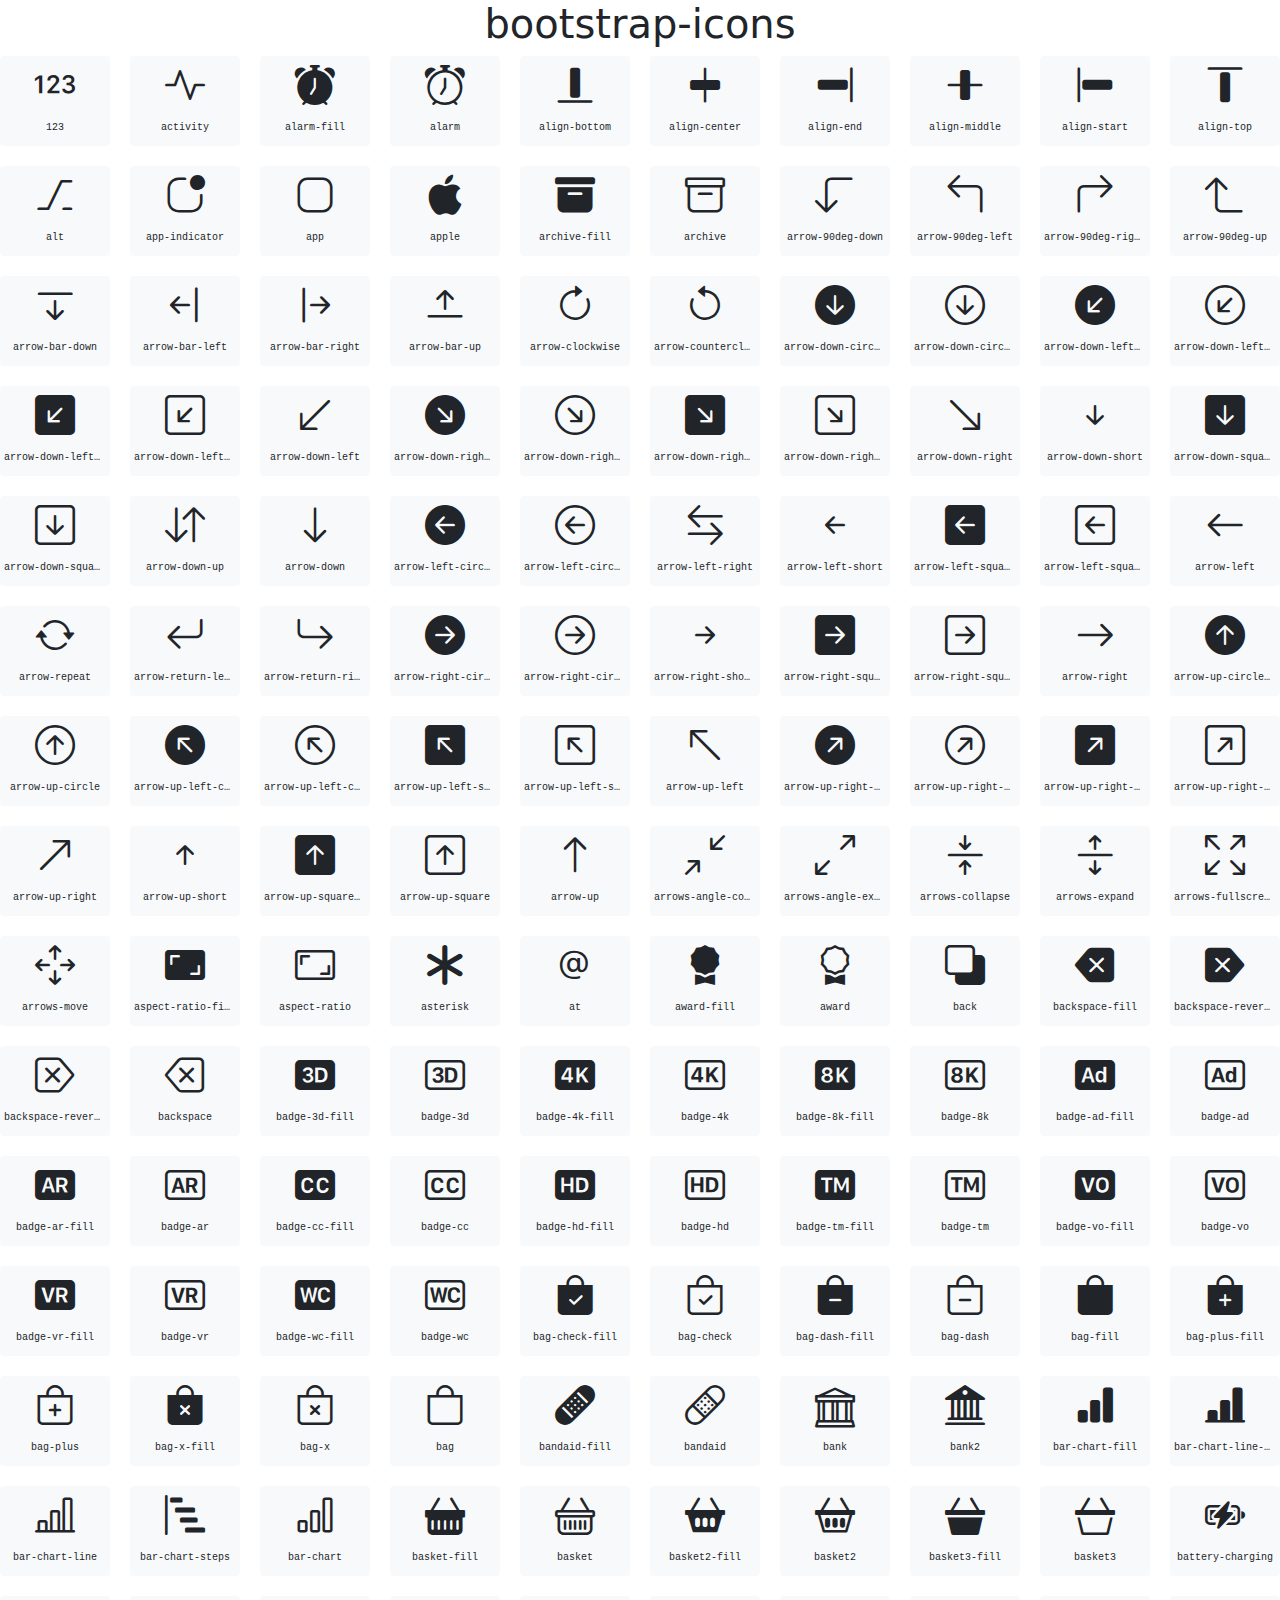
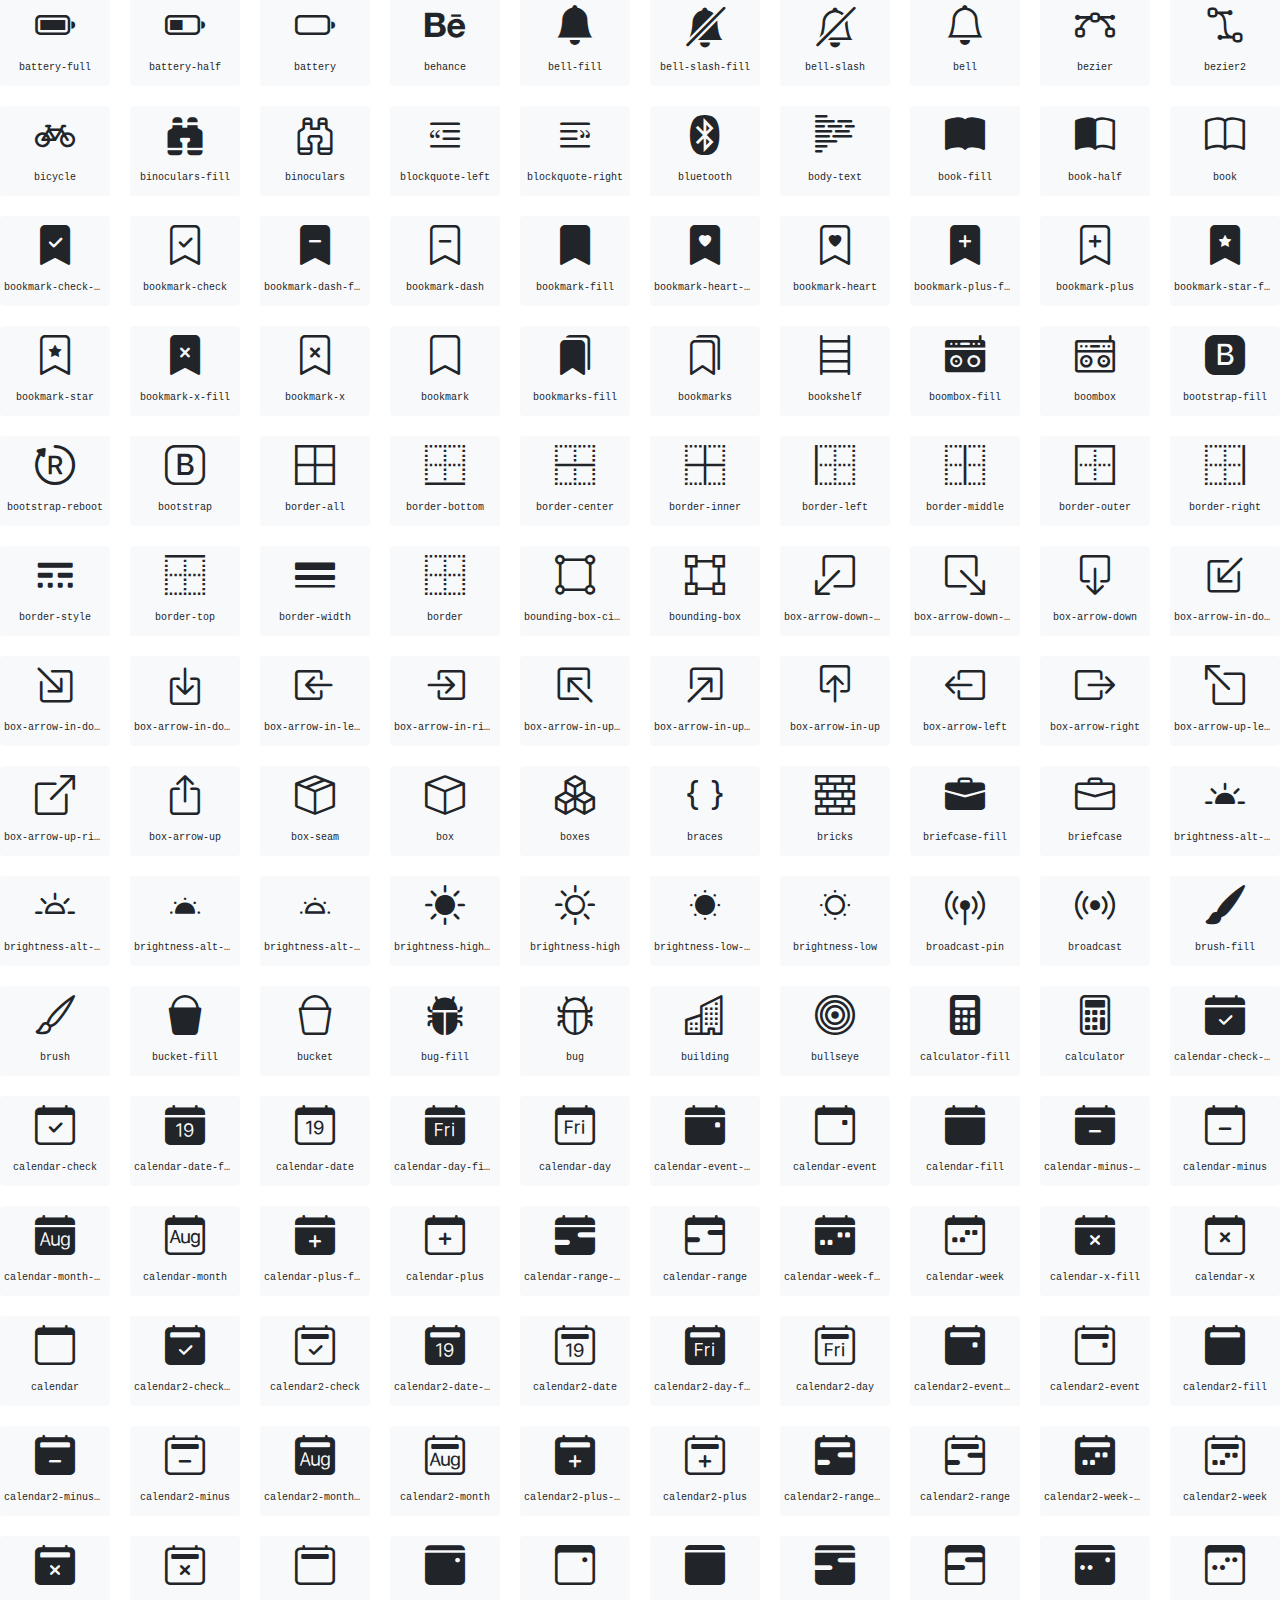
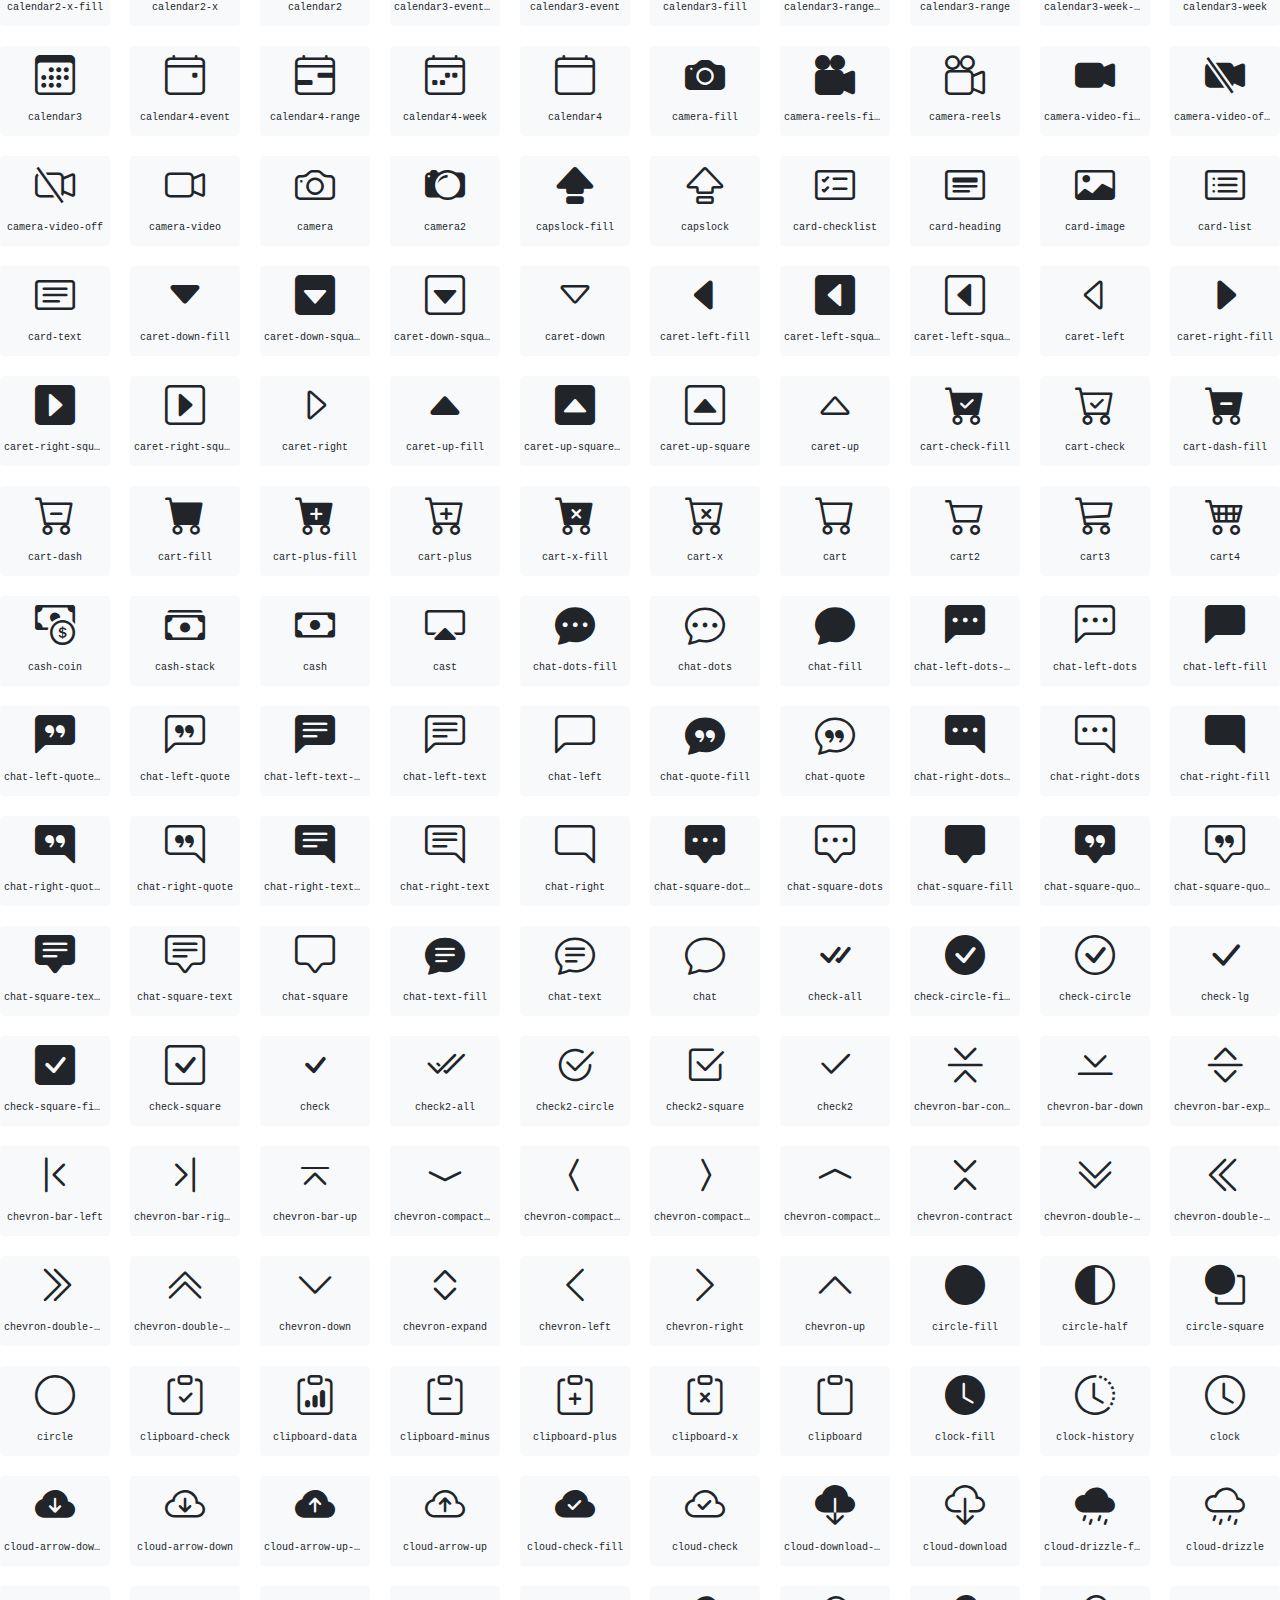
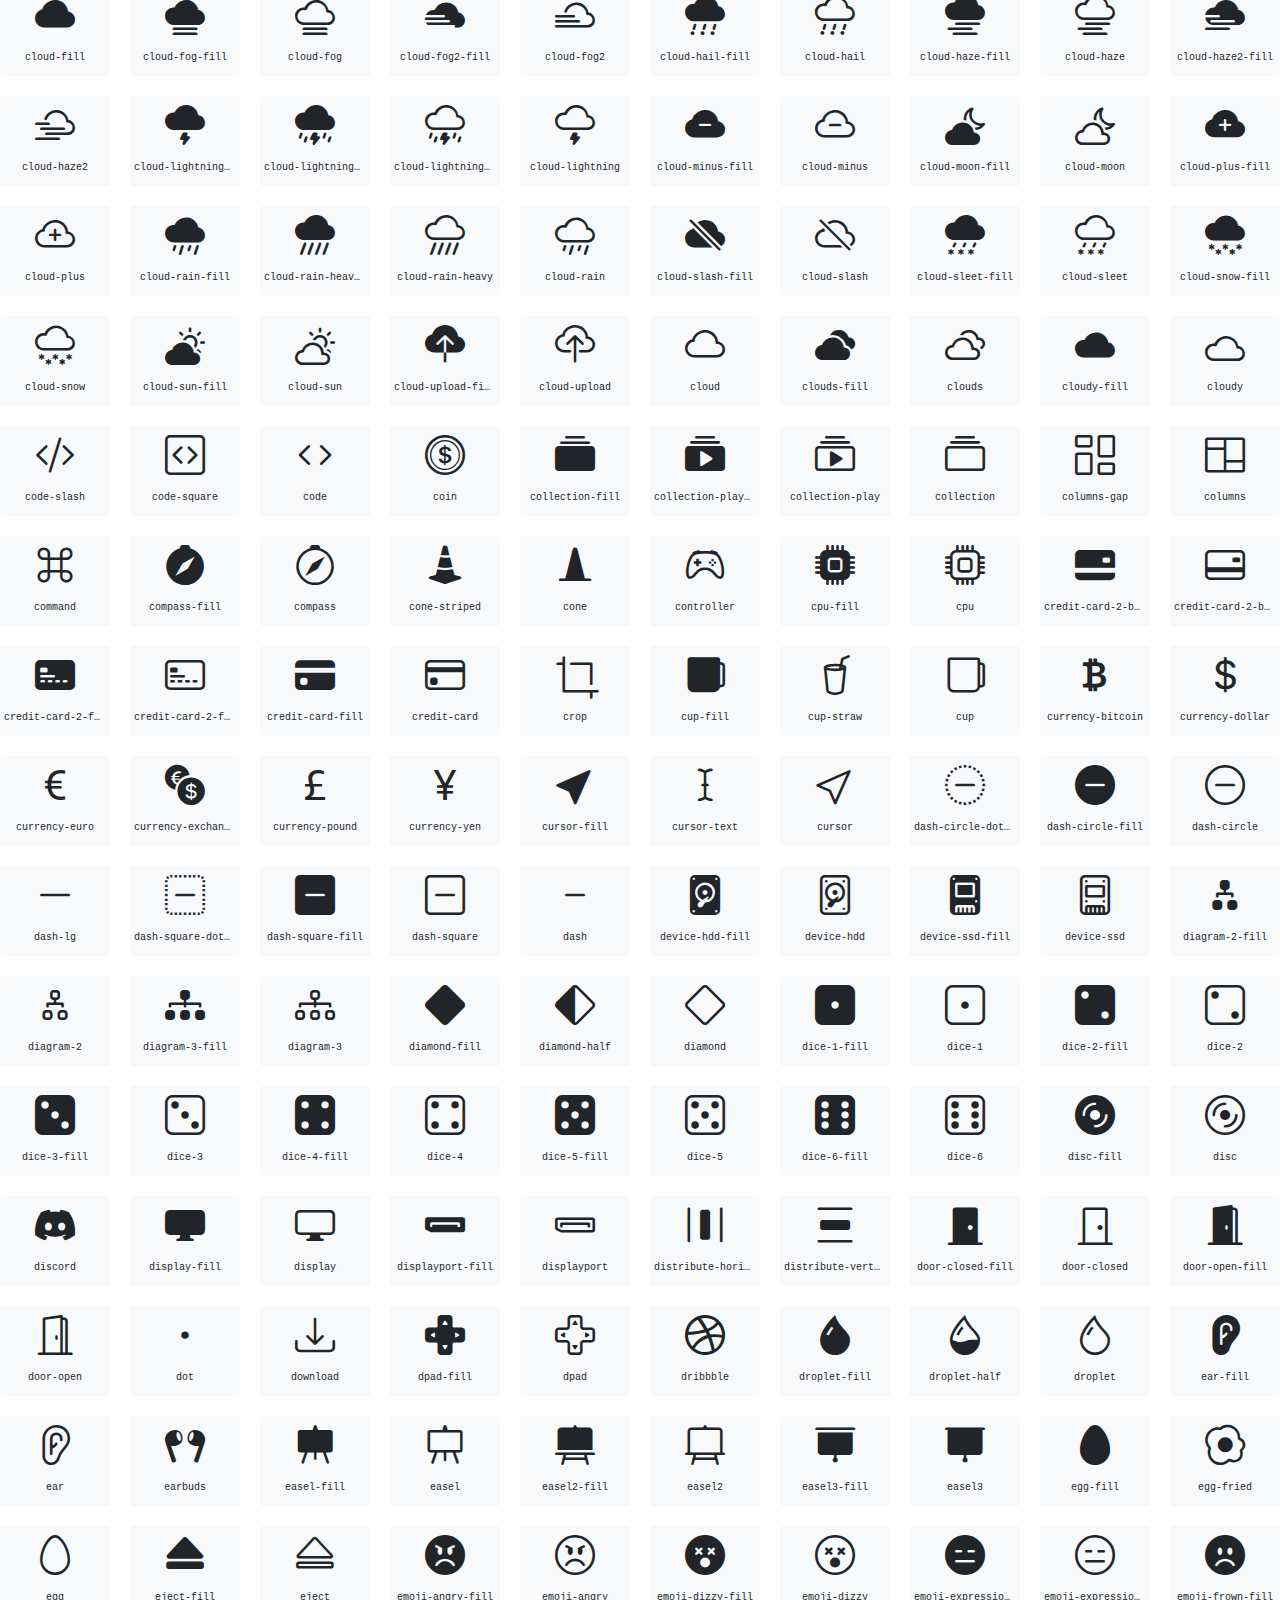
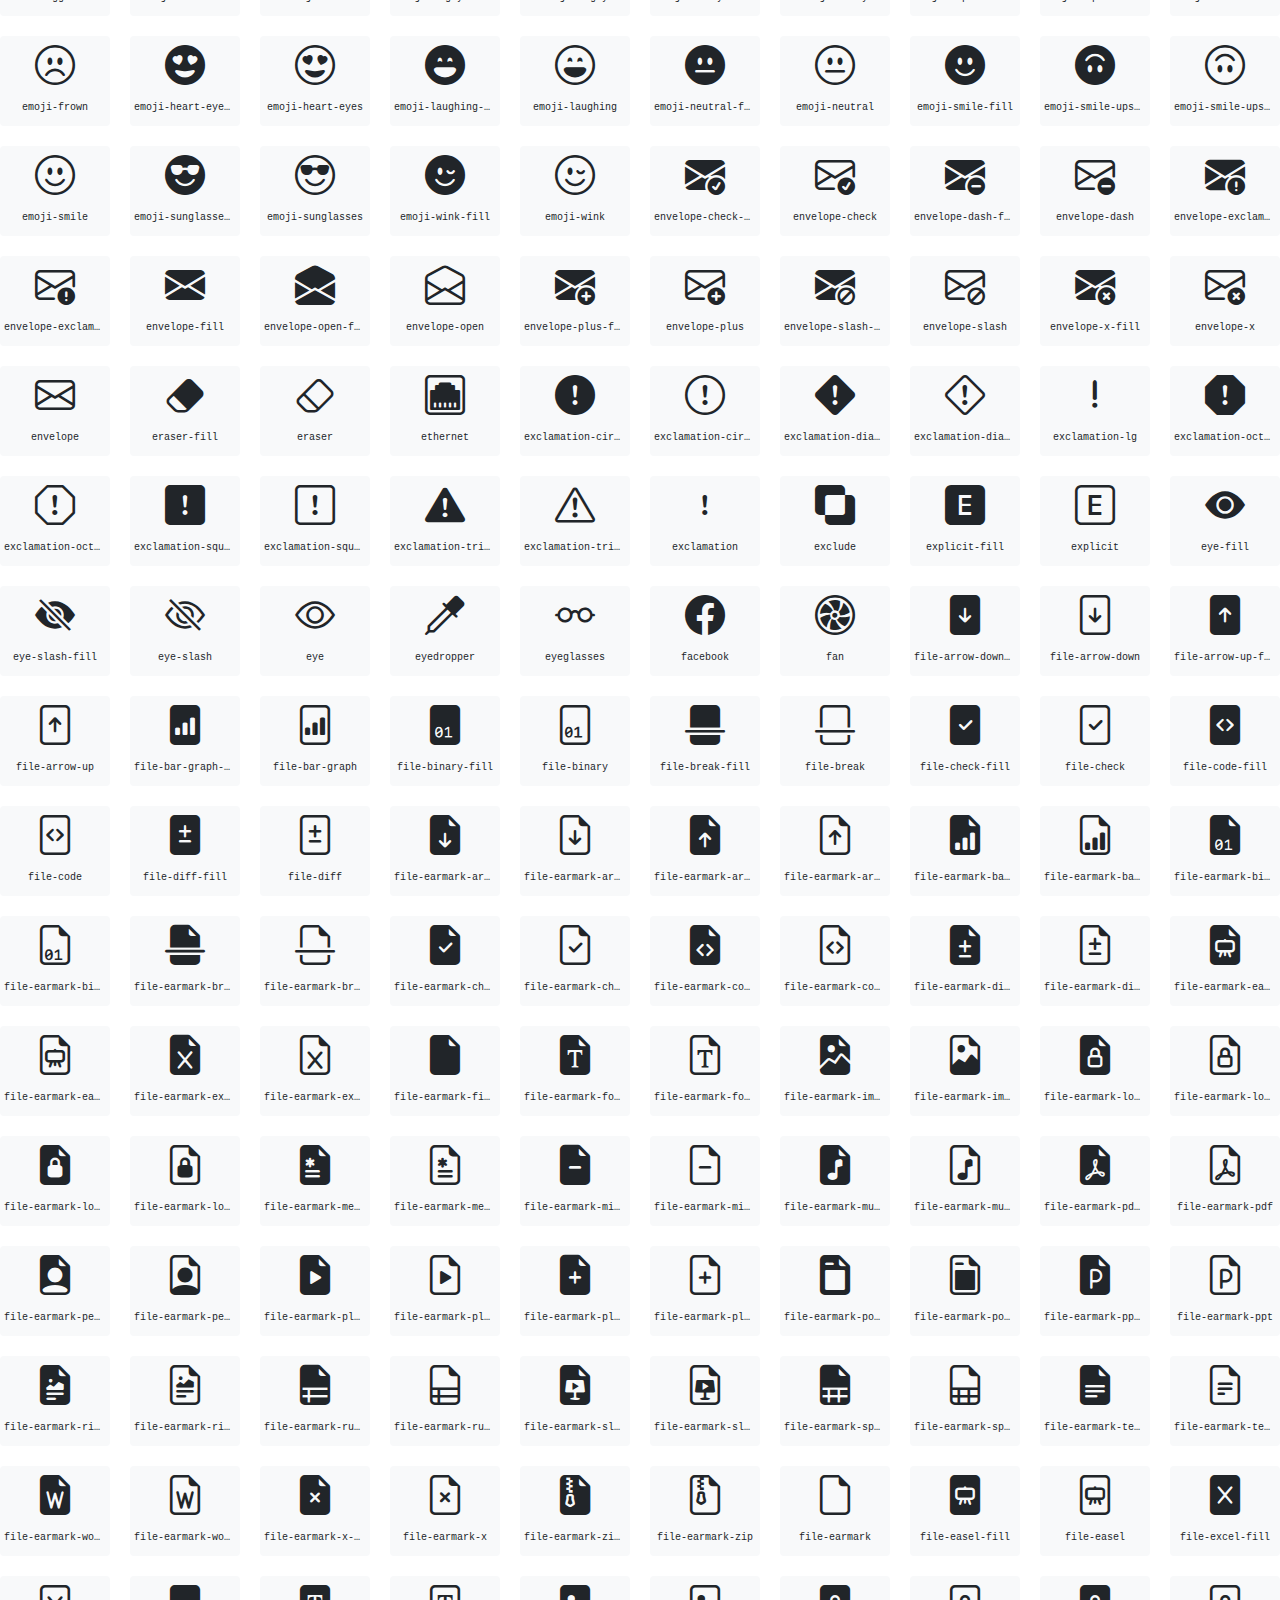
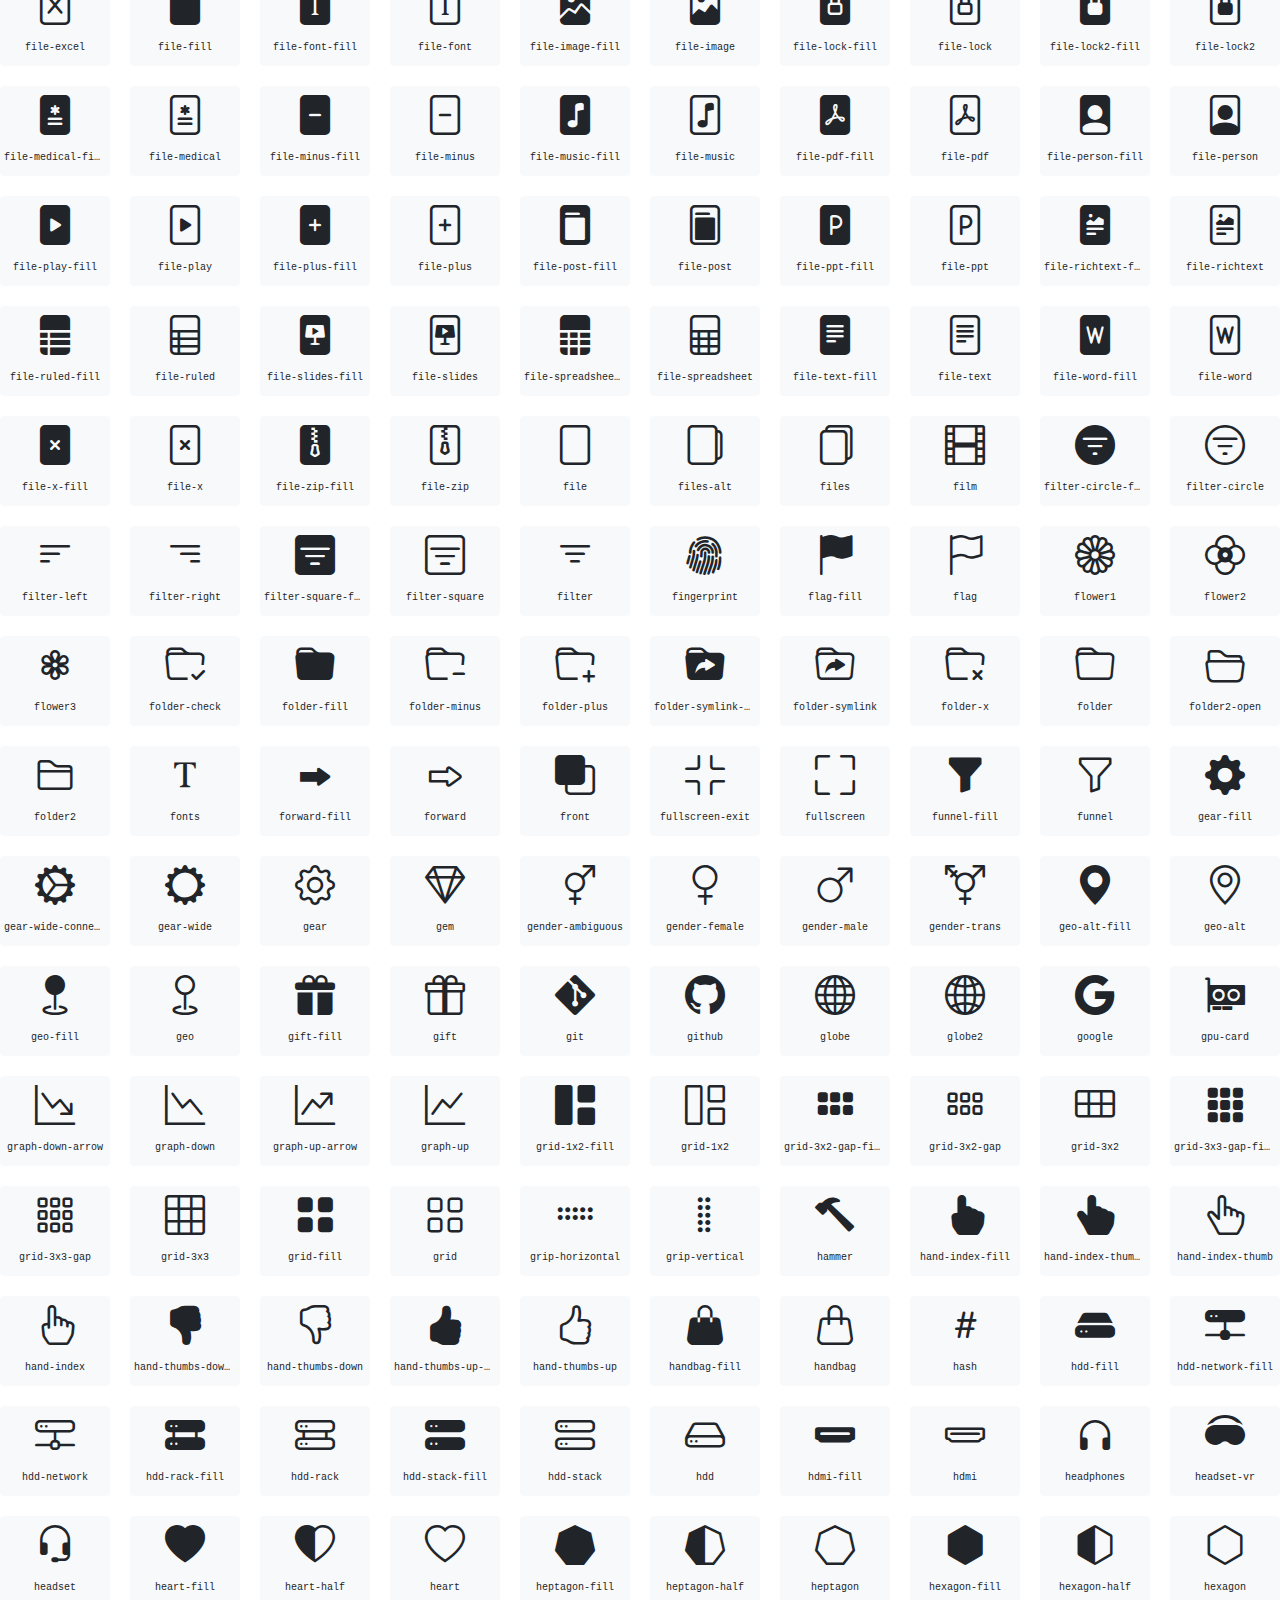
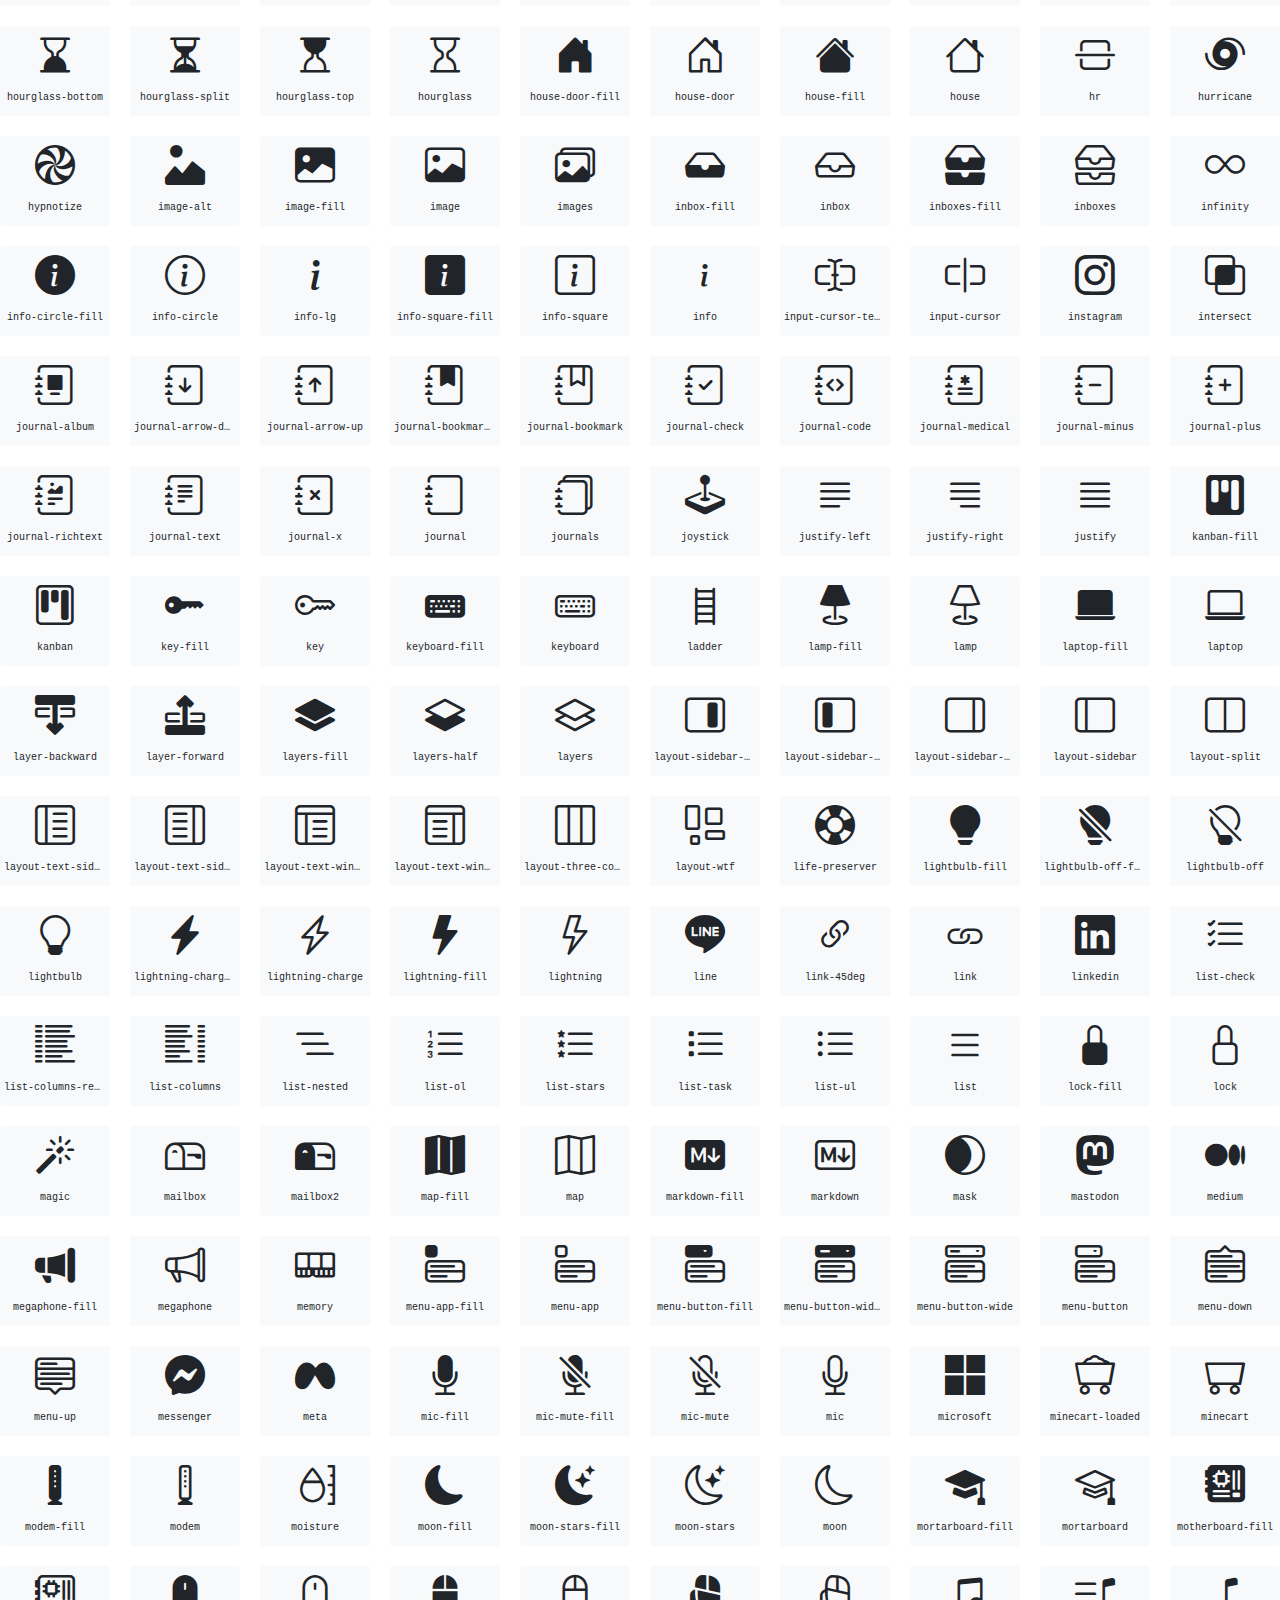
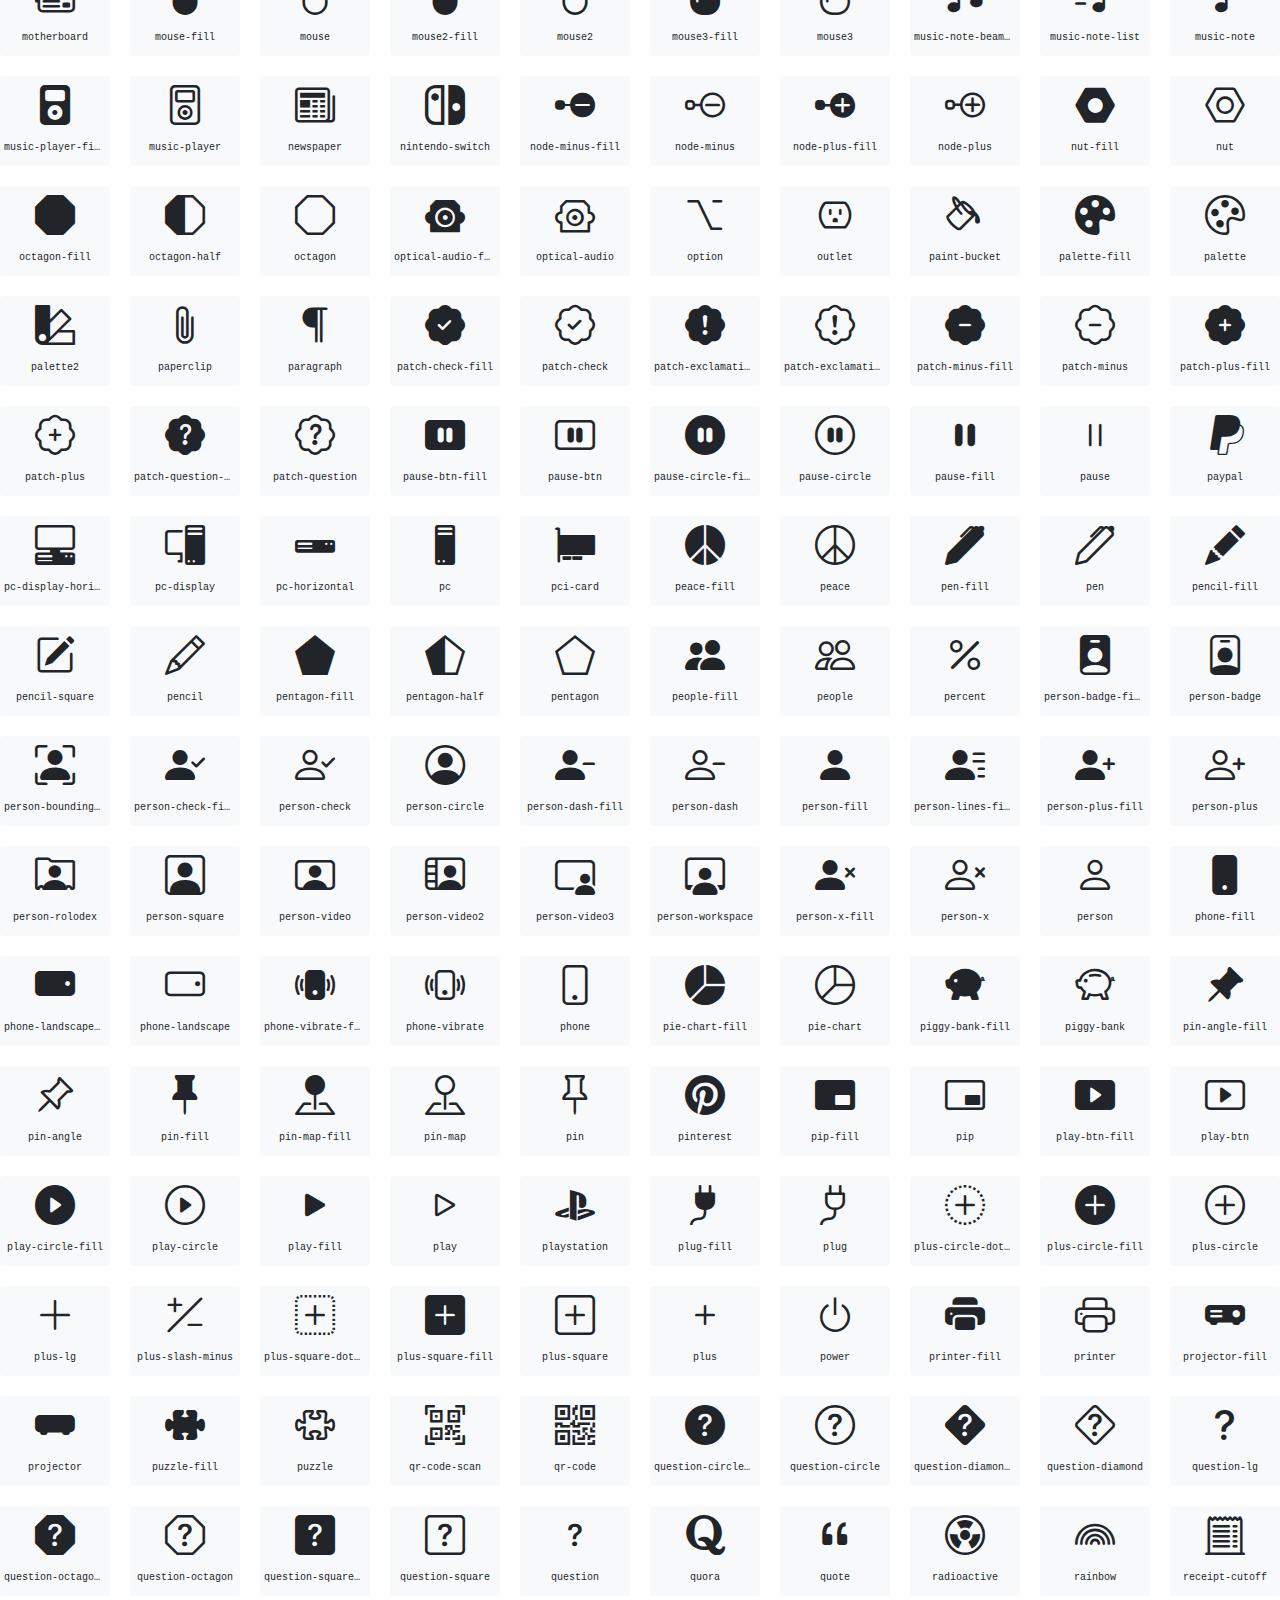
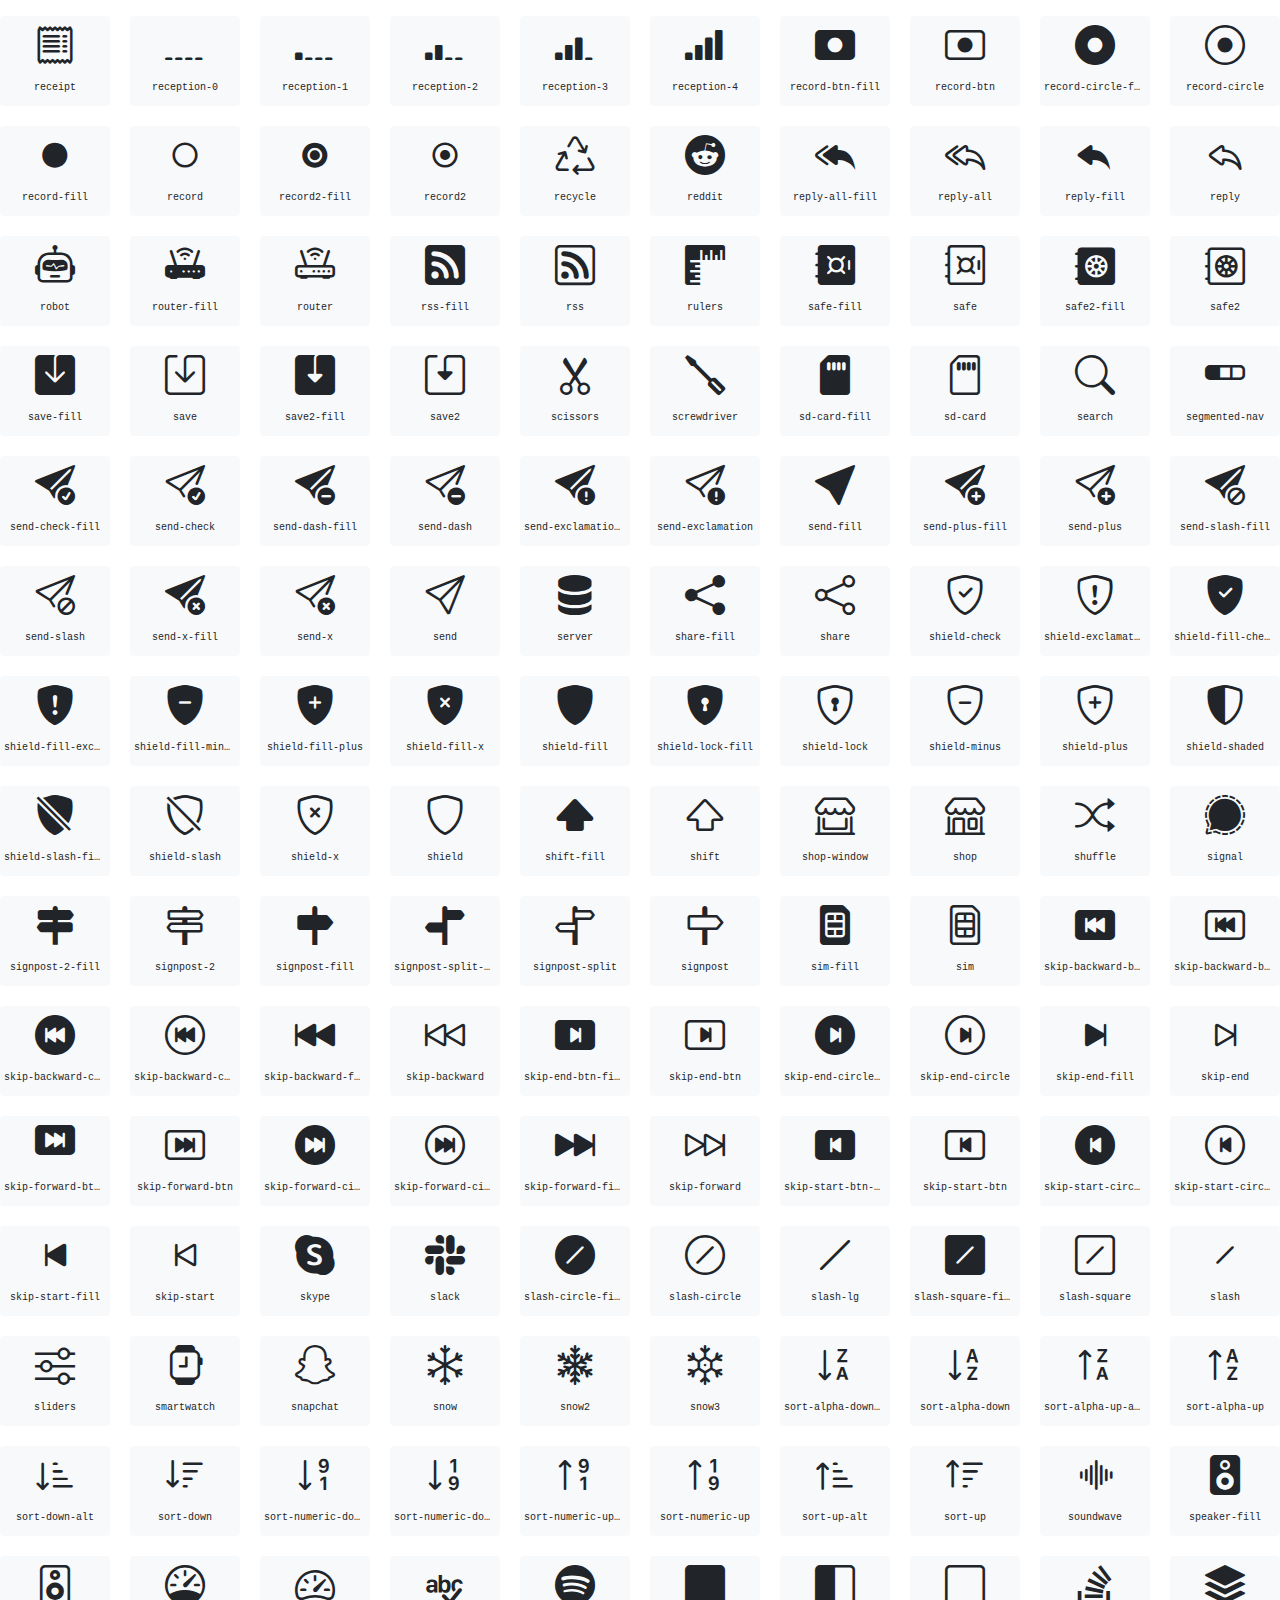
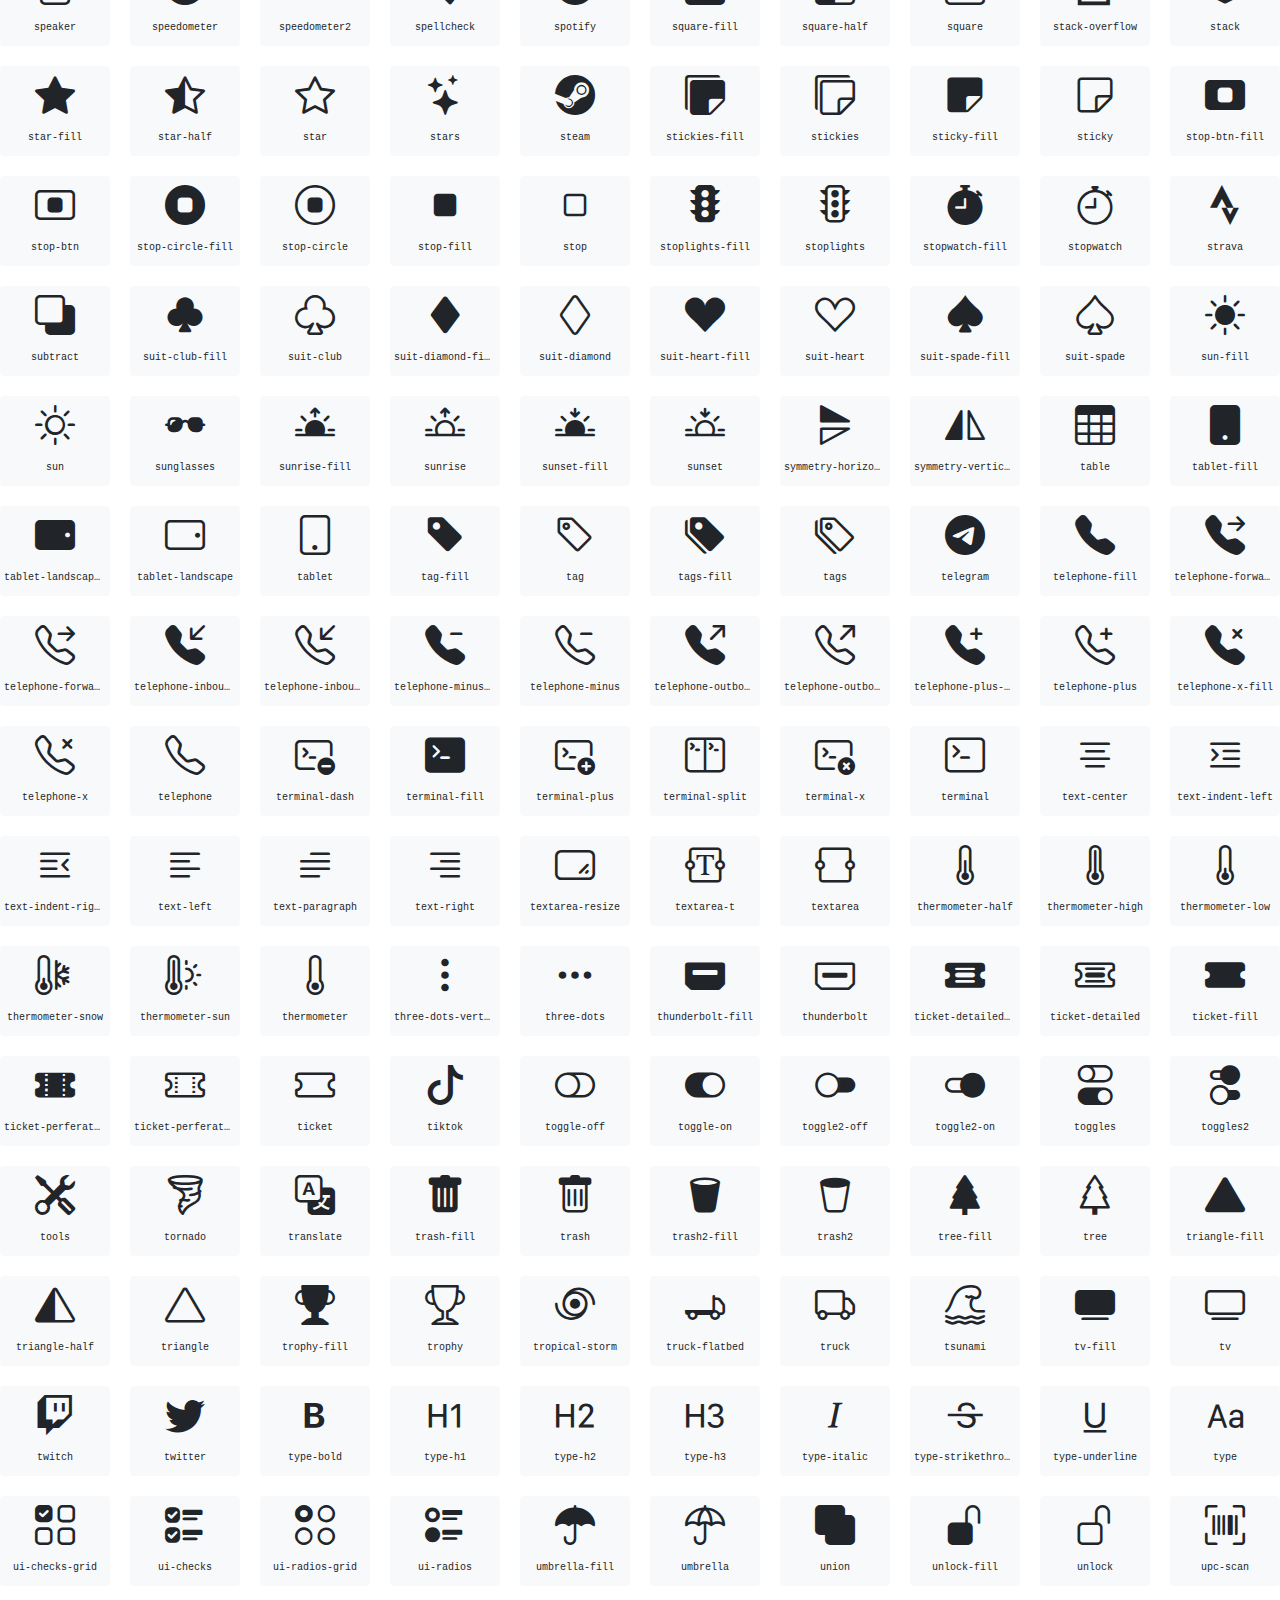
<file: index-1.html>
<!doctype html>
<html lang="en">
<head>
  <meta charset="utf-8">
  <title>bootstrap-icons</title>

  <style>
    .icons {
      display: grid;
      max-width: 100%;
      grid-template-columns: repeat(auto-fit, minmax(100px, 1fr) );
      gap: 1.25rem;
    }
    .icon {
      background-color: var(--bs-light);
      border-radius: .25rem;
    }
    .bi {
      margin: .25rem;
      font-size: 2.5rem;
    }
    .label {
      font-family: var(--bs-font-monospace);
    }
    .label {
      display: inline-block;
      width: 100%;
      overflow: hidden;
      padding: .25rem;
      font-size: .625rem;
      text-overflow: ellipsis;
      white-space: nowrap;
    }
  </style>

  <link rel="stylesheet" href="bootstrap.min.css">
  <link rel="stylesheet" href="bootstrap-icons.css">
</head>
<body class="text-center">

  <h1>bootstrap-icons</h1>

  <div class="icons">
    <div class="icon">
      <i class="bi bi-123"></i>
      <div class="label">123</div>
    </div>
    <div class="icon">
      <i class="bi bi-activity"></i>
      <div class="label">activity</div>
    </div>
    <div class="icon">
      <i class="bi bi-alarm-fill"></i>
      <div class="label">alarm-fill</div>
    </div>
    <div class="icon">
      <i class="bi bi-alarm"></i>
      <div class="label">alarm</div>
    </div>
    <div class="icon">
      <i class="bi bi-align-bottom"></i>
      <div class="label">align-bottom</div>
    </div>
    <div class="icon">
      <i class="bi bi-align-center"></i>
      <div class="label">align-center</div>
    </div>
    <div class="icon">
      <i class="bi bi-align-end"></i>
      <div class="label">align-end</div>
    </div>
    <div class="icon">
      <i class="bi bi-align-middle"></i>
      <div class="label">align-middle</div>
    </div>
    <div class="icon">
      <i class="bi bi-align-start"></i>
      <div class="label">align-start</div>
    </div>
    <div class="icon">
      <i class="bi bi-align-top"></i>
      <div class="label">align-top</div>
    </div>
    <div class="icon">
      <i class="bi bi-alt"></i>
      <div class="label">alt</div>
    </div>
    <div class="icon">
      <i class="bi bi-app-indicator"></i>
      <div class="label">app-indicator</div>
    </div>
    <div class="icon">
      <i class="bi bi-app"></i>
      <div class="label">app</div>
    </div>
    <div class="icon">
      <i class="bi bi-apple"></i>
      <div class="label">apple</div>
    </div>
    <div class="icon">
      <i class="bi bi-archive-fill"></i>
      <div class="label">archive-fill</div>
    </div>
    <div class="icon">
      <i class="bi bi-archive"></i>
      <div class="label">archive</div>
    </div>
    <div class="icon">
      <i class="bi bi-arrow-90deg-down"></i>
      <div class="label">arrow-90deg-down</div>
    </div>
    <div class="icon">
      <i class="bi bi-arrow-90deg-left"></i>
      <div class="label">arrow-90deg-left</div>
    </div>
    <div class="icon">
      <i class="bi bi-arrow-90deg-right"></i>
      <div class="label">arrow-90deg-right</div>
    </div>
    <div class="icon">
      <i class="bi bi-arrow-90deg-up"></i>
      <div class="label">arrow-90deg-up</div>
    </div>
    <div class="icon">
      <i class="bi bi-arrow-bar-down"></i>
      <div class="label">arrow-bar-down</div>
    </div>
    <div class="icon">
      <i class="bi bi-arrow-bar-left"></i>
      <div class="label">arrow-bar-left</div>
    </div>
    <div class="icon">
      <i class="bi bi-arrow-bar-right"></i>
      <div class="label">arrow-bar-right</div>
    </div>
    <div class="icon">
      <i class="bi bi-arrow-bar-up"></i>
      <div class="label">arrow-bar-up</div>
    </div>
    <div class="icon">
      <i class="bi bi-arrow-clockwise"></i>
      <div class="label">arrow-clockwise</div>
    </div>
    <div class="icon">
      <i class="bi bi-arrow-counterclockwise"></i>
      <div class="label">arrow-counterclockwise</div>
    </div>
    <div class="icon">
      <i class="bi bi-arrow-down-circle-fill"></i>
      <div class="label">arrow-down-circle-fill</div>
    </div>
    <div class="icon">
      <i class="bi bi-arrow-down-circle"></i>
      <div class="label">arrow-down-circle</div>
    </div>
    <div class="icon">
      <i class="bi bi-arrow-down-left-circle-fill"></i>
      <div class="label">arrow-down-left-circle-fill</div>
    </div>
    <div class="icon">
      <i class="bi bi-arrow-down-left-circle"></i>
      <div class="label">arrow-down-left-circle</div>
    </div>
    <div class="icon">
      <i class="bi bi-arrow-down-left-square-fill"></i>
      <div class="label">arrow-down-left-square-fill</div>
    </div>
    <div class="icon">
      <i class="bi bi-arrow-down-left-square"></i>
      <div class="label">arrow-down-left-square</div>
    </div>
    <div class="icon">
      <i class="bi bi-arrow-down-left"></i>
      <div class="label">arrow-down-left</div>
    </div>
    <div class="icon">
      <i class="bi bi-arrow-down-right-circle-fill"></i>
      <div class="label">arrow-down-right-circle-fill</div>
    </div>
    <div class="icon">
      <i class="bi bi-arrow-down-right-circle"></i>
      <div class="label">arrow-down-right-circle</div>
    </div>
    <div class="icon">
      <i class="bi bi-arrow-down-right-square-fill"></i>
      <div class="label">arrow-down-right-square-fill</div>
    </div>
    <div class="icon">
      <i class="bi bi-arrow-down-right-square"></i>
      <div class="label">arrow-down-right-square</div>
    </div>
    <div class="icon">
      <i class="bi bi-arrow-down-right"></i>
      <div class="label">arrow-down-right</div>
    </div>
    <div class="icon">
      <i class="bi bi-arrow-down-short"></i>
      <div class="label">arrow-down-short</div>
    </div>
    <div class="icon">
      <i class="bi bi-arrow-down-square-fill"></i>
      <div class="label">arrow-down-square-fill</div>
    </div>
    <div class="icon">
      <i class="bi bi-arrow-down-square"></i>
      <div class="label">arrow-down-square</div>
    </div>
    <div class="icon">
      <i class="bi bi-arrow-down-up"></i>
      <div class="label">arrow-down-up</div>
    </div>
    <div class="icon">
      <i class="bi bi-arrow-down"></i>
      <div class="label">arrow-down</div>
    </div>
    <div class="icon">
      <i class="bi bi-arrow-left-circle-fill"></i>
      <div class="label">arrow-left-circle-fill</div>
    </div>
    <div class="icon">
      <i class="bi bi-arrow-left-circle"></i>
      <div class="label">arrow-left-circle</div>
    </div>
    <div class="icon">
      <i class="bi bi-arrow-left-right"></i>
      <div class="label">arrow-left-right</div>
    </div>
    <div class="icon">
      <i class="bi bi-arrow-left-short"></i>
      <div class="label">arrow-left-short</div>
    </div>
    <div class="icon">
      <i class="bi bi-arrow-left-square-fill"></i>
      <div class="label">arrow-left-square-fill</div>
    </div>
    <div class="icon">
      <i class="bi bi-arrow-left-square"></i>
      <div class="label">arrow-left-square</div>
    </div>
    <div class="icon">
      <i class="bi bi-arrow-left"></i>
      <div class="label">arrow-left</div>
    </div>
    <div class="icon">
      <i class="bi bi-arrow-repeat"></i>
      <div class="label">arrow-repeat</div>
    </div>
    <div class="icon">
      <i class="bi bi-arrow-return-left"></i>
      <div class="label">arrow-return-left</div>
    </div>
    <div class="icon">
      <i class="bi bi-arrow-return-right"></i>
      <div class="label">arrow-return-right</div>
    </div>
    <div class="icon">
      <i class="bi bi-arrow-right-circle-fill"></i>
      <div class="label">arrow-right-circle-fill</div>
    </div>
    <div class="icon">
      <i class="bi bi-arrow-right-circle"></i>
      <div class="label">arrow-right-circle</div>
    </div>
    <div class="icon">
      <i class="bi bi-arrow-right-short"></i>
      <div class="label">arrow-right-short</div>
    </div>
    <div class="icon">
      <i class="bi bi-arrow-right-square-fill"></i>
      <div class="label">arrow-right-square-fill</div>
    </div>
    <div class="icon">
      <i class="bi bi-arrow-right-square"></i>
      <div class="label">arrow-right-square</div>
    </div>
    <div class="icon">
      <i class="bi bi-arrow-right"></i>
      <div class="label">arrow-right</div>
    </div>
    <div class="icon">
      <i class="bi bi-arrow-up-circle-fill"></i>
      <div class="label">arrow-up-circle-fill</div>
    </div>
    <div class="icon">
      <i class="bi bi-arrow-up-circle"></i>
      <div class="label">arrow-up-circle</div>
    </div>
    <div class="icon">
      <i class="bi bi-arrow-up-left-circle-fill"></i>
      <div class="label">arrow-up-left-circle-fill</div>
    </div>
    <div class="icon">
      <i class="bi bi-arrow-up-left-circle"></i>
      <div class="label">arrow-up-left-circle</div>
    </div>
    <div class="icon">
      <i class="bi bi-arrow-up-left-square-fill"></i>
      <div class="label">arrow-up-left-square-fill</div>
    </div>
    <div class="icon">
      <i class="bi bi-arrow-up-left-square"></i>
      <div class="label">arrow-up-left-square</div>
    </div>
    <div class="icon">
      <i class="bi bi-arrow-up-left"></i>
      <div class="label">arrow-up-left</div>
    </div>
    <div class="icon">
      <i class="bi bi-arrow-up-right-circle-fill"></i>
      <div class="label">arrow-up-right-circle-fill</div>
    </div>
    <div class="icon">
      <i class="bi bi-arrow-up-right-circle"></i>
      <div class="label">arrow-up-right-circle</div>
    </div>
    <div class="icon">
      <i class="bi bi-arrow-up-right-square-fill"></i>
      <div class="label">arrow-up-right-square-fill</div>
    </div>
    <div class="icon">
      <i class="bi bi-arrow-up-right-square"></i>
      <div class="label">arrow-up-right-square</div>
    </div>
    <div class="icon">
      <i class="bi bi-arrow-up-right"></i>
      <div class="label">arrow-up-right</div>
    </div>
    <div class="icon">
      <i class="bi bi-arrow-up-short"></i>
      <div class="label">arrow-up-short</div>
    </div>
    <div class="icon">
      <i class="bi bi-arrow-up-square-fill"></i>
      <div class="label">arrow-up-square-fill</div>
    </div>
    <div class="icon">
      <i class="bi bi-arrow-up-square"></i>
      <div class="label">arrow-up-square</div>
    </div>
    <div class="icon">
      <i class="bi bi-arrow-up"></i>
      <div class="label">arrow-up</div>
    </div>
    <div class="icon">
      <i class="bi bi-arrows-angle-contract"></i>
      <div class="label">arrows-angle-contract</div>
    </div>
    <div class="icon">
      <i class="bi bi-arrows-angle-expand"></i>
      <div class="label">arrows-angle-expand</div>
    </div>
    <div class="icon">
      <i class="bi bi-arrows-collapse"></i>
      <div class="label">arrows-collapse</div>
    </div>
    <div class="icon">
      <i class="bi bi-arrows-expand"></i>
      <div class="label">arrows-expand</div>
    </div>
    <div class="icon">
      <i class="bi bi-arrows-fullscreen"></i>
      <div class="label">arrows-fullscreen</div>
    </div>
    <div class="icon">
      <i class="bi bi-arrows-move"></i>
      <div class="label">arrows-move</div>
    </div>
    <div class="icon">
      <i class="bi bi-aspect-ratio-fill"></i>
      <div class="label">aspect-ratio-fill</div>
    </div>
    <div class="icon">
      <i class="bi bi-aspect-ratio"></i>
      <div class="label">aspect-ratio</div>
    </div>
    <div class="icon">
      <i class="bi bi-asterisk"></i>
      <div class="label">asterisk</div>
    </div>
    <div class="icon">
      <i class="bi bi-at"></i>
      <div class="label">at</div>
    </div>
    <div class="icon">
      <i class="bi bi-award-fill"></i>
      <div class="label">award-fill</div>
    </div>
    <div class="icon">
      <i class="bi bi-award"></i>
      <div class="label">award</div>
    </div>
    <div class="icon">
      <i class="bi bi-back"></i>
      <div class="label">back</div>
    </div>
    <div class="icon">
      <i class="bi bi-backspace-fill"></i>
      <div class="label">backspace-fill</div>
    </div>
    <div class="icon">
      <i class="bi bi-backspace-reverse-fill"></i>
      <div class="label">backspace-reverse-fill</div>
    </div>
    <div class="icon">
      <i class="bi bi-backspace-reverse"></i>
      <div class="label">backspace-reverse</div>
    </div>
    <div class="icon">
      <i class="bi bi-backspace"></i>
      <div class="label">backspace</div>
    </div>
    <div class="icon">
      <i class="bi bi-badge-3d-fill"></i>
      <div class="label">badge-3d-fill</div>
    </div>
    <div class="icon">
      <i class="bi bi-badge-3d"></i>
      <div class="label">badge-3d</div>
    </div>
    <div class="icon">
      <i class="bi bi-badge-4k-fill"></i>
      <div class="label">badge-4k-fill</div>
    </div>
    <div class="icon">
      <i class="bi bi-badge-4k"></i>
      <div class="label">badge-4k</div>
    </div>
    <div class="icon">
      <i class="bi bi-badge-8k-fill"></i>
      <div class="label">badge-8k-fill</div>
    </div>
    <div class="icon">
      <i class="bi bi-badge-8k"></i>
      <div class="label">badge-8k</div>
    </div>
    <div class="icon">
      <i class="bi bi-badge-ad-fill"></i>
      <div class="label">badge-ad-fill</div>
    </div>
    <div class="icon">
      <i class="bi bi-badge-ad"></i>
      <div class="label">badge-ad</div>
    </div>
    <div class="icon">
      <i class="bi bi-badge-ar-fill"></i>
      <div class="label">badge-ar-fill</div>
    </div>
    <div class="icon">
      <i class="bi bi-badge-ar"></i>
      <div class="label">badge-ar</div>
    </div>
    <div class="icon">
      <i class="bi bi-badge-cc-fill"></i>
      <div class="label">badge-cc-fill</div>
    </div>
    <div class="icon">
      <i class="bi bi-badge-cc"></i>
      <div class="label">badge-cc</div>
    </div>
    <div class="icon">
      <i class="bi bi-badge-hd-fill"></i>
      <div class="label">badge-hd-fill</div>
    </div>
    <div class="icon">
      <i class="bi bi-badge-hd"></i>
      <div class="label">badge-hd</div>
    </div>
    <div class="icon">
      <i class="bi bi-badge-tm-fill"></i>
      <div class="label">badge-tm-fill</div>
    </div>
    <div class="icon">
      <i class="bi bi-badge-tm"></i>
      <div class="label">badge-tm</div>
    </div>
    <div class="icon">
      <i class="bi bi-badge-vo-fill"></i>
      <div class="label">badge-vo-fill</div>
    </div>
    <div class="icon">
      <i class="bi bi-badge-vo"></i>
      <div class="label">badge-vo</div>
    </div>
    <div class="icon">
      <i class="bi bi-badge-vr-fill"></i>
      <div class="label">badge-vr-fill</div>
    </div>
    <div class="icon">
      <i class="bi bi-badge-vr"></i>
      <div class="label">badge-vr</div>
    </div>
    <div class="icon">
      <i class="bi bi-badge-wc-fill"></i>
      <div class="label">badge-wc-fill</div>
    </div>
    <div class="icon">
      <i class="bi bi-badge-wc"></i>
      <div class="label">badge-wc</div>
    </div>
    <div class="icon">
      <i class="bi bi-bag-check-fill"></i>
      <div class="label">bag-check-fill</div>
    </div>
    <div class="icon">
      <i class="bi bi-bag-check"></i>
      <div class="label">bag-check</div>
    </div>
    <div class="icon">
      <i class="bi bi-bag-dash-fill"></i>
      <div class="label">bag-dash-fill</div>
    </div>
    <div class="icon">
      <i class="bi bi-bag-dash"></i>
      <div class="label">bag-dash</div>
    </div>
    <div class="icon">
      <i class="bi bi-bag-fill"></i>
      <div class="label">bag-fill</div>
    </div>
    <div class="icon">
      <i class="bi bi-bag-plus-fill"></i>
      <div class="label">bag-plus-fill</div>
    </div>
    <div class="icon">
      <i class="bi bi-bag-plus"></i>
      <div class="label">bag-plus</div>
    </div>
    <div class="icon">
      <i class="bi bi-bag-x-fill"></i>
      <div class="label">bag-x-fill</div>
    </div>
    <div class="icon">
      <i class="bi bi-bag-x"></i>
      <div class="label">bag-x</div>
    </div>
    <div class="icon">
      <i class="bi bi-bag"></i>
      <div class="label">bag</div>
    </div>
    <div class="icon">
      <i class="bi bi-bandaid-fill"></i>
      <div class="label">bandaid-fill</div>
    </div>
    <div class="icon">
      <i class="bi bi-bandaid"></i>
      <div class="label">bandaid</div>
    </div>
    <div class="icon">
      <i class="bi bi-bank"></i>
      <div class="label">bank</div>
    </div>
    <div class="icon">
      <i class="bi bi-bank2"></i>
      <div class="label">bank2</div>
    </div>
    <div class="icon">
      <i class="bi bi-bar-chart-fill"></i>
      <div class="label">bar-chart-fill</div>
    </div>
    <div class="icon">
      <i class="bi bi-bar-chart-line-fill"></i>
      <div class="label">bar-chart-line-fill</div>
    </div>
    <div class="icon">
      <i class="bi bi-bar-chart-line"></i>
      <div class="label">bar-chart-line</div>
    </div>
    <div class="icon">
      <i class="bi bi-bar-chart-steps"></i>
      <div class="label">bar-chart-steps</div>
    </div>
    <div class="icon">
      <i class="bi bi-bar-chart"></i>
      <div class="label">bar-chart</div>
    </div>
    <div class="icon">
      <i class="bi bi-basket-fill"></i>
      <div class="label">basket-fill</div>
    </div>
    <div class="icon">
      <i class="bi bi-basket"></i>
      <div class="label">basket</div>
    </div>
    <div class="icon">
      <i class="bi bi-basket2-fill"></i>
      <div class="label">basket2-fill</div>
    </div>
    <div class="icon">
      <i class="bi bi-basket2"></i>
      <div class="label">basket2</div>
    </div>
    <div class="icon">
      <i class="bi bi-basket3-fill"></i>
      <div class="label">basket3-fill</div>
    </div>
    <div class="icon">
      <i class="bi bi-basket3"></i>
      <div class="label">basket3</div>
    </div>
    <div class="icon">
      <i class="bi bi-battery-charging"></i>
      <div class="label">battery-charging</div>
    </div>
    <div class="icon">
      <i class="bi bi-battery-full"></i>
      <div class="label">battery-full</div>
    </div>
    <div class="icon">
      <i class="bi bi-battery-half"></i>
      <div class="label">battery-half</div>
    </div>
    <div class="icon">
      <i class="bi bi-battery"></i>
      <div class="label">battery</div>
    </div>
    <div class="icon">
      <i class="bi bi-behance"></i>
      <div class="label">behance</div>
    </div>
    <div class="icon">
      <i class="bi bi-bell-fill"></i>
      <div class="label">bell-fill</div>
    </div>
    <div class="icon">
      <i class="bi bi-bell-slash-fill"></i>
      <div class="label">bell-slash-fill</div>
    </div>
    <div class="icon">
      <i class="bi bi-bell-slash"></i>
      <div class="label">bell-slash</div>
    </div>
    <div class="icon">
      <i class="bi bi-bell"></i>
      <div class="label">bell</div>
    </div>
    <div class="icon">
      <i class="bi bi-bezier"></i>
      <div class="label">bezier</div>
    </div>
    <div class="icon">
      <i class="bi bi-bezier2"></i>
      <div class="label">bezier2</div>
    </div>
    <div class="icon">
      <i class="bi bi-bicycle"></i>
      <div class="label">bicycle</div>
    </div>
    <div class="icon">
      <i class="bi bi-binoculars-fill"></i>
      <div class="label">binoculars-fill</div>
    </div>
    <div class="icon">
      <i class="bi bi-binoculars"></i>
      <div class="label">binoculars</div>
    </div>
    <div class="icon">
      <i class="bi bi-blockquote-left"></i>
      <div class="label">blockquote-left</div>
    </div>
    <div class="icon">
      <i class="bi bi-blockquote-right"></i>
      <div class="label">blockquote-right</div>
    </div>
    <div class="icon">
      <i class="bi bi-bluetooth"></i>
      <div class="label">bluetooth</div>
    </div>
    <div class="icon">
      <i class="bi bi-body-text"></i>
      <div class="label">body-text</div>
    </div>
    <div class="icon">
      <i class="bi bi-book-fill"></i>
      <div class="label">book-fill</div>
    </div>
    <div class="icon">
      <i class="bi bi-book-half"></i>
      <div class="label">book-half</div>
    </div>
    <div class="icon">
      <i class="bi bi-book"></i>
      <div class="label">book</div>
    </div>
    <div class="icon">
      <i class="bi bi-bookmark-check-fill"></i>
      <div class="label">bookmark-check-fill</div>
    </div>
    <div class="icon">
      <i class="bi bi-bookmark-check"></i>
      <div class="label">bookmark-check</div>
    </div>
    <div class="icon">
      <i class="bi bi-bookmark-dash-fill"></i>
      <div class="label">bookmark-dash-fill</div>
    </div>
    <div class="icon">
      <i class="bi bi-bookmark-dash"></i>
      <div class="label">bookmark-dash</div>
    </div>
    <div class="icon">
      <i class="bi bi-bookmark-fill"></i>
      <div class="label">bookmark-fill</div>
    </div>
    <div class="icon">
      <i class="bi bi-bookmark-heart-fill"></i>
      <div class="label">bookmark-heart-fill</div>
    </div>
    <div class="icon">
      <i class="bi bi-bookmark-heart"></i>
      <div class="label">bookmark-heart</div>
    </div>
    <div class="icon">
      <i class="bi bi-bookmark-plus-fill"></i>
      <div class="label">bookmark-plus-fill</div>
    </div>
    <div class="icon">
      <i class="bi bi-bookmark-plus"></i>
      <div class="label">bookmark-plus</div>
    </div>
    <div class="icon">
      <i class="bi bi-bookmark-star-fill"></i>
      <div class="label">bookmark-star-fill</div>
    </div>
    <div class="icon">
      <i class="bi bi-bookmark-star"></i>
      <div class="label">bookmark-star</div>
    </div>
    <div class="icon">
      <i class="bi bi-bookmark-x-fill"></i>
      <div class="label">bookmark-x-fill</div>
    </div>
    <div class="icon">
      <i class="bi bi-bookmark-x"></i>
      <div class="label">bookmark-x</div>
    </div>
    <div class="icon">
      <i class="bi bi-bookmark"></i>
      <div class="label">bookmark</div>
    </div>
    <div class="icon">
      <i class="bi bi-bookmarks-fill"></i>
      <div class="label">bookmarks-fill</div>
    </div>
    <div class="icon">
      <i class="bi bi-bookmarks"></i>
      <div class="label">bookmarks</div>
    </div>
    <div class="icon">
      <i class="bi bi-bookshelf"></i>
      <div class="label">bookshelf</div>
    </div>
    <div class="icon">
      <i class="bi bi-boombox-fill"></i>
      <div class="label">boombox-fill</div>
    </div>
    <div class="icon">
      <i class="bi bi-boombox"></i>
      <div class="label">boombox</div>
    </div>
    <div class="icon">
      <i class="bi bi-bootstrap-fill"></i>
      <div class="label">bootstrap-fill</div>
    </div>
    <div class="icon">
      <i class="bi bi-bootstrap-reboot"></i>
      <div class="label">bootstrap-reboot</div>
    </div>
    <div class="icon">
      <i class="bi bi-bootstrap"></i>
      <div class="label">bootstrap</div>
    </div>
    <div class="icon">
      <i class="bi bi-border-all"></i>
      <div class="label">border-all</div>
    </div>
    <div class="icon">
      <i class="bi bi-border-bottom"></i>
      <div class="label">border-bottom</div>
    </div>
    <div class="icon">
      <i class="bi bi-border-center"></i>
      <div class="label">border-center</div>
    </div>
    <div class="icon">
      <i class="bi bi-border-inner"></i>
      <div class="label">border-inner</div>
    </div>
    <div class="icon">
      <i class="bi bi-border-left"></i>
      <div class="label">border-left</div>
    </div>
    <div class="icon">
      <i class="bi bi-border-middle"></i>
      <div class="label">border-middle</div>
    </div>
    <div class="icon">
      <i class="bi bi-border-outer"></i>
      <div class="label">border-outer</div>
    </div>
    <div class="icon">
      <i class="bi bi-border-right"></i>
      <div class="label">border-right</div>
    </div>
    <div class="icon">
      <i class="bi bi-border-style"></i>
      <div class="label">border-style</div>
    </div>
    <div class="icon">
      <i class="bi bi-border-top"></i>
      <div class="label">border-top</div>
    </div>
    <div class="icon">
      <i class="bi bi-border-width"></i>
      <div class="label">border-width</div>
    </div>
    <div class="icon">
      <i class="bi bi-border"></i>
      <div class="label">border</div>
    </div>
    <div class="icon">
      <i class="bi bi-bounding-box-circles"></i>
      <div class="label">bounding-box-circles</div>
    </div>
    <div class="icon">
      <i class="bi bi-bounding-box"></i>
      <div class="label">bounding-box</div>
    </div>
    <div class="icon">
      <i class="bi bi-box-arrow-down-left"></i>
      <div class="label">box-arrow-down-left</div>
    </div>
    <div class="icon">
      <i class="bi bi-box-arrow-down-right"></i>
      <div class="label">box-arrow-down-right</div>
    </div>
    <div class="icon">
      <i class="bi bi-box-arrow-down"></i>
      <div class="label">box-arrow-down</div>
    </div>
    <div class="icon">
      <i class="bi bi-box-arrow-in-down-left"></i>
      <div class="label">box-arrow-in-down-left</div>
    </div>
    <div class="icon">
      <i class="bi bi-box-arrow-in-down-right"></i>
      <div class="label">box-arrow-in-down-right</div>
    </div>
    <div class="icon">
      <i class="bi bi-box-arrow-in-down"></i>
      <div class="label">box-arrow-in-down</div>
    </div>
    <div class="icon">
      <i class="bi bi-box-arrow-in-left"></i>
      <div class="label">box-arrow-in-left</div>
    </div>
    <div class="icon">
      <i class="bi bi-box-arrow-in-right"></i>
      <div class="label">box-arrow-in-right</div>
    </div>
    <div class="icon">
      <i class="bi bi-box-arrow-in-up-left"></i>
      <div class="label">box-arrow-in-up-left</div>
    </div>
    <div class="icon">
      <i class="bi bi-box-arrow-in-up-right"></i>
      <div class="label">box-arrow-in-up-right</div>
    </div>
    <div class="icon">
      <i class="bi bi-box-arrow-in-up"></i>
      <div class="label">box-arrow-in-up</div>
    </div>
    <div class="icon">
      <i class="bi bi-box-arrow-left"></i>
      <div class="label">box-arrow-left</div>
    </div>
    <div class="icon">
      <i class="bi bi-box-arrow-right"></i>
      <div class="label">box-arrow-right</div>
    </div>
    <div class="icon">
      <i class="bi bi-box-arrow-up-left"></i>
      <div class="label">box-arrow-up-left</div>
    </div>
    <div class="icon">
      <i class="bi bi-box-arrow-up-right"></i>
      <div class="label">box-arrow-up-right</div>
    </div>
    <div class="icon">
      <i class="bi bi-box-arrow-up"></i>
      <div class="label">box-arrow-up</div>
    </div>
    <div class="icon">
      <i class="bi bi-box-seam"></i>
      <div class="label">box-seam</div>
    </div>
    <div class="icon">
      <i class="bi bi-box"></i>
      <div class="label">box</div>
    </div>
    <div class="icon">
      <i class="bi bi-boxes"></i>
      <div class="label">boxes</div>
    </div>
    <div class="icon">
      <i class="bi bi-braces"></i>
      <div class="label">braces</div>
    </div>
    <div class="icon">
      <i class="bi bi-bricks"></i>
      <div class="label">bricks</div>
    </div>
    <div class="icon">
      <i class="bi bi-briefcase-fill"></i>
      <div class="label">briefcase-fill</div>
    </div>
    <div class="icon">
      <i class="bi bi-briefcase"></i>
      <div class="label">briefcase</div>
    </div>
    <div class="icon">
      <i class="bi bi-brightness-alt-high-fill"></i>
      <div class="label">brightness-alt-high-fill</div>
    </div>
    <div class="icon">
      <i class="bi bi-brightness-alt-high"></i>
      <div class="label">brightness-alt-high</div>
    </div>
    <div class="icon">
      <i class="bi bi-brightness-alt-low-fill"></i>
      <div class="label">brightness-alt-low-fill</div>
    </div>
    <div class="icon">
      <i class="bi bi-brightness-alt-low"></i>
      <div class="label">brightness-alt-low</div>
    </div>
    <div class="icon">
      <i class="bi bi-brightness-high-fill"></i>
      <div class="label">brightness-high-fill</div>
    </div>
    <div class="icon">
      <i class="bi bi-brightness-high"></i>
      <div class="label">brightness-high</div>
    </div>
    <div class="icon">
      <i class="bi bi-brightness-low-fill"></i>
      <div class="label">brightness-low-fill</div>
    </div>
    <div class="icon">
      <i class="bi bi-brightness-low"></i>
      <div class="label">brightness-low</div>
    </div>
    <div class="icon">
      <i class="bi bi-broadcast-pin"></i>
      <div class="label">broadcast-pin</div>
    </div>
    <div class="icon">
      <i class="bi bi-broadcast"></i>
      <div class="label">broadcast</div>
    </div>
    <div class="icon">
      <i class="bi bi-brush-fill"></i>
      <div class="label">brush-fill</div>
    </div>
    <div class="icon">
      <i class="bi bi-brush"></i>
      <div class="label">brush</div>
    </div>
    <div class="icon">
      <i class="bi bi-bucket-fill"></i>
      <div class="label">bucket-fill</div>
    </div>
    <div class="icon">
      <i class="bi bi-bucket"></i>
      <div class="label">bucket</div>
    </div>
    <div class="icon">
      <i class="bi bi-bug-fill"></i>
      <div class="label">bug-fill</div>
    </div>
    <div class="icon">
      <i class="bi bi-bug"></i>
      <div class="label">bug</div>
    </div>
    <div class="icon">
      <i class="bi bi-building"></i>
      <div class="label">building</div>
    </div>
    <div class="icon">
      <i class="bi bi-bullseye"></i>
      <div class="label">bullseye</div>
    </div>
    <div class="icon">
      <i class="bi bi-calculator-fill"></i>
      <div class="label">calculator-fill</div>
    </div>
    <div class="icon">
      <i class="bi bi-calculator"></i>
      <div class="label">calculator</div>
    </div>
    <div class="icon">
      <i class="bi bi-calendar-check-fill"></i>
      <div class="label">calendar-check-fill</div>
    </div>
    <div class="icon">
      <i class="bi bi-calendar-check"></i>
      <div class="label">calendar-check</div>
    </div>
    <div class="icon">
      <i class="bi bi-calendar-date-fill"></i>
      <div class="label">calendar-date-fill</div>
    </div>
    <div class="icon">
      <i class="bi bi-calendar-date"></i>
      <div class="label">calendar-date</div>
    </div>
    <div class="icon">
      <i class="bi bi-calendar-day-fill"></i>
      <div class="label">calendar-day-fill</div>
    </div>
    <div class="icon">
      <i class="bi bi-calendar-day"></i>
      <div class="label">calendar-day</div>
    </div>
    <div class="icon">
      <i class="bi bi-calendar-event-fill"></i>
      <div class="label">calendar-event-fill</div>
    </div>
    <div class="icon">
      <i class="bi bi-calendar-event"></i>
      <div class="label">calendar-event</div>
    </div>
    <div class="icon">
      <i class="bi bi-calendar-fill"></i>
      <div class="label">calendar-fill</div>
    </div>
    <div class="icon">
      <i class="bi bi-calendar-minus-fill"></i>
      <div class="label">calendar-minus-fill</div>
    </div>
    <div class="icon">
      <i class="bi bi-calendar-minus"></i>
      <div class="label">calendar-minus</div>
    </div>
    <div class="icon">
      <i class="bi bi-calendar-month-fill"></i>
      <div class="label">calendar-month-fill</div>
    </div>
    <div class="icon">
      <i class="bi bi-calendar-month"></i>
      <div class="label">calendar-month</div>
    </div>
    <div class="icon">
      <i class="bi bi-calendar-plus-fill"></i>
      <div class="label">calendar-plus-fill</div>
    </div>
    <div class="icon">
      <i class="bi bi-calendar-plus"></i>
      <div class="label">calendar-plus</div>
    </div>
    <div class="icon">
      <i class="bi bi-calendar-range-fill"></i>
      <div class="label">calendar-range-fill</div>
    </div>
    <div class="icon">
      <i class="bi bi-calendar-range"></i>
      <div class="label">calendar-range</div>
    </div>
    <div class="icon">
      <i class="bi bi-calendar-week-fill"></i>
      <div class="label">calendar-week-fill</div>
    </div>
    <div class="icon">
      <i class="bi bi-calendar-week"></i>
      <div class="label">calendar-week</div>
    </div>
    <div class="icon">
      <i class="bi bi-calendar-x-fill"></i>
      <div class="label">calendar-x-fill</div>
    </div>
    <div class="icon">
      <i class="bi bi-calendar-x"></i>
      <div class="label">calendar-x</div>
    </div>
    <div class="icon">
      <i class="bi bi-calendar"></i>
      <div class="label">calendar</div>
    </div>
    <div class="icon">
      <i class="bi bi-calendar2-check-fill"></i>
      <div class="label">calendar2-check-fill</div>
    </div>
    <div class="icon">
      <i class="bi bi-calendar2-check"></i>
      <div class="label">calendar2-check</div>
    </div>
    <div class="icon">
      <i class="bi bi-calendar2-date-fill"></i>
      <div class="label">calendar2-date-fill</div>
    </div>
    <div class="icon">
      <i class="bi bi-calendar2-date"></i>
      <div class="label">calendar2-date</div>
    </div>
    <div class="icon">
      <i class="bi bi-calendar2-day-fill"></i>
      <div class="label">calendar2-day-fill</div>
    </div>
    <div class="icon">
      <i class="bi bi-calendar2-day"></i>
      <div class="label">calendar2-day</div>
    </div>
    <div class="icon">
      <i class="bi bi-calendar2-event-fill"></i>
      <div class="label">calendar2-event-fill</div>
    </div>
    <div class="icon">
      <i class="bi bi-calendar2-event"></i>
      <div class="label">calendar2-event</div>
    </div>
    <div class="icon">
      <i class="bi bi-calendar2-fill"></i>
      <div class="label">calendar2-fill</div>
    </div>
    <div class="icon">
      <i class="bi bi-calendar2-minus-fill"></i>
      <div class="label">calendar2-minus-fill</div>
    </div>
    <div class="icon">
      <i class="bi bi-calendar2-minus"></i>
      <div class="label">calendar2-minus</div>
    </div>
    <div class="icon">
      <i class="bi bi-calendar2-month-fill"></i>
      <div class="label">calendar2-month-fill</div>
    </div>
    <div class="icon">
      <i class="bi bi-calendar2-month"></i>
      <div class="label">calendar2-month</div>
    </div>
    <div class="icon">
      <i class="bi bi-calendar2-plus-fill"></i>
      <div class="label">calendar2-plus-fill</div>
    </div>
    <div class="icon">
      <i class="bi bi-calendar2-plus"></i>
      <div class="label">calendar2-plus</div>
    </div>
    <div class="icon">
      <i class="bi bi-calendar2-range-fill"></i>
      <div class="label">calendar2-range-fill</div>
    </div>
    <div class="icon">
      <i class="bi bi-calendar2-range"></i>
      <div class="label">calendar2-range</div>
    </div>
    <div class="icon">
      <i class="bi bi-calendar2-week-fill"></i>
      <div class="label">calendar2-week-fill</div>
    </div>
    <div class="icon">
      <i class="bi bi-calendar2-week"></i>
      <div class="label">calendar2-week</div>
    </div>
    <div class="icon">
      <i class="bi bi-calendar2-x-fill"></i>
      <div class="label">calendar2-x-fill</div>
    </div>
    <div class="icon">
      <i class="bi bi-calendar2-x"></i>
      <div class="label">calendar2-x</div>
    </div>
    <div class="icon">
      <i class="bi bi-calendar2"></i>
      <div class="label">calendar2</div>
    </div>
    <div class="icon">
      <i class="bi bi-calendar3-event-fill"></i>
      <div class="label">calendar3-event-fill</div>
    </div>
    <div class="icon">
      <i class="bi bi-calendar3-event"></i>
      <div class="label">calendar3-event</div>
    </div>
    <div class="icon">
      <i class="bi bi-calendar3-fill"></i>
      <div class="label">calendar3-fill</div>
    </div>
    <div class="icon">
      <i class="bi bi-calendar3-range-fill"></i>
      <div class="label">calendar3-range-fill</div>
    </div>
    <div class="icon">
      <i class="bi bi-calendar3-range"></i>
      <div class="label">calendar3-range</div>
    </div>
    <div class="icon">
      <i class="bi bi-calendar3-week-fill"></i>
      <div class="label">calendar3-week-fill</div>
    </div>
    <div class="icon">
      <i class="bi bi-calendar3-week"></i>
      <div class="label">calendar3-week</div>
    </div>
    <div class="icon">
      <i class="bi bi-calendar3"></i>
      <div class="label">calendar3</div>
    </div>
    <div class="icon">
      <i class="bi bi-calendar4-event"></i>
      <div class="label">calendar4-event</div>
    </div>
    <div class="icon">
      <i class="bi bi-calendar4-range"></i>
      <div class="label">calendar4-range</div>
    </div>
    <div class="icon">
      <i class="bi bi-calendar4-week"></i>
      <div class="label">calendar4-week</div>
    </div>
    <div class="icon">
      <i class="bi bi-calendar4"></i>
      <div class="label">calendar4</div>
    </div>
    <div class="icon">
      <i class="bi bi-camera-fill"></i>
      <div class="label">camera-fill</div>
    </div>
    <div class="icon">
      <i class="bi bi-camera-reels-fill"></i>
      <div class="label">camera-reels-fill</div>
    </div>
    <div class="icon">
      <i class="bi bi-camera-reels"></i>
      <div class="label">camera-reels</div>
    </div>
    <div class="icon">
      <i class="bi bi-camera-video-fill"></i>
      <div class="label">camera-video-fill</div>
    </div>
    <div class="icon">
      <i class="bi bi-camera-video-off-fill"></i>
      <div class="label">camera-video-off-fill</div>
    </div>
    <div class="icon">
      <i class="bi bi-camera-video-off"></i>
      <div class="label">camera-video-off</div>
    </div>
    <div class="icon">
      <i class="bi bi-camera-video"></i>
      <div class="label">camera-video</div>
    </div>
    <div class="icon">
      <i class="bi bi-camera"></i>
      <div class="label">camera</div>
    </div>
    <div class="icon">
      <i class="bi bi-camera2"></i>
      <div class="label">camera2</div>
    </div>
    <div class="icon">
      <i class="bi bi-capslock-fill"></i>
      <div class="label">capslock-fill</div>
    </div>
    <div class="icon">
      <i class="bi bi-capslock"></i>
      <div class="label">capslock</div>
    </div>
    <div class="icon">
      <i class="bi bi-card-checklist"></i>
      <div class="label">card-checklist</div>
    </div>
    <div class="icon">
      <i class="bi bi-card-heading"></i>
      <div class="label">card-heading</div>
    </div>
    <div class="icon">
      <i class="bi bi-card-image"></i>
      <div class="label">card-image</div>
    </div>
    <div class="icon">
      <i class="bi bi-card-list"></i>
      <div class="label">card-list</div>
    </div>
    <div class="icon">
      <i class="bi bi-card-text"></i>
      <div class="label">card-text</div>
    </div>
    <div class="icon">
      <i class="bi bi-caret-down-fill"></i>
      <div class="label">caret-down-fill</div>
    </div>
    <div class="icon">
      <i class="bi bi-caret-down-square-fill"></i>
      <div class="label">caret-down-square-fill</div>
    </div>
    <div class="icon">
      <i class="bi bi-caret-down-square"></i>
      <div class="label">caret-down-square</div>
    </div>
    <div class="icon">
      <i class="bi bi-caret-down"></i>
      <div class="label">caret-down</div>
    </div>
    <div class="icon">
      <i class="bi bi-caret-left-fill"></i>
      <div class="label">caret-left-fill</div>
    </div>
    <div class="icon">
      <i class="bi bi-caret-left-square-fill"></i>
      <div class="label">caret-left-square-fill</div>
    </div>
    <div class="icon">
      <i class="bi bi-caret-left-square"></i>
      <div class="label">caret-left-square</div>
    </div>
    <div class="icon">
      <i class="bi bi-caret-left"></i>
      <div class="label">caret-left</div>
    </div>
    <div class="icon">
      <i class="bi bi-caret-right-fill"></i>
      <div class="label">caret-right-fill</div>
    </div>
    <div class="icon">
      <i class="bi bi-caret-right-square-fill"></i>
      <div class="label">caret-right-square-fill</div>
    </div>
    <div class="icon">
      <i class="bi bi-caret-right-square"></i>
      <div class="label">caret-right-square</div>
    </div>
    <div class="icon">
      <i class="bi bi-caret-right"></i>
      <div class="label">caret-right</div>
    </div>
    <div class="icon">
      <i class="bi bi-caret-up-fill"></i>
      <div class="label">caret-up-fill</div>
    </div>
    <div class="icon">
      <i class="bi bi-caret-up-square-fill"></i>
      <div class="label">caret-up-square-fill</div>
    </div>
    <div class="icon">
      <i class="bi bi-caret-up-square"></i>
      <div class="label">caret-up-square</div>
    </div>
    <div class="icon">
      <i class="bi bi-caret-up"></i>
      <div class="label">caret-up</div>
    </div>
    <div class="icon">
      <i class="bi bi-cart-check-fill"></i>
      <div class="label">cart-check-fill</div>
    </div>
    <div class="icon">
      <i class="bi bi-cart-check"></i>
      <div class="label">cart-check</div>
    </div>
    <div class="icon">
      <i class="bi bi-cart-dash-fill"></i>
      <div class="label">cart-dash-fill</div>
    </div>
    <div class="icon">
      <i class="bi bi-cart-dash"></i>
      <div class="label">cart-dash</div>
    </div>
    <div class="icon">
      <i class="bi bi-cart-fill"></i>
      <div class="label">cart-fill</div>
    </div>
    <div class="icon">
      <i class="bi bi-cart-plus-fill"></i>
      <div class="label">cart-plus-fill</div>
    </div>
    <div class="icon">
      <i class="bi bi-cart-plus"></i>
      <div class="label">cart-plus</div>
    </div>
    <div class="icon">
      <i class="bi bi-cart-x-fill"></i>
      <div class="label">cart-x-fill</div>
    </div>
    <div class="icon">
      <i class="bi bi-cart-x"></i>
      <div class="label">cart-x</div>
    </div>
    <div class="icon">
      <i class="bi bi-cart"></i>
      <div class="label">cart</div>
    </div>
    <div class="icon">
      <i class="bi bi-cart2"></i>
      <div class="label">cart2</div>
    </div>
    <div class="icon">
      <i class="bi bi-cart3"></i>
      <div class="label">cart3</div>
    </div>
    <div class="icon">
      <i class="bi bi-cart4"></i>
      <div class="label">cart4</div>
    </div>
    <div class="icon">
      <i class="bi bi-cash-coin"></i>
      <div class="label">cash-coin</div>
    </div>
    <div class="icon">
      <i class="bi bi-cash-stack"></i>
      <div class="label">cash-stack</div>
    </div>
    <div class="icon">
      <i class="bi bi-cash"></i>
      <div class="label">cash</div>
    </div>
    <div class="icon">
      <i class="bi bi-cast"></i>
      <div class="label">cast</div>
    </div>
    <div class="icon">
      <i class="bi bi-chat-dots-fill"></i>
      <div class="label">chat-dots-fill</div>
    </div>
    <div class="icon">
      <i class="bi bi-chat-dots"></i>
      <div class="label">chat-dots</div>
    </div>
    <div class="icon">
      <i class="bi bi-chat-fill"></i>
      <div class="label">chat-fill</div>
    </div>
    <div class="icon">
      <i class="bi bi-chat-left-dots-fill"></i>
      <div class="label">chat-left-dots-fill</div>
    </div>
    <div class="icon">
      <i class="bi bi-chat-left-dots"></i>
      <div class="label">chat-left-dots</div>
    </div>
    <div class="icon">
      <i class="bi bi-chat-left-fill"></i>
      <div class="label">chat-left-fill</div>
    </div>
    <div class="icon">
      <i class="bi bi-chat-left-quote-fill"></i>
      <div class="label">chat-left-quote-fill</div>
    </div>
    <div class="icon">
      <i class="bi bi-chat-left-quote"></i>
      <div class="label">chat-left-quote</div>
    </div>
    <div class="icon">
      <i class="bi bi-chat-left-text-fill"></i>
      <div class="label">chat-left-text-fill</div>
    </div>
    <div class="icon">
      <i class="bi bi-chat-left-text"></i>
      <div class="label">chat-left-text</div>
    </div>
    <div class="icon">
      <i class="bi bi-chat-left"></i>
      <div class="label">chat-left</div>
    </div>
    <div class="icon">
      <i class="bi bi-chat-quote-fill"></i>
      <div class="label">chat-quote-fill</div>
    </div>
    <div class="icon">
      <i class="bi bi-chat-quote"></i>
      <div class="label">chat-quote</div>
    </div>
    <div class="icon">
      <i class="bi bi-chat-right-dots-fill"></i>
      <div class="label">chat-right-dots-fill</div>
    </div>
    <div class="icon">
      <i class="bi bi-chat-right-dots"></i>
      <div class="label">chat-right-dots</div>
    </div>
    <div class="icon">
      <i class="bi bi-chat-right-fill"></i>
      <div class="label">chat-right-fill</div>
    </div>
    <div class="icon">
      <i class="bi bi-chat-right-quote-fill"></i>
      <div class="label">chat-right-quote-fill</div>
    </div>
    <div class="icon">
      <i class="bi bi-chat-right-quote"></i>
      <div class="label">chat-right-quote</div>
    </div>
    <div class="icon">
      <i class="bi bi-chat-right-text-fill"></i>
      <div class="label">chat-right-text-fill</div>
    </div>
    <div class="icon">
      <i class="bi bi-chat-right-text"></i>
      <div class="label">chat-right-text</div>
    </div>
    <div class="icon">
      <i class="bi bi-chat-right"></i>
      <div class="label">chat-right</div>
    </div>
    <div class="icon">
      <i class="bi bi-chat-square-dots-fill"></i>
      <div class="label">chat-square-dots-fill</div>
    </div>
    <div class="icon">
      <i class="bi bi-chat-square-dots"></i>
      <div class="label">chat-square-dots</div>
    </div>
    <div class="icon">
      <i class="bi bi-chat-square-fill"></i>
      <div class="label">chat-square-fill</div>
    </div>
    <div class="icon">
      <i class="bi bi-chat-square-quote-fill"></i>
      <div class="label">chat-square-quote-fill</div>
    </div>
    <div class="icon">
      <i class="bi bi-chat-square-quote"></i>
      <div class="label">chat-square-quote</div>
    </div>
    <div class="icon">
      <i class="bi bi-chat-square-text-fill"></i>
      <div class="label">chat-square-text-fill</div>
    </div>
    <div class="icon">
      <i class="bi bi-chat-square-text"></i>
      <div class="label">chat-square-text</div>
    </div>
    <div class="icon">
      <i class="bi bi-chat-square"></i>
      <div class="label">chat-square</div>
    </div>
    <div class="icon">
      <i class="bi bi-chat-text-fill"></i>
      <div class="label">chat-text-fill</div>
    </div>
    <div class="icon">
      <i class="bi bi-chat-text"></i>
      <div class="label">chat-text</div>
    </div>
    <div class="icon">
      <i class="bi bi-chat"></i>
      <div class="label">chat</div>
    </div>
    <div class="icon">
      <i class="bi bi-check-all"></i>
      <div class="label">check-all</div>
    </div>
    <div class="icon">
      <i class="bi bi-check-circle-fill"></i>
      <div class="label">check-circle-fill</div>
    </div>
    <div class="icon">
      <i class="bi bi-check-circle"></i>
      <div class="label">check-circle</div>
    </div>
    <div class="icon">
      <i class="bi bi-check-lg"></i>
      <div class="label">check-lg</div>
    </div>
    <div class="icon">
      <i class="bi bi-check-square-fill"></i>
      <div class="label">check-square-fill</div>
    </div>
    <div class="icon">
      <i class="bi bi-check-square"></i>
      <div class="label">check-square</div>
    </div>
    <div class="icon">
      <i class="bi bi-check"></i>
      <div class="label">check</div>
    </div>
    <div class="icon">
      <i class="bi bi-check2-all"></i>
      <div class="label">check2-all</div>
    </div>
    <div class="icon">
      <i class="bi bi-check2-circle"></i>
      <div class="label">check2-circle</div>
    </div>
    <div class="icon">
      <i class="bi bi-check2-square"></i>
      <div class="label">check2-square</div>
    </div>
    <div class="icon">
      <i class="bi bi-check2"></i>
      <div class="label">check2</div>
    </div>
    <div class="icon">
      <i class="bi bi-chevron-bar-contract"></i>
      <div class="label">chevron-bar-contract</div>
    </div>
    <div class="icon">
      <i class="bi bi-chevron-bar-down"></i>
      <div class="label">chevron-bar-down</div>
    </div>
    <div class="icon">
      <i class="bi bi-chevron-bar-expand"></i>
      <div class="label">chevron-bar-expand</div>
    </div>
    <div class="icon">
      <i class="bi bi-chevron-bar-left"></i>
      <div class="label">chevron-bar-left</div>
    </div>
    <div class="icon">
      <i class="bi bi-chevron-bar-right"></i>
      <div class="label">chevron-bar-right</div>
    </div>
    <div class="icon">
      <i class="bi bi-chevron-bar-up"></i>
      <div class="label">chevron-bar-up</div>
    </div>
    <div class="icon">
      <i class="bi bi-chevron-compact-down"></i>
      <div class="label">chevron-compact-down</div>
    </div>
    <div class="icon">
      <i class="bi bi-chevron-compact-left"></i>
      <div class="label">chevron-compact-left</div>
    </div>
    <div class="icon">
      <i class="bi bi-chevron-compact-right"></i>
      <div class="label">chevron-compact-right</div>
    </div>
    <div class="icon">
      <i class="bi bi-chevron-compact-up"></i>
      <div class="label">chevron-compact-up</div>
    </div>
    <div class="icon">
      <i class="bi bi-chevron-contract"></i>
      <div class="label">chevron-contract</div>
    </div>
    <div class="icon">
      <i class="bi bi-chevron-double-down"></i>
      <div class="label">chevron-double-down</div>
    </div>
    <div class="icon">
      <i class="bi bi-chevron-double-left"></i>
      <div class="label">chevron-double-left</div>
    </div>
    <div class="icon">
      <i class="bi bi-chevron-double-right"></i>
      <div class="label">chevron-double-right</div>
    </div>
    <div class="icon">
      <i class="bi bi-chevron-double-up"></i>
      <div class="label">chevron-double-up</div>
    </div>
    <div class="icon">
      <i class="bi bi-chevron-down"></i>
      <div class="label">chevron-down</div>
    </div>
    <div class="icon">
      <i class="bi bi-chevron-expand"></i>
      <div class="label">chevron-expand</div>
    </div>
    <div class="icon">
      <i class="bi bi-chevron-left"></i>
      <div class="label">chevron-left</div>
    </div>
    <div class="icon">
      <i class="bi bi-chevron-right"></i>
      <div class="label">chevron-right</div>
    </div>
    <div class="icon">
      <i class="bi bi-chevron-up"></i>
      <div class="label">chevron-up</div>
    </div>
    <div class="icon">
      <i class="bi bi-circle-fill"></i>
      <div class="label">circle-fill</div>
    </div>
    <div class="icon">
      <i class="bi bi-circle-half"></i>
      <div class="label">circle-half</div>
    </div>
    <div class="icon">
      <i class="bi bi-circle-square"></i>
      <div class="label">circle-square</div>
    </div>
    <div class="icon">
      <i class="bi bi-circle"></i>
      <div class="label">circle</div>
    </div>
    <div class="icon">
      <i class="bi bi-clipboard-check"></i>
      <div class="label">clipboard-check</div>
    </div>
    <div class="icon">
      <i class="bi bi-clipboard-data"></i>
      <div class="label">clipboard-data</div>
    </div>
    <div class="icon">
      <i class="bi bi-clipboard-minus"></i>
      <div class="label">clipboard-minus</div>
    </div>
    <div class="icon">
      <i class="bi bi-clipboard-plus"></i>
      <div class="label">clipboard-plus</div>
    </div>
    <div class="icon">
      <i class="bi bi-clipboard-x"></i>
      <div class="label">clipboard-x</div>
    </div>
    <div class="icon">
      <i class="bi bi-clipboard"></i>
      <div class="label">clipboard</div>
    </div>
    <div class="icon">
      <i class="bi bi-clock-fill"></i>
      <div class="label">clock-fill</div>
    </div>
    <div class="icon">
      <i class="bi bi-clock-history"></i>
      <div class="label">clock-history</div>
    </div>
    <div class="icon">
      <i class="bi bi-clock"></i>
      <div class="label">clock</div>
    </div>
    <div class="icon">
      <i class="bi bi-cloud-arrow-down-fill"></i>
      <div class="label">cloud-arrow-down-fill</div>
    </div>
    <div class="icon">
      <i class="bi bi-cloud-arrow-down"></i>
      <div class="label">cloud-arrow-down</div>
    </div>
    <div class="icon">
      <i class="bi bi-cloud-arrow-up-fill"></i>
      <div class="label">cloud-arrow-up-fill</div>
    </div>
    <div class="icon">
      <i class="bi bi-cloud-arrow-up"></i>
      <div class="label">cloud-arrow-up</div>
    </div>
    <div class="icon">
      <i class="bi bi-cloud-check-fill"></i>
      <div class="label">cloud-check-fill</div>
    </div>
    <div class="icon">
      <i class="bi bi-cloud-check"></i>
      <div class="label">cloud-check</div>
    </div>
    <div class="icon">
      <i class="bi bi-cloud-download-fill"></i>
      <div class="label">cloud-download-fill</div>
    </div>
    <div class="icon">
      <i class="bi bi-cloud-download"></i>
      <div class="label">cloud-download</div>
    </div>
    <div class="icon">
      <i class="bi bi-cloud-drizzle-fill"></i>
      <div class="label">cloud-drizzle-fill</div>
    </div>
    <div class="icon">
      <i class="bi bi-cloud-drizzle"></i>
      <div class="label">cloud-drizzle</div>
    </div>
    <div class="icon">
      <i class="bi bi-cloud-fill"></i>
      <div class="label">cloud-fill</div>
    </div>
    <div class="icon">
      <i class="bi bi-cloud-fog-fill"></i>
      <div class="label">cloud-fog-fill</div>
    </div>
    <div class="icon">
      <i class="bi bi-cloud-fog"></i>
      <div class="label">cloud-fog</div>
    </div>
    <div class="icon">
      <i class="bi bi-cloud-fog2-fill"></i>
      <div class="label">cloud-fog2-fill</div>
    </div>
    <div class="icon">
      <i class="bi bi-cloud-fog2"></i>
      <div class="label">cloud-fog2</div>
    </div>
    <div class="icon">
      <i class="bi bi-cloud-hail-fill"></i>
      <div class="label">cloud-hail-fill</div>
    </div>
    <div class="icon">
      <i class="bi bi-cloud-hail"></i>
      <div class="label">cloud-hail</div>
    </div>
    <div class="icon">
      <i class="bi bi-cloud-haze-fill"></i>
      <div class="label">cloud-haze-fill</div>
    </div>
    <div class="icon">
      <i class="bi bi-cloud-haze"></i>
      <div class="label">cloud-haze</div>
    </div>
    <div class="icon">
      <i class="bi bi-cloud-haze2-fill"></i>
      <div class="label">cloud-haze2-fill</div>
    </div>
    <div class="icon">
      <i class="bi bi-cloud-haze2"></i>
      <div class="label">cloud-haze2</div>
    </div>
    <div class="icon">
      <i class="bi bi-cloud-lightning-fill"></i>
      <div class="label">cloud-lightning-fill</div>
    </div>
    <div class="icon">
      <i class="bi bi-cloud-lightning-rain-fill"></i>
      <div class="label">cloud-lightning-rain-fill</div>
    </div>
    <div class="icon">
      <i class="bi bi-cloud-lightning-rain"></i>
      <div class="label">cloud-lightning-rain</div>
    </div>
    <div class="icon">
      <i class="bi bi-cloud-lightning"></i>
      <div class="label">cloud-lightning</div>
    </div>
    <div class="icon">
      <i class="bi bi-cloud-minus-fill"></i>
      <div class="label">cloud-minus-fill</div>
    </div>
    <div class="icon">
      <i class="bi bi-cloud-minus"></i>
      <div class="label">cloud-minus</div>
    </div>
    <div class="icon">
      <i class="bi bi-cloud-moon-fill"></i>
      <div class="label">cloud-moon-fill</div>
    </div>
    <div class="icon">
      <i class="bi bi-cloud-moon"></i>
      <div class="label">cloud-moon</div>
    </div>
    <div class="icon">
      <i class="bi bi-cloud-plus-fill"></i>
      <div class="label">cloud-plus-fill</div>
    </div>
    <div class="icon">
      <i class="bi bi-cloud-plus"></i>
      <div class="label">cloud-plus</div>
    </div>
    <div class="icon">
      <i class="bi bi-cloud-rain-fill"></i>
      <div class="label">cloud-rain-fill</div>
    </div>
    <div class="icon">
      <i class="bi bi-cloud-rain-heavy-fill"></i>
      <div class="label">cloud-rain-heavy-fill</div>
    </div>
    <div class="icon">
      <i class="bi bi-cloud-rain-heavy"></i>
      <div class="label">cloud-rain-heavy</div>
    </div>
    <div class="icon">
      <i class="bi bi-cloud-rain"></i>
      <div class="label">cloud-rain</div>
    </div>
    <div class="icon">
      <i class="bi bi-cloud-slash-fill"></i>
      <div class="label">cloud-slash-fill</div>
    </div>
    <div class="icon">
      <i class="bi bi-cloud-slash"></i>
      <div class="label">cloud-slash</div>
    </div>
    <div class="icon">
      <i class="bi bi-cloud-sleet-fill"></i>
      <div class="label">cloud-sleet-fill</div>
    </div>
    <div class="icon">
      <i class="bi bi-cloud-sleet"></i>
      <div class="label">cloud-sleet</div>
    </div>
    <div class="icon">
      <i class="bi bi-cloud-snow-fill"></i>
      <div class="label">cloud-snow-fill</div>
    </div>
    <div class="icon">
      <i class="bi bi-cloud-snow"></i>
      <div class="label">cloud-snow</div>
    </div>
    <div class="icon">
      <i class="bi bi-cloud-sun-fill"></i>
      <div class="label">cloud-sun-fill</div>
    </div>
    <div class="icon">
      <i class="bi bi-cloud-sun"></i>
      <div class="label">cloud-sun</div>
    </div>
    <div class="icon">
      <i class="bi bi-cloud-upload-fill"></i>
      <div class="label">cloud-upload-fill</div>
    </div>
    <div class="icon">
      <i class="bi bi-cloud-upload"></i>
      <div class="label">cloud-upload</div>
    </div>
    <div class="icon">
      <i class="bi bi-cloud"></i>
      <div class="label">cloud</div>
    </div>
    <div class="icon">
      <i class="bi bi-clouds-fill"></i>
      <div class="label">clouds-fill</div>
    </div>
    <div class="icon">
      <i class="bi bi-clouds"></i>
      <div class="label">clouds</div>
    </div>
    <div class="icon">
      <i class="bi bi-cloudy-fill"></i>
      <div class="label">cloudy-fill</div>
    </div>
    <div class="icon">
      <i class="bi bi-cloudy"></i>
      <div class="label">cloudy</div>
    </div>
    <div class="icon">
      <i class="bi bi-code-slash"></i>
      <div class="label">code-slash</div>
    </div>
    <div class="icon">
      <i class="bi bi-code-square"></i>
      <div class="label">code-square</div>
    </div>
    <div class="icon">
      <i class="bi bi-code"></i>
      <div class="label">code</div>
    </div>
    <div class="icon">
      <i class="bi bi-coin"></i>
      <div class="label">coin</div>
    </div>
    <div class="icon">
      <i class="bi bi-collection-fill"></i>
      <div class="label">collection-fill</div>
    </div>
    <div class="icon">
      <i class="bi bi-collection-play-fill"></i>
      <div class="label">collection-play-fill</div>
    </div>
    <div class="icon">
      <i class="bi bi-collection-play"></i>
      <div class="label">collection-play</div>
    </div>
    <div class="icon">
      <i class="bi bi-collection"></i>
      <div class="label">collection</div>
    </div>
    <div class="icon">
      <i class="bi bi-columns-gap"></i>
      <div class="label">columns-gap</div>
    </div>
    <div class="icon">
      <i class="bi bi-columns"></i>
      <div class="label">columns</div>
    </div>
    <div class="icon">
      <i class="bi bi-command"></i>
      <div class="label">command</div>
    </div>
    <div class="icon">
      <i class="bi bi-compass-fill"></i>
      <div class="label">compass-fill</div>
    </div>
    <div class="icon">
      <i class="bi bi-compass"></i>
      <div class="label">compass</div>
    </div>
    <div class="icon">
      <i class="bi bi-cone-striped"></i>
      <div class="label">cone-striped</div>
    </div>
    <div class="icon">
      <i class="bi bi-cone"></i>
      <div class="label">cone</div>
    </div>
    <div class="icon">
      <i class="bi bi-controller"></i>
      <div class="label">controller</div>
    </div>
    <div class="icon">
      <i class="bi bi-cpu-fill"></i>
      <div class="label">cpu-fill</div>
    </div>
    <div class="icon">
      <i class="bi bi-cpu"></i>
      <div class="label">cpu</div>
    </div>
    <div class="icon">
      <i class="bi bi-credit-card-2-back-fill"></i>
      <div class="label">credit-card-2-back-fill</div>
    </div>
    <div class="icon">
      <i class="bi bi-credit-card-2-back"></i>
      <div class="label">credit-card-2-back</div>
    </div>
    <div class="icon">
      <i class="bi bi-credit-card-2-front-fill"></i>
      <div class="label">credit-card-2-front-fill</div>
    </div>
    <div class="icon">
      <i class="bi bi-credit-card-2-front"></i>
      <div class="label">credit-card-2-front</div>
    </div>
    <div class="icon">
      <i class="bi bi-credit-card-fill"></i>
      <div class="label">credit-card-fill</div>
    </div>
    <div class="icon">
      <i class="bi bi-credit-card"></i>
      <div class="label">credit-card</div>
    </div>
    <div class="icon">
      <i class="bi bi-crop"></i>
      <div class="label">crop</div>
    </div>
    <div class="icon">
      <i class="bi bi-cup-fill"></i>
      <div class="label">cup-fill</div>
    </div>
    <div class="icon">
      <i class="bi bi-cup-straw"></i>
      <div class="label">cup-straw</div>
    </div>
    <div class="icon">
      <i class="bi bi-cup"></i>
      <div class="label">cup</div>
    </div>
    <div class="icon">
      <i class="bi bi-currency-bitcoin"></i>
      <div class="label">currency-bitcoin</div>
    </div>
    <div class="icon">
      <i class="bi bi-currency-dollar"></i>
      <div class="label">currency-dollar</div>
    </div>
    <div class="icon">
      <i class="bi bi-currency-euro"></i>
      <div class="label">currency-euro</div>
    </div>
    <div class="icon">
      <i class="bi bi-currency-exchange"></i>
      <div class="label">currency-exchange</div>
    </div>
    <div class="icon">
      <i class="bi bi-currency-pound"></i>
      <div class="label">currency-pound</div>
    </div>
    <div class="icon">
      <i class="bi bi-currency-yen"></i>
      <div class="label">currency-yen</div>
    </div>
    <div class="icon">
      <i class="bi bi-cursor-fill"></i>
      <div class="label">cursor-fill</div>
    </div>
    <div class="icon">
      <i class="bi bi-cursor-text"></i>
      <div class="label">cursor-text</div>
    </div>
    <div class="icon">
      <i class="bi bi-cursor"></i>
      <div class="label">cursor</div>
    </div>
    <div class="icon">
      <i class="bi bi-dash-circle-dotted"></i>
      <div class="label">dash-circle-dotted</div>
    </div>
    <div class="icon">
      <i class="bi bi-dash-circle-fill"></i>
      <div class="label">dash-circle-fill</div>
    </div>
    <div class="icon">
      <i class="bi bi-dash-circle"></i>
      <div class="label">dash-circle</div>
    </div>
    <div class="icon">
      <i class="bi bi-dash-lg"></i>
      <div class="label">dash-lg</div>
    </div>
    <div class="icon">
      <i class="bi bi-dash-square-dotted"></i>
      <div class="label">dash-square-dotted</div>
    </div>
    <div class="icon">
      <i class="bi bi-dash-square-fill"></i>
      <div class="label">dash-square-fill</div>
    </div>
    <div class="icon">
      <i class="bi bi-dash-square"></i>
      <div class="label">dash-square</div>
    </div>
    <div class="icon">
      <i class="bi bi-dash"></i>
      <div class="label">dash</div>
    </div>
    <div class="icon">
      <i class="bi bi-device-hdd-fill"></i>
      <div class="label">device-hdd-fill</div>
    </div>
    <div class="icon">
      <i class="bi bi-device-hdd"></i>
      <div class="label">device-hdd</div>
    </div>
    <div class="icon">
      <i class="bi bi-device-ssd-fill"></i>
      <div class="label">device-ssd-fill</div>
    </div>
    <div class="icon">
      <i class="bi bi-device-ssd"></i>
      <div class="label">device-ssd</div>
    </div>
    <div class="icon">
      <i class="bi bi-diagram-2-fill"></i>
      <div class="label">diagram-2-fill</div>
    </div>
    <div class="icon">
      <i class="bi bi-diagram-2"></i>
      <div class="label">diagram-2</div>
    </div>
    <div class="icon">
      <i class="bi bi-diagram-3-fill"></i>
      <div class="label">diagram-3-fill</div>
    </div>
    <div class="icon">
      <i class="bi bi-diagram-3"></i>
      <div class="label">diagram-3</div>
    </div>
    <div class="icon">
      <i class="bi bi-diamond-fill"></i>
      <div class="label">diamond-fill</div>
    </div>
    <div class="icon">
      <i class="bi bi-diamond-half"></i>
      <div class="label">diamond-half</div>
    </div>
    <div class="icon">
      <i class="bi bi-diamond"></i>
      <div class="label">diamond</div>
    </div>
    <div class="icon">
      <i class="bi bi-dice-1-fill"></i>
      <div class="label">dice-1-fill</div>
    </div>
    <div class="icon">
      <i class="bi bi-dice-1"></i>
      <div class="label">dice-1</div>
    </div>
    <div class="icon">
      <i class="bi bi-dice-2-fill"></i>
      <div class="label">dice-2-fill</div>
    </div>
    <div class="icon">
      <i class="bi bi-dice-2"></i>
      <div class="label">dice-2</div>
    </div>
    <div class="icon">
      <i class="bi bi-dice-3-fill"></i>
      <div class="label">dice-3-fill</div>
    </div>
    <div class="icon">
      <i class="bi bi-dice-3"></i>
      <div class="label">dice-3</div>
    </div>
    <div class="icon">
      <i class="bi bi-dice-4-fill"></i>
      <div class="label">dice-4-fill</div>
    </div>
    <div class="icon">
      <i class="bi bi-dice-4"></i>
      <div class="label">dice-4</div>
    </div>
    <div class="icon">
      <i class="bi bi-dice-5-fill"></i>
      <div class="label">dice-5-fill</div>
    </div>
    <div class="icon">
      <i class="bi bi-dice-5"></i>
      <div class="label">dice-5</div>
    </div>
    <div class="icon">
      <i class="bi bi-dice-6-fill"></i>
      <div class="label">dice-6-fill</div>
    </div>
    <div class="icon">
      <i class="bi bi-dice-6"></i>
      <div class="label">dice-6</div>
    </div>
    <div class="icon">
      <i class="bi bi-disc-fill"></i>
      <div class="label">disc-fill</div>
    </div>
    <div class="icon">
      <i class="bi bi-disc"></i>
      <div class="label">disc</div>
    </div>
    <div class="icon">
      <i class="bi bi-discord"></i>
      <div class="label">discord</div>
    </div>
    <div class="icon">
      <i class="bi bi-display-fill"></i>
      <div class="label">display-fill</div>
    </div>
    <div class="icon">
      <i class="bi bi-display"></i>
      <div class="label">display</div>
    </div>
    <div class="icon">
      <i class="bi bi-displayport-fill"></i>
      <div class="label">displayport-fill</div>
    </div>
    <div class="icon">
      <i class="bi bi-displayport"></i>
      <div class="label">displayport</div>
    </div>
    <div class="icon">
      <i class="bi bi-distribute-horizontal"></i>
      <div class="label">distribute-horizontal</div>
    </div>
    <div class="icon">
      <i class="bi bi-distribute-vertical"></i>
      <div class="label">distribute-vertical</div>
    </div>
    <div class="icon">
      <i class="bi bi-door-closed-fill"></i>
      <div class="label">door-closed-fill</div>
    </div>
    <div class="icon">
      <i class="bi bi-door-closed"></i>
      <div class="label">door-closed</div>
    </div>
    <div class="icon">
      <i class="bi bi-door-open-fill"></i>
      <div class="label">door-open-fill</div>
    </div>
    <div class="icon">
      <i class="bi bi-door-open"></i>
      <div class="label">door-open</div>
    </div>
    <div class="icon">
      <i class="bi bi-dot"></i>
      <div class="label">dot</div>
    </div>
    <div class="icon">
      <i class="bi bi-download"></i>
      <div class="label">download</div>
    </div>
    <div class="icon">
      <i class="bi bi-dpad-fill"></i>
      <div class="label">dpad-fill</div>
    </div>
    <div class="icon">
      <i class="bi bi-dpad"></i>
      <div class="label">dpad</div>
    </div>
    <div class="icon">
      <i class="bi bi-dribbble"></i>
      <div class="label">dribbble</div>
    </div>
    <div class="icon">
      <i class="bi bi-droplet-fill"></i>
      <div class="label">droplet-fill</div>
    </div>
    <div class="icon">
      <i class="bi bi-droplet-half"></i>
      <div class="label">droplet-half</div>
    </div>
    <div class="icon">
      <i class="bi bi-droplet"></i>
      <div class="label">droplet</div>
    </div>
    <div class="icon">
      <i class="bi bi-ear-fill"></i>
      <div class="label">ear-fill</div>
    </div>
    <div class="icon">
      <i class="bi bi-ear"></i>
      <div class="label">ear</div>
    </div>
    <div class="icon">
      <i class="bi bi-earbuds"></i>
      <div class="label">earbuds</div>
    </div>
    <div class="icon">
      <i class="bi bi-easel-fill"></i>
      <div class="label">easel-fill</div>
    </div>
    <div class="icon">
      <i class="bi bi-easel"></i>
      <div class="label">easel</div>
    </div>
    <div class="icon">
      <i class="bi bi-easel2-fill"></i>
      <div class="label">easel2-fill</div>
    </div>
    <div class="icon">
      <i class="bi bi-easel2"></i>
      <div class="label">easel2</div>
    </div>
    <div class="icon">
      <i class="bi bi-easel3-fill"></i>
      <div class="label">easel3-fill</div>
    </div>
    <div class="icon">
      <i class="bi bi-easel3"></i>
      <div class="label">easel3</div>
    </div>
    <div class="icon">
      <i class="bi bi-egg-fill"></i>
      <div class="label">egg-fill</div>
    </div>
    <div class="icon">
      <i class="bi bi-egg-fried"></i>
      <div class="label">egg-fried</div>
    </div>
    <div class="icon">
      <i class="bi bi-egg"></i>
      <div class="label">egg</div>
    </div>
    <div class="icon">
      <i class="bi bi-eject-fill"></i>
      <div class="label">eject-fill</div>
    </div>
    <div class="icon">
      <i class="bi bi-eject"></i>
      <div class="label">eject</div>
    </div>
    <div class="icon">
      <i class="bi bi-emoji-angry-fill"></i>
      <div class="label">emoji-angry-fill</div>
    </div>
    <div class="icon">
      <i class="bi bi-emoji-angry"></i>
      <div class="label">emoji-angry</div>
    </div>
    <div class="icon">
      <i class="bi bi-emoji-dizzy-fill"></i>
      <div class="label">emoji-dizzy-fill</div>
    </div>
    <div class="icon">
      <i class="bi bi-emoji-dizzy"></i>
      <div class="label">emoji-dizzy</div>
    </div>
    <div class="icon">
      <i class="bi bi-emoji-expressionless-fill"></i>
      <div class="label">emoji-expressionless-fill</div>
    </div>
    <div class="icon">
      <i class="bi bi-emoji-expressionless"></i>
      <div class="label">emoji-expressionless</div>
    </div>
    <div class="icon">
      <i class="bi bi-emoji-frown-fill"></i>
      <div class="label">emoji-frown-fill</div>
    </div>
    <div class="icon">
      <i class="bi bi-emoji-frown"></i>
      <div class="label">emoji-frown</div>
    </div>
    <div class="icon">
      <i class="bi bi-emoji-heart-eyes-fill"></i>
      <div class="label">emoji-heart-eyes-fill</div>
    </div>
    <div class="icon">
      <i class="bi bi-emoji-heart-eyes"></i>
      <div class="label">emoji-heart-eyes</div>
    </div>
    <div class="icon">
      <i class="bi bi-emoji-laughing-fill"></i>
      <div class="label">emoji-laughing-fill</div>
    </div>
    <div class="icon">
      <i class="bi bi-emoji-laughing"></i>
      <div class="label">emoji-laughing</div>
    </div>
    <div class="icon">
      <i class="bi bi-emoji-neutral-fill"></i>
      <div class="label">emoji-neutral-fill</div>
    </div>
    <div class="icon">
      <i class="bi bi-emoji-neutral"></i>
      <div class="label">emoji-neutral</div>
    </div>
    <div class="icon">
      <i class="bi bi-emoji-smile-fill"></i>
      <div class="label">emoji-smile-fill</div>
    </div>
    <div class="icon">
      <i class="bi bi-emoji-smile-upside-down-fill"></i>
      <div class="label">emoji-smile-upside-down-fill</div>
    </div>
    <div class="icon">
      <i class="bi bi-emoji-smile-upside-down"></i>
      <div class="label">emoji-smile-upside-down</div>
    </div>
    <div class="icon">
      <i class="bi bi-emoji-smile"></i>
      <div class="label">emoji-smile</div>
    </div>
    <div class="icon">
      <i class="bi bi-emoji-sunglasses-fill"></i>
      <div class="label">emoji-sunglasses-fill</div>
    </div>
    <div class="icon">
      <i class="bi bi-emoji-sunglasses"></i>
      <div class="label">emoji-sunglasses</div>
    </div>
    <div class="icon">
      <i class="bi bi-emoji-wink-fill"></i>
      <div class="label">emoji-wink-fill</div>
    </div>
    <div class="icon">
      <i class="bi bi-emoji-wink"></i>
      <div class="label">emoji-wink</div>
    </div>
    <div class="icon">
      <i class="bi bi-envelope-check-fill"></i>
      <div class="label">envelope-check-fill</div>
    </div>
    <div class="icon">
      <i class="bi bi-envelope-check"></i>
      <div class="label">envelope-check</div>
    </div>
    <div class="icon">
      <i class="bi bi-envelope-dash-fill"></i>
      <div class="label">envelope-dash-fill</div>
    </div>
    <div class="icon">
      <i class="bi bi-envelope-dash"></i>
      <div class="label">envelope-dash</div>
    </div>
    <div class="icon">
      <i class="bi bi-envelope-exclamation-fill"></i>
      <div class="label">envelope-exclamation-fill</div>
    </div>
    <div class="icon">
      <i class="bi bi-envelope-exclamation"></i>
      <div class="label">envelope-exclamation</div>
    </div>
    <div class="icon">
      <i class="bi bi-envelope-fill"></i>
      <div class="label">envelope-fill</div>
    </div>
    <div class="icon">
      <i class="bi bi-envelope-open-fill"></i>
      <div class="label">envelope-open-fill</div>
    </div>
    <div class="icon">
      <i class="bi bi-envelope-open"></i>
      <div class="label">envelope-open</div>
    </div>
    <div class="icon">
      <i class="bi bi-envelope-plus-fill"></i>
      <div class="label">envelope-plus-fill</div>
    </div>
    <div class="icon">
      <i class="bi bi-envelope-plus"></i>
      <div class="label">envelope-plus</div>
    </div>
    <div class="icon">
      <i class="bi bi-envelope-slash-fill"></i>
      <div class="label">envelope-slash-fill</div>
    </div>
    <div class="icon">
      <i class="bi bi-envelope-slash"></i>
      <div class="label">envelope-slash</div>
    </div>
    <div class="icon">
      <i class="bi bi-envelope-x-fill"></i>
      <div class="label">envelope-x-fill</div>
    </div>
    <div class="icon">
      <i class="bi bi-envelope-x"></i>
      <div class="label">envelope-x</div>
    </div>
    <div class="icon">
      <i class="bi bi-envelope"></i>
      <div class="label">envelope</div>
    </div>
    <div class="icon">
      <i class="bi bi-eraser-fill"></i>
      <div class="label">eraser-fill</div>
    </div>
    <div class="icon">
      <i class="bi bi-eraser"></i>
      <div class="label">eraser</div>
    </div>
    <div class="icon">
      <i class="bi bi-ethernet"></i>
      <div class="label">ethernet</div>
    </div>
    <div class="icon">
      <i class="bi bi-exclamation-circle-fill"></i>
      <div class="label">exclamation-circle-fill</div>
    </div>
    <div class="icon">
      <i class="bi bi-exclamation-circle"></i>
      <div class="label">exclamation-circle</div>
    </div>
    <div class="icon">
      <i class="bi bi-exclamation-diamond-fill"></i>
      <div class="label">exclamation-diamond-fill</div>
    </div>
    <div class="icon">
      <i class="bi bi-exclamation-diamond"></i>
      <div class="label">exclamation-diamond</div>
    </div>
    <div class="icon">
      <i class="bi bi-exclamation-lg"></i>
      <div class="label">exclamation-lg</div>
    </div>
    <div class="icon">
      <i class="bi bi-exclamation-octagon-fill"></i>
      <div class="label">exclamation-octagon-fill</div>
    </div>
    <div class="icon">
      <i class="bi bi-exclamation-octagon"></i>
      <div class="label">exclamation-octagon</div>
    </div>
    <div class="icon">
      <i class="bi bi-exclamation-square-fill"></i>
      <div class="label">exclamation-square-fill</div>
    </div>
    <div class="icon">
      <i class="bi bi-exclamation-square"></i>
      <div class="label">exclamation-square</div>
    </div>
    <div class="icon">
      <i class="bi bi-exclamation-triangle-fill"></i>
      <div class="label">exclamation-triangle-fill</div>
    </div>
    <div class="icon">
      <i class="bi bi-exclamation-triangle"></i>
      <div class="label">exclamation-triangle</div>
    </div>
    <div class="icon">
      <i class="bi bi-exclamation"></i>
      <div class="label">exclamation</div>
    </div>
    <div class="icon">
      <i class="bi bi-exclude"></i>
      <div class="label">exclude</div>
    </div>
    <div class="icon">
      <i class="bi bi-explicit-fill"></i>
      <div class="label">explicit-fill</div>
    </div>
    <div class="icon">
      <i class="bi bi-explicit"></i>
      <div class="label">explicit</div>
    </div>
    <div class="icon">
      <i class="bi bi-eye-fill"></i>
      <div class="label">eye-fill</div>
    </div>
    <div class="icon">
      <i class="bi bi-eye-slash-fill"></i>
      <div class="label">eye-slash-fill</div>
    </div>
    <div class="icon">
      <i class="bi bi-eye-slash"></i>
      <div class="label">eye-slash</div>
    </div>
    <div class="icon">
      <i class="bi bi-eye"></i>
      <div class="label">eye</div>
    </div>
    <div class="icon">
      <i class="bi bi-eyedropper"></i>
      <div class="label">eyedropper</div>
    </div>
    <div class="icon">
      <i class="bi bi-eyeglasses"></i>
      <div class="label">eyeglasses</div>
    </div>
    <div class="icon">
      <i class="bi bi-facebook"></i>
      <div class="label">facebook</div>
    </div>
    <div class="icon">
      <i class="bi bi-fan"></i>
      <div class="label">fan</div>
    </div>
    <div class="icon">
      <i class="bi bi-file-arrow-down-fill"></i>
      <div class="label">file-arrow-down-fill</div>
    </div>
    <div class="icon">
      <i class="bi bi-file-arrow-down"></i>
      <div class="label">file-arrow-down</div>
    </div>
    <div class="icon">
      <i class="bi bi-file-arrow-up-fill"></i>
      <div class="label">file-arrow-up-fill</div>
    </div>
    <div class="icon">
      <i class="bi bi-file-arrow-up"></i>
      <div class="label">file-arrow-up</div>
    </div>
    <div class="icon">
      <i class="bi bi-file-bar-graph-fill"></i>
      <div class="label">file-bar-graph-fill</div>
    </div>
    <div class="icon">
      <i class="bi bi-file-bar-graph"></i>
      <div class="label">file-bar-graph</div>
    </div>
    <div class="icon">
      <i class="bi bi-file-binary-fill"></i>
      <div class="label">file-binary-fill</div>
    </div>
    <div class="icon">
      <i class="bi bi-file-binary"></i>
      <div class="label">file-binary</div>
    </div>
    <div class="icon">
      <i class="bi bi-file-break-fill"></i>
      <div class="label">file-break-fill</div>
    </div>
    <div class="icon">
      <i class="bi bi-file-break"></i>
      <div class="label">file-break</div>
    </div>
    <div class="icon">
      <i class="bi bi-file-check-fill"></i>
      <div class="label">file-check-fill</div>
    </div>
    <div class="icon">
      <i class="bi bi-file-check"></i>
      <div class="label">file-check</div>
    </div>
    <div class="icon">
      <i class="bi bi-file-code-fill"></i>
      <div class="label">file-code-fill</div>
    </div>
    <div class="icon">
      <i class="bi bi-file-code"></i>
      <div class="label">file-code</div>
    </div>
    <div class="icon">
      <i class="bi bi-file-diff-fill"></i>
      <div class="label">file-diff-fill</div>
    </div>
    <div class="icon">
      <i class="bi bi-file-diff"></i>
      <div class="label">file-diff</div>
    </div>
    <div class="icon">
      <i class="bi bi-file-earmark-arrow-down-fill"></i>
      <div class="label">file-earmark-arrow-down-fill</div>
    </div>
    <div class="icon">
      <i class="bi bi-file-earmark-arrow-down"></i>
      <div class="label">file-earmark-arrow-down</div>
    </div>
    <div class="icon">
      <i class="bi bi-file-earmark-arrow-up-fill"></i>
      <div class="label">file-earmark-arrow-up-fill</div>
    </div>
    <div class="icon">
      <i class="bi bi-file-earmark-arrow-up"></i>
      <div class="label">file-earmark-arrow-up</div>
    </div>
    <div class="icon">
      <i class="bi bi-file-earmark-bar-graph-fill"></i>
      <div class="label">file-earmark-bar-graph-fill</div>
    </div>
    <div class="icon">
      <i class="bi bi-file-earmark-bar-graph"></i>
      <div class="label">file-earmark-bar-graph</div>
    </div>
    <div class="icon">
      <i class="bi bi-file-earmark-binary-fill"></i>
      <div class="label">file-earmark-binary-fill</div>
    </div>
    <div class="icon">
      <i class="bi bi-file-earmark-binary"></i>
      <div class="label">file-earmark-binary</div>
    </div>
    <div class="icon">
      <i class="bi bi-file-earmark-break-fill"></i>
      <div class="label">file-earmark-break-fill</div>
    </div>
    <div class="icon">
      <i class="bi bi-file-earmark-break"></i>
      <div class="label">file-earmark-break</div>
    </div>
    <div class="icon">
      <i class="bi bi-file-earmark-check-fill"></i>
      <div class="label">file-earmark-check-fill</div>
    </div>
    <div class="icon">
      <i class="bi bi-file-earmark-check"></i>
      <div class="label">file-earmark-check</div>
    </div>
    <div class="icon">
      <i class="bi bi-file-earmark-code-fill"></i>
      <div class="label">file-earmark-code-fill</div>
    </div>
    <div class="icon">
      <i class="bi bi-file-earmark-code"></i>
      <div class="label">file-earmark-code</div>
    </div>
    <div class="icon">
      <i class="bi bi-file-earmark-diff-fill"></i>
      <div class="label">file-earmark-diff-fill</div>
    </div>
    <div class="icon">
      <i class="bi bi-file-earmark-diff"></i>
      <div class="label">file-earmark-diff</div>
    </div>
    <div class="icon">
      <i class="bi bi-file-earmark-easel-fill"></i>
      <div class="label">file-earmark-easel-fill</div>
    </div>
    <div class="icon">
      <i class="bi bi-file-earmark-easel"></i>
      <div class="label">file-earmark-easel</div>
    </div>
    <div class="icon">
      <i class="bi bi-file-earmark-excel-fill"></i>
      <div class="label">file-earmark-excel-fill</div>
    </div>
    <div class="icon">
      <i class="bi bi-file-earmark-excel"></i>
      <div class="label">file-earmark-excel</div>
    </div>
    <div class="icon">
      <i class="bi bi-file-earmark-fill"></i>
      <div class="label">file-earmark-fill</div>
    </div>
    <div class="icon">
      <i class="bi bi-file-earmark-font-fill"></i>
      <div class="label">file-earmark-font-fill</div>
    </div>
    <div class="icon">
      <i class="bi bi-file-earmark-font"></i>
      <div class="label">file-earmark-font</div>
    </div>
    <div class="icon">
      <i class="bi bi-file-earmark-image-fill"></i>
      <div class="label">file-earmark-image-fill</div>
    </div>
    <div class="icon">
      <i class="bi bi-file-earmark-image"></i>
      <div class="label">file-earmark-image</div>
    </div>
    <div class="icon">
      <i class="bi bi-file-earmark-lock-fill"></i>
      <div class="label">file-earmark-lock-fill</div>
    </div>
    <div class="icon">
      <i class="bi bi-file-earmark-lock"></i>
      <div class="label">file-earmark-lock</div>
    </div>
    <div class="icon">
      <i class="bi bi-file-earmark-lock2-fill"></i>
      <div class="label">file-earmark-lock2-fill</div>
    </div>
    <div class="icon">
      <i class="bi bi-file-earmark-lock2"></i>
      <div class="label">file-earmark-lock2</div>
    </div>
    <div class="icon">
      <i class="bi bi-file-earmark-medical-fill"></i>
      <div class="label">file-earmark-medical-fill</div>
    </div>
    <div class="icon">
      <i class="bi bi-file-earmark-medical"></i>
      <div class="label">file-earmark-medical</div>
    </div>
    <div class="icon">
      <i class="bi bi-file-earmark-minus-fill"></i>
      <div class="label">file-earmark-minus-fill</div>
    </div>
    <div class="icon">
      <i class="bi bi-file-earmark-minus"></i>
      <div class="label">file-earmark-minus</div>
    </div>
    <div class="icon">
      <i class="bi bi-file-earmark-music-fill"></i>
      <div class="label">file-earmark-music-fill</div>
    </div>
    <div class="icon">
      <i class="bi bi-file-earmark-music"></i>
      <div class="label">file-earmark-music</div>
    </div>
    <div class="icon">
      <i class="bi bi-file-earmark-pdf-fill"></i>
      <div class="label">file-earmark-pdf-fill</div>
    </div>
    <div class="icon">
      <i class="bi bi-file-earmark-pdf"></i>
      <div class="label">file-earmark-pdf</div>
    </div>
    <div class="icon">
      <i class="bi bi-file-earmark-person-fill"></i>
      <div class="label">file-earmark-person-fill</div>
    </div>
    <div class="icon">
      <i class="bi bi-file-earmark-person"></i>
      <div class="label">file-earmark-person</div>
    </div>
    <div class="icon">
      <i class="bi bi-file-earmark-play-fill"></i>
      <div class="label">file-earmark-play-fill</div>
    </div>
    <div class="icon">
      <i class="bi bi-file-earmark-play"></i>
      <div class="label">file-earmark-play</div>
    </div>
    <div class="icon">
      <i class="bi bi-file-earmark-plus-fill"></i>
      <div class="label">file-earmark-plus-fill</div>
    </div>
    <div class="icon">
      <i class="bi bi-file-earmark-plus"></i>
      <div class="label">file-earmark-plus</div>
    </div>
    <div class="icon">
      <i class="bi bi-file-earmark-post-fill"></i>
      <div class="label">file-earmark-post-fill</div>
    </div>
    <div class="icon">
      <i class="bi bi-file-earmark-post"></i>
      <div class="label">file-earmark-post</div>
    </div>
    <div class="icon">
      <i class="bi bi-file-earmark-ppt-fill"></i>
      <div class="label">file-earmark-ppt-fill</div>
    </div>
    <div class="icon">
      <i class="bi bi-file-earmark-ppt"></i>
      <div class="label">file-earmark-ppt</div>
    </div>
    <div class="icon">
      <i class="bi bi-file-earmark-richtext-fill"></i>
      <div class="label">file-earmark-richtext-fill</div>
    </div>
    <div class="icon">
      <i class="bi bi-file-earmark-richtext"></i>
      <div class="label">file-earmark-richtext</div>
    </div>
    <div class="icon">
      <i class="bi bi-file-earmark-ruled-fill"></i>
      <div class="label">file-earmark-ruled-fill</div>
    </div>
    <div class="icon">
      <i class="bi bi-file-earmark-ruled"></i>
      <div class="label">file-earmark-ruled</div>
    </div>
    <div class="icon">
      <i class="bi bi-file-earmark-slides-fill"></i>
      <div class="label">file-earmark-slides-fill</div>
    </div>
    <div class="icon">
      <i class="bi bi-file-earmark-slides"></i>
      <div class="label">file-earmark-slides</div>
    </div>
    <div class="icon">
      <i class="bi bi-file-earmark-spreadsheet-fill"></i>
      <div class="label">file-earmark-spreadsheet-fill</div>
    </div>
    <div class="icon">
      <i class="bi bi-file-earmark-spreadsheet"></i>
      <div class="label">file-earmark-spreadsheet</div>
    </div>
    <div class="icon">
      <i class="bi bi-file-earmark-text-fill"></i>
      <div class="label">file-earmark-text-fill</div>
    </div>
    <div class="icon">
      <i class="bi bi-file-earmark-text"></i>
      <div class="label">file-earmark-text</div>
    </div>
    <div class="icon">
      <i class="bi bi-file-earmark-word-fill"></i>
      <div class="label">file-earmark-word-fill</div>
    </div>
    <div class="icon">
      <i class="bi bi-file-earmark-word"></i>
      <div class="label">file-earmark-word</div>
    </div>
    <div class="icon">
      <i class="bi bi-file-earmark-x-fill"></i>
      <div class="label">file-earmark-x-fill</div>
    </div>
    <div class="icon">
      <i class="bi bi-file-earmark-x"></i>
      <div class="label">file-earmark-x</div>
    </div>
    <div class="icon">
      <i class="bi bi-file-earmark-zip-fill"></i>
      <div class="label">file-earmark-zip-fill</div>
    </div>
    <div class="icon">
      <i class="bi bi-file-earmark-zip"></i>
      <div class="label">file-earmark-zip</div>
    </div>
    <div class="icon">
      <i class="bi bi-file-earmark"></i>
      <div class="label">file-earmark</div>
    </div>
    <div class="icon">
      <i class="bi bi-file-easel-fill"></i>
      <div class="label">file-easel-fill</div>
    </div>
    <div class="icon">
      <i class="bi bi-file-easel"></i>
      <div class="label">file-easel</div>
    </div>
    <div class="icon">
      <i class="bi bi-file-excel-fill"></i>
      <div class="label">file-excel-fill</div>
    </div>
    <div class="icon">
      <i class="bi bi-file-excel"></i>
      <div class="label">file-excel</div>
    </div>
    <div class="icon">
      <i class="bi bi-file-fill"></i>
      <div class="label">file-fill</div>
    </div>
    <div class="icon">
      <i class="bi bi-file-font-fill"></i>
      <div class="label">file-font-fill</div>
    </div>
    <div class="icon">
      <i class="bi bi-file-font"></i>
      <div class="label">file-font</div>
    </div>
    <div class="icon">
      <i class="bi bi-file-image-fill"></i>
      <div class="label">file-image-fill</div>
    </div>
    <div class="icon">
      <i class="bi bi-file-image"></i>
      <div class="label">file-image</div>
    </div>
    <div class="icon">
      <i class="bi bi-file-lock-fill"></i>
      <div class="label">file-lock-fill</div>
    </div>
    <div class="icon">
      <i class="bi bi-file-lock"></i>
      <div class="label">file-lock</div>
    </div>
    <div class="icon">
      <i class="bi bi-file-lock2-fill"></i>
      <div class="label">file-lock2-fill</div>
    </div>
    <div class="icon">
      <i class="bi bi-file-lock2"></i>
      <div class="label">file-lock2</div>
    </div>
    <div class="icon">
      <i class="bi bi-file-medical-fill"></i>
      <div class="label">file-medical-fill</div>
    </div>
    <div class="icon">
      <i class="bi bi-file-medical"></i>
      <div class="label">file-medical</div>
    </div>
    <div class="icon">
      <i class="bi bi-file-minus-fill"></i>
      <div class="label">file-minus-fill</div>
    </div>
    <div class="icon">
      <i class="bi bi-file-minus"></i>
      <div class="label">file-minus</div>
    </div>
    <div class="icon">
      <i class="bi bi-file-music-fill"></i>
      <div class="label">file-music-fill</div>
    </div>
    <div class="icon">
      <i class="bi bi-file-music"></i>
      <div class="label">file-music</div>
    </div>
    <div class="icon">
      <i class="bi bi-file-pdf-fill"></i>
      <div class="label">file-pdf-fill</div>
    </div>
    <div class="icon">
      <i class="bi bi-file-pdf"></i>
      <div class="label">file-pdf</div>
    </div>
    <div class="icon">
      <i class="bi bi-file-person-fill"></i>
      <div class="label">file-person-fill</div>
    </div>
    <div class="icon">
      <i class="bi bi-file-person"></i>
      <div class="label">file-person</div>
    </div>
    <div class="icon">
      <i class="bi bi-file-play-fill"></i>
      <div class="label">file-play-fill</div>
    </div>
    <div class="icon">
      <i class="bi bi-file-play"></i>
      <div class="label">file-play</div>
    </div>
    <div class="icon">
      <i class="bi bi-file-plus-fill"></i>
      <div class="label">file-plus-fill</div>
    </div>
    <div class="icon">
      <i class="bi bi-file-plus"></i>
      <div class="label">file-plus</div>
    </div>
    <div class="icon">
      <i class="bi bi-file-post-fill"></i>
      <div class="label">file-post-fill</div>
    </div>
    <div class="icon">
      <i class="bi bi-file-post"></i>
      <div class="label">file-post</div>
    </div>
    <div class="icon">
      <i class="bi bi-file-ppt-fill"></i>
      <div class="label">file-ppt-fill</div>
    </div>
    <div class="icon">
      <i class="bi bi-file-ppt"></i>
      <div class="label">file-ppt</div>
    </div>
    <div class="icon">
      <i class="bi bi-file-richtext-fill"></i>
      <div class="label">file-richtext-fill</div>
    </div>
    <div class="icon">
      <i class="bi bi-file-richtext"></i>
      <div class="label">file-richtext</div>
    </div>
    <div class="icon">
      <i class="bi bi-file-ruled-fill"></i>
      <div class="label">file-ruled-fill</div>
    </div>
    <div class="icon">
      <i class="bi bi-file-ruled"></i>
      <div class="label">file-ruled</div>
    </div>
    <div class="icon">
      <i class="bi bi-file-slides-fill"></i>
      <div class="label">file-slides-fill</div>
    </div>
    <div class="icon">
      <i class="bi bi-file-slides"></i>
      <div class="label">file-slides</div>
    </div>
    <div class="icon">
      <i class="bi bi-file-spreadsheet-fill"></i>
      <div class="label">file-spreadsheet-fill</div>
    </div>
    <div class="icon">
      <i class="bi bi-file-spreadsheet"></i>
      <div class="label">file-spreadsheet</div>
    </div>
    <div class="icon">
      <i class="bi bi-file-text-fill"></i>
      <div class="label">file-text-fill</div>
    </div>
    <div class="icon">
      <i class="bi bi-file-text"></i>
      <div class="label">file-text</div>
    </div>
    <div class="icon">
      <i class="bi bi-file-word-fill"></i>
      <div class="label">file-word-fill</div>
    </div>
    <div class="icon">
      <i class="bi bi-file-word"></i>
      <div class="label">file-word</div>
    </div>
    <div class="icon">
      <i class="bi bi-file-x-fill"></i>
      <div class="label">file-x-fill</div>
    </div>
    <div class="icon">
      <i class="bi bi-file-x"></i>
      <div class="label">file-x</div>
    </div>
    <div class="icon">
      <i class="bi bi-file-zip-fill"></i>
      <div class="label">file-zip-fill</div>
    </div>
    <div class="icon">
      <i class="bi bi-file-zip"></i>
      <div class="label">file-zip</div>
    </div>
    <div class="icon">
      <i class="bi bi-file"></i>
      <div class="label">file</div>
    </div>
    <div class="icon">
      <i class="bi bi-files-alt"></i>
      <div class="label">files-alt</div>
    </div>
    <div class="icon">
      <i class="bi bi-files"></i>
      <div class="label">files</div>
    </div>
    <div class="icon">
      <i class="bi bi-film"></i>
      <div class="label">film</div>
    </div>
    <div class="icon">
      <i class="bi bi-filter-circle-fill"></i>
      <div class="label">filter-circle-fill</div>
    </div>
    <div class="icon">
      <i class="bi bi-filter-circle"></i>
      <div class="label">filter-circle</div>
    </div>
    <div class="icon">
      <i class="bi bi-filter-left"></i>
      <div class="label">filter-left</div>
    </div>
    <div class="icon">
      <i class="bi bi-filter-right"></i>
      <div class="label">filter-right</div>
    </div>
    <div class="icon">
      <i class="bi bi-filter-square-fill"></i>
      <div class="label">filter-square-fill</div>
    </div>
    <div class="icon">
      <i class="bi bi-filter-square"></i>
      <div class="label">filter-square</div>
    </div>
    <div class="icon">
      <i class="bi bi-filter"></i>
      <div class="label">filter</div>
    </div>
    <div class="icon">
      <i class="bi bi-fingerprint"></i>
      <div class="label">fingerprint</div>
    </div>
    <div class="icon">
      <i class="bi bi-flag-fill"></i>
      <div class="label">flag-fill</div>
    </div>
    <div class="icon">
      <i class="bi bi-flag"></i>
      <div class="label">flag</div>
    </div>
    <div class="icon">
      <i class="bi bi-flower1"></i>
      <div class="label">flower1</div>
    </div>
    <div class="icon">
      <i class="bi bi-flower2"></i>
      <div class="label">flower2</div>
    </div>
    <div class="icon">
      <i class="bi bi-flower3"></i>
      <div class="label">flower3</div>
    </div>
    <div class="icon">
      <i class="bi bi-folder-check"></i>
      <div class="label">folder-check</div>
    </div>
    <div class="icon">
      <i class="bi bi-folder-fill"></i>
      <div class="label">folder-fill</div>
    </div>
    <div class="icon">
      <i class="bi bi-folder-minus"></i>
      <div class="label">folder-minus</div>
    </div>
    <div class="icon">
      <i class="bi bi-folder-plus"></i>
      <div class="label">folder-plus</div>
    </div>
    <div class="icon">
      <i class="bi bi-folder-symlink-fill"></i>
      <div class="label">folder-symlink-fill</div>
    </div>
    <div class="icon">
      <i class="bi bi-folder-symlink"></i>
      <div class="label">folder-symlink</div>
    </div>
    <div class="icon">
      <i class="bi bi-folder-x"></i>
      <div class="label">folder-x</div>
    </div>
    <div class="icon">
      <i class="bi bi-folder"></i>
      <div class="label">folder</div>
    </div>
    <div class="icon">
      <i class="bi bi-folder2-open"></i>
      <div class="label">folder2-open</div>
    </div>
    <div class="icon">
      <i class="bi bi-folder2"></i>
      <div class="label">folder2</div>
    </div>
    <div class="icon">
      <i class="bi bi-fonts"></i>
      <div class="label">fonts</div>
    </div>
    <div class="icon">
      <i class="bi bi-forward-fill"></i>
      <div class="label">forward-fill</div>
    </div>
    <div class="icon">
      <i class="bi bi-forward"></i>
      <div class="label">forward</div>
    </div>
    <div class="icon">
      <i class="bi bi-front"></i>
      <div class="label">front</div>
    </div>
    <div class="icon">
      <i class="bi bi-fullscreen-exit"></i>
      <div class="label">fullscreen-exit</div>
    </div>
    <div class="icon">
      <i class="bi bi-fullscreen"></i>
      <div class="label">fullscreen</div>
    </div>
    <div class="icon">
      <i class="bi bi-funnel-fill"></i>
      <div class="label">funnel-fill</div>
    </div>
    <div class="icon">
      <i class="bi bi-funnel"></i>
      <div class="label">funnel</div>
    </div>
    <div class="icon">
      <i class="bi bi-gear-fill"></i>
      <div class="label">gear-fill</div>
    </div>
    <div class="icon">
      <i class="bi bi-gear-wide-connected"></i>
      <div class="label">gear-wide-connected</div>
    </div>
    <div class="icon">
      <i class="bi bi-gear-wide"></i>
      <div class="label">gear-wide</div>
    </div>
    <div class="icon">
      <i class="bi bi-gear"></i>
      <div class="label">gear</div>
    </div>
    <div class="icon">
      <i class="bi bi-gem"></i>
      <div class="label">gem</div>
    </div>
    <div class="icon">
      <i class="bi bi-gender-ambiguous"></i>
      <div class="label">gender-ambiguous</div>
    </div>
    <div class="icon">
      <i class="bi bi-gender-female"></i>
      <div class="label">gender-female</div>
    </div>
    <div class="icon">
      <i class="bi bi-gender-male"></i>
      <div class="label">gender-male</div>
    </div>
    <div class="icon">
      <i class="bi bi-gender-trans"></i>
      <div class="label">gender-trans</div>
    </div>
    <div class="icon">
      <i class="bi bi-geo-alt-fill"></i>
      <div class="label">geo-alt-fill</div>
    </div>
    <div class="icon">
      <i class="bi bi-geo-alt"></i>
      <div class="label">geo-alt</div>
    </div>
    <div class="icon">
      <i class="bi bi-geo-fill"></i>
      <div class="label">geo-fill</div>
    </div>
    <div class="icon">
      <i class="bi bi-geo"></i>
      <div class="label">geo</div>
    </div>
    <div class="icon">
      <i class="bi bi-gift-fill"></i>
      <div class="label">gift-fill</div>
    </div>
    <div class="icon">
      <i class="bi bi-gift"></i>
      <div class="label">gift</div>
    </div>
    <div class="icon">
      <i class="bi bi-git"></i>
      <div class="label">git</div>
    </div>
    <div class="icon">
      <i class="bi bi-github"></i>
      <div class="label">github</div>
    </div>
    <div class="icon">
      <i class="bi bi-globe"></i>
      <div class="label">globe</div>
    </div>
    <div class="icon">
      <i class="bi bi-globe2"></i>
      <div class="label">globe2</div>
    </div>
    <div class="icon">
      <i class="bi bi-google"></i>
      <div class="label">google</div>
    </div>
    <div class="icon">
      <i class="bi bi-gpu-card"></i>
      <div class="label">gpu-card</div>
    </div>
    <div class="icon">
      <i class="bi bi-graph-down-arrow"></i>
      <div class="label">graph-down-arrow</div>
    </div>
    <div class="icon">
      <i class="bi bi-graph-down"></i>
      <div class="label">graph-down</div>
    </div>
    <div class="icon">
      <i class="bi bi-graph-up-arrow"></i>
      <div class="label">graph-up-arrow</div>
    </div>
    <div class="icon">
      <i class="bi bi-graph-up"></i>
      <div class="label">graph-up</div>
    </div>
    <div class="icon">
      <i class="bi bi-grid-1x2-fill"></i>
      <div class="label">grid-1x2-fill</div>
    </div>
    <div class="icon">
      <i class="bi bi-grid-1x2"></i>
      <div class="label">grid-1x2</div>
    </div>
    <div class="icon">
      <i class="bi bi-grid-3x2-gap-fill"></i>
      <div class="label">grid-3x2-gap-fill</div>
    </div>
    <div class="icon">
      <i class="bi bi-grid-3x2-gap"></i>
      <div class="label">grid-3x2-gap</div>
    </div>
    <div class="icon">
      <i class="bi bi-grid-3x2"></i>
      <div class="label">grid-3x2</div>
    </div>
    <div class="icon">
      <i class="bi bi-grid-3x3-gap-fill"></i>
      <div class="label">grid-3x3-gap-fill</div>
    </div>
    <div class="icon">
      <i class="bi bi-grid-3x3-gap"></i>
      <div class="label">grid-3x3-gap</div>
    </div>
    <div class="icon">
      <i class="bi bi-grid-3x3"></i>
      <div class="label">grid-3x3</div>
    </div>
    <div class="icon">
      <i class="bi bi-grid-fill"></i>
      <div class="label">grid-fill</div>
    </div>
    <div class="icon">
      <i class="bi bi-grid"></i>
      <div class="label">grid</div>
    </div>
    <div class="icon">
      <i class="bi bi-grip-horizontal"></i>
      <div class="label">grip-horizontal</div>
    </div>
    <div class="icon">
      <i class="bi bi-grip-vertical"></i>
      <div class="label">grip-vertical</div>
    </div>
    <div class="icon">
      <i class="bi bi-hammer"></i>
      <div class="label">hammer</div>
    </div>
    <div class="icon">
      <i class="bi bi-hand-index-fill"></i>
      <div class="label">hand-index-fill</div>
    </div>
    <div class="icon">
      <i class="bi bi-hand-index-thumb-fill"></i>
      <div class="label">hand-index-thumb-fill</div>
    </div>
    <div class="icon">
      <i class="bi bi-hand-index-thumb"></i>
      <div class="label">hand-index-thumb</div>
    </div>
    <div class="icon">
      <i class="bi bi-hand-index"></i>
      <div class="label">hand-index</div>
    </div>
    <div class="icon">
      <i class="bi bi-hand-thumbs-down-fill"></i>
      <div class="label">hand-thumbs-down-fill</div>
    </div>
    <div class="icon">
      <i class="bi bi-hand-thumbs-down"></i>
      <div class="label">hand-thumbs-down</div>
    </div>
    <div class="icon">
      <i class="bi bi-hand-thumbs-up-fill"></i>
      <div class="label">hand-thumbs-up-fill</div>
    </div>
    <div class="icon">
      <i class="bi bi-hand-thumbs-up"></i>
      <div class="label">hand-thumbs-up</div>
    </div>
    <div class="icon">
      <i class="bi bi-handbag-fill"></i>
      <div class="label">handbag-fill</div>
    </div>
    <div class="icon">
      <i class="bi bi-handbag"></i>
      <div class="label">handbag</div>
    </div>
    <div class="icon">
      <i class="bi bi-hash"></i>
      <div class="label">hash</div>
    </div>
    <div class="icon">
      <i class="bi bi-hdd-fill"></i>
      <div class="label">hdd-fill</div>
    </div>
    <div class="icon">
      <i class="bi bi-hdd-network-fill"></i>
      <div class="label">hdd-network-fill</div>
    </div>
    <div class="icon">
      <i class="bi bi-hdd-network"></i>
      <div class="label">hdd-network</div>
    </div>
    <div class="icon">
      <i class="bi bi-hdd-rack-fill"></i>
      <div class="label">hdd-rack-fill</div>
    </div>
    <div class="icon">
      <i class="bi bi-hdd-rack"></i>
      <div class="label">hdd-rack</div>
    </div>
    <div class="icon">
      <i class="bi bi-hdd-stack-fill"></i>
      <div class="label">hdd-stack-fill</div>
    </div>
    <div class="icon">
      <i class="bi bi-hdd-stack"></i>
      <div class="label">hdd-stack</div>
    </div>
    <div class="icon">
      <i class="bi bi-hdd"></i>
      <div class="label">hdd</div>
    </div>
    <div class="icon">
      <i class="bi bi-hdmi-fill"></i>
      <div class="label">hdmi-fill</div>
    </div>
    <div class="icon">
      <i class="bi bi-hdmi"></i>
      <div class="label">hdmi</div>
    </div>
    <div class="icon">
      <i class="bi bi-headphones"></i>
      <div class="label">headphones</div>
    </div>
    <div class="icon">
      <i class="bi bi-headset-vr"></i>
      <div class="label">headset-vr</div>
    </div>
    <div class="icon">
      <i class="bi bi-headset"></i>
      <div class="label">headset</div>
    </div>
    <div class="icon">
      <i class="bi bi-heart-fill"></i>
      <div class="label">heart-fill</div>
    </div>
    <div class="icon">
      <i class="bi bi-heart-half"></i>
      <div class="label">heart-half</div>
    </div>
    <div class="icon">
      <i class="bi bi-heart"></i>
      <div class="label">heart</div>
    </div>
    <div class="icon">
      <i class="bi bi-heptagon-fill"></i>
      <div class="label">heptagon-fill</div>
    </div>
    <div class="icon">
      <i class="bi bi-heptagon-half"></i>
      <div class="label">heptagon-half</div>
    </div>
    <div class="icon">
      <i class="bi bi-heptagon"></i>
      <div class="label">heptagon</div>
    </div>
    <div class="icon">
      <i class="bi bi-hexagon-fill"></i>
      <div class="label">hexagon-fill</div>
    </div>
    <div class="icon">
      <i class="bi bi-hexagon-half"></i>
      <div class="label">hexagon-half</div>
    </div>
    <div class="icon">
      <i class="bi bi-hexagon"></i>
      <div class="label">hexagon</div>
    </div>
    <div class="icon">
      <i class="bi bi-hourglass-bottom"></i>
      <div class="label">hourglass-bottom</div>
    </div>
    <div class="icon">
      <i class="bi bi-hourglass-split"></i>
      <div class="label">hourglass-split</div>
    </div>
    <div class="icon">
      <i class="bi bi-hourglass-top"></i>
      <div class="label">hourglass-top</div>
    </div>
    <div class="icon">
      <i class="bi bi-hourglass"></i>
      <div class="label">hourglass</div>
    </div>
    <div class="icon">
      <i class="bi bi-house-door-fill"></i>
      <div class="label">house-door-fill</div>
    </div>
    <div class="icon">
      <i class="bi bi-house-door"></i>
      <div class="label">house-door</div>
    </div>
    <div class="icon">
      <i class="bi bi-house-fill"></i>
      <div class="label">house-fill</div>
    </div>
    <div class="icon">
      <i class="bi bi-house"></i>
      <div class="label">house</div>
    </div>
    <div class="icon">
      <i class="bi bi-hr"></i>
      <div class="label">hr</div>
    </div>
    <div class="icon">
      <i class="bi bi-hurricane"></i>
      <div class="label">hurricane</div>
    </div>
    <div class="icon">
      <i class="bi bi-hypnotize"></i>
      <div class="label">hypnotize</div>
    </div>
    <div class="icon">
      <i class="bi bi-image-alt"></i>
      <div class="label">image-alt</div>
    </div>
    <div class="icon">
      <i class="bi bi-image-fill"></i>
      <div class="label">image-fill</div>
    </div>
    <div class="icon">
      <i class="bi bi-image"></i>
      <div class="label">image</div>
    </div>
    <div class="icon">
      <i class="bi bi-images"></i>
      <div class="label">images</div>
    </div>
    <div class="icon">
      <i class="bi bi-inbox-fill"></i>
      <div class="label">inbox-fill</div>
    </div>
    <div class="icon">
      <i class="bi bi-inbox"></i>
      <div class="label">inbox</div>
    </div>
    <div class="icon">
      <i class="bi bi-inboxes-fill"></i>
      <div class="label">inboxes-fill</div>
    </div>
    <div class="icon">
      <i class="bi bi-inboxes"></i>
      <div class="label">inboxes</div>
    </div>
    <div class="icon">
      <i class="bi bi-infinity"></i>
      <div class="label">infinity</div>
    </div>
    <div class="icon">
      <i class="bi bi-info-circle-fill"></i>
      <div class="label">info-circle-fill</div>
    </div>
    <div class="icon">
      <i class="bi bi-info-circle"></i>
      <div class="label">info-circle</div>
    </div>
    <div class="icon">
      <i class="bi bi-info-lg"></i>
      <div class="label">info-lg</div>
    </div>
    <div class="icon">
      <i class="bi bi-info-square-fill"></i>
      <div class="label">info-square-fill</div>
    </div>
    <div class="icon">
      <i class="bi bi-info-square"></i>
      <div class="label">info-square</div>
    </div>
    <div class="icon">
      <i class="bi bi-info"></i>
      <div class="label">info</div>
    </div>
    <div class="icon">
      <i class="bi bi-input-cursor-text"></i>
      <div class="label">input-cursor-text</div>
    </div>
    <div class="icon">
      <i class="bi bi-input-cursor"></i>
      <div class="label">input-cursor</div>
    </div>
    <div class="icon">
      <i class="bi bi-instagram"></i>
      <div class="label">instagram</div>
    </div>
    <div class="icon">
      <i class="bi bi-intersect"></i>
      <div class="label">intersect</div>
    </div>
    <div class="icon">
      <i class="bi bi-journal-album"></i>
      <div class="label">journal-album</div>
    </div>
    <div class="icon">
      <i class="bi bi-journal-arrow-down"></i>
      <div class="label">journal-arrow-down</div>
    </div>
    <div class="icon">
      <i class="bi bi-journal-arrow-up"></i>
      <div class="label">journal-arrow-up</div>
    </div>
    <div class="icon">
      <i class="bi bi-journal-bookmark-fill"></i>
      <div class="label">journal-bookmark-fill</div>
    </div>
    <div class="icon">
      <i class="bi bi-journal-bookmark"></i>
      <div class="label">journal-bookmark</div>
    </div>
    <div class="icon">
      <i class="bi bi-journal-check"></i>
      <div class="label">journal-check</div>
    </div>
    <div class="icon">
      <i class="bi bi-journal-code"></i>
      <div class="label">journal-code</div>
    </div>
    <div class="icon">
      <i class="bi bi-journal-medical"></i>
      <div class="label">journal-medical</div>
    </div>
    <div class="icon">
      <i class="bi bi-journal-minus"></i>
      <div class="label">journal-minus</div>
    </div>
    <div class="icon">
      <i class="bi bi-journal-plus"></i>
      <div class="label">journal-plus</div>
    </div>
    <div class="icon">
      <i class="bi bi-journal-richtext"></i>
      <div class="label">journal-richtext</div>
    </div>
    <div class="icon">
      <i class="bi bi-journal-text"></i>
      <div class="label">journal-text</div>
    </div>
    <div class="icon">
      <i class="bi bi-journal-x"></i>
      <div class="label">journal-x</div>
    </div>
    <div class="icon">
      <i class="bi bi-journal"></i>
      <div class="label">journal</div>
    </div>
    <div class="icon">
      <i class="bi bi-journals"></i>
      <div class="label">journals</div>
    </div>
    <div class="icon">
      <i class="bi bi-joystick"></i>
      <div class="label">joystick</div>
    </div>
    <div class="icon">
      <i class="bi bi-justify-left"></i>
      <div class="label">justify-left</div>
    </div>
    <div class="icon">
      <i class="bi bi-justify-right"></i>
      <div class="label">justify-right</div>
    </div>
    <div class="icon">
      <i class="bi bi-justify"></i>
      <div class="label">justify</div>
    </div>
    <div class="icon">
      <i class="bi bi-kanban-fill"></i>
      <div class="label">kanban-fill</div>
    </div>
    <div class="icon">
      <i class="bi bi-kanban"></i>
      <div class="label">kanban</div>
    </div>
    <div class="icon">
      <i class="bi bi-key-fill"></i>
      <div class="label">key-fill</div>
    </div>
    <div class="icon">
      <i class="bi bi-key"></i>
      <div class="label">key</div>
    </div>
    <div class="icon">
      <i class="bi bi-keyboard-fill"></i>
      <div class="label">keyboard-fill</div>
    </div>
    <div class="icon">
      <i class="bi bi-keyboard"></i>
      <div class="label">keyboard</div>
    </div>
    <div class="icon">
      <i class="bi bi-ladder"></i>
      <div class="label">ladder</div>
    </div>
    <div class="icon">
      <i class="bi bi-lamp-fill"></i>
      <div class="label">lamp-fill</div>
    </div>
    <div class="icon">
      <i class="bi bi-lamp"></i>
      <div class="label">lamp</div>
    </div>
    <div class="icon">
      <i class="bi bi-laptop-fill"></i>
      <div class="label">laptop-fill</div>
    </div>
    <div class="icon">
      <i class="bi bi-laptop"></i>
      <div class="label">laptop</div>
    </div>
    <div class="icon">
      <i class="bi bi-layer-backward"></i>
      <div class="label">layer-backward</div>
    </div>
    <div class="icon">
      <i class="bi bi-layer-forward"></i>
      <div class="label">layer-forward</div>
    </div>
    <div class="icon">
      <i class="bi bi-layers-fill"></i>
      <div class="label">layers-fill</div>
    </div>
    <div class="icon">
      <i class="bi bi-layers-half"></i>
      <div class="label">layers-half</div>
    </div>
    <div class="icon">
      <i class="bi bi-layers"></i>
      <div class="label">layers</div>
    </div>
    <div class="icon">
      <i class="bi bi-layout-sidebar-inset-reverse"></i>
      <div class="label">layout-sidebar-inset-reverse</div>
    </div>
    <div class="icon">
      <i class="bi bi-layout-sidebar-inset"></i>
      <div class="label">layout-sidebar-inset</div>
    </div>
    <div class="icon">
      <i class="bi bi-layout-sidebar-reverse"></i>
      <div class="label">layout-sidebar-reverse</div>
    </div>
    <div class="icon">
      <i class="bi bi-layout-sidebar"></i>
      <div class="label">layout-sidebar</div>
    </div>
    <div class="icon">
      <i class="bi bi-layout-split"></i>
      <div class="label">layout-split</div>
    </div>
    <div class="icon">
      <i class="bi bi-layout-text-sidebar-reverse"></i>
      <div class="label">layout-text-sidebar-reverse</div>
    </div>
    <div class="icon">
      <i class="bi bi-layout-text-sidebar"></i>
      <div class="label">layout-text-sidebar</div>
    </div>
    <div class="icon">
      <i class="bi bi-layout-text-window-reverse"></i>
      <div class="label">layout-text-window-reverse</div>
    </div>
    <div class="icon">
      <i class="bi bi-layout-text-window"></i>
      <div class="label">layout-text-window</div>
    </div>
    <div class="icon">
      <i class="bi bi-layout-three-columns"></i>
      <div class="label">layout-three-columns</div>
    </div>
    <div class="icon">
      <i class="bi bi-layout-wtf"></i>
      <div class="label">layout-wtf</div>
    </div>
    <div class="icon">
      <i class="bi bi-life-preserver"></i>
      <div class="label">life-preserver</div>
    </div>
    <div class="icon">
      <i class="bi bi-lightbulb-fill"></i>
      <div class="label">lightbulb-fill</div>
    </div>
    <div class="icon">
      <i class="bi bi-lightbulb-off-fill"></i>
      <div class="label">lightbulb-off-fill</div>
    </div>
    <div class="icon">
      <i class="bi bi-lightbulb-off"></i>
      <div class="label">lightbulb-off</div>
    </div>
    <div class="icon">
      <i class="bi bi-lightbulb"></i>
      <div class="label">lightbulb</div>
    </div>
    <div class="icon">
      <i class="bi bi-lightning-charge-fill"></i>
      <div class="label">lightning-charge-fill</div>
    </div>
    <div class="icon">
      <i class="bi bi-lightning-charge"></i>
      <div class="label">lightning-charge</div>
    </div>
    <div class="icon">
      <i class="bi bi-lightning-fill"></i>
      <div class="label">lightning-fill</div>
    </div>
    <div class="icon">
      <i class="bi bi-lightning"></i>
      <div class="label">lightning</div>
    </div>
    <div class="icon">
      <i class="bi bi-line"></i>
      <div class="label">line</div>
    </div>
    <div class="icon">
      <i class="bi bi-link-45deg"></i>
      <div class="label">link-45deg</div>
    </div>
    <div class="icon">
      <i class="bi bi-link"></i>
      <div class="label">link</div>
    </div>
    <div class="icon">
      <i class="bi bi-linkedin"></i>
      <div class="label">linkedin</div>
    </div>
    <div class="icon">
      <i class="bi bi-list-check"></i>
      <div class="label">list-check</div>
    </div>
    <div class="icon">
      <i class="bi bi-list-columns-reverse"></i>
      <div class="label">list-columns-reverse</div>
    </div>
    <div class="icon">
      <i class="bi bi-list-columns"></i>
      <div class="label">list-columns</div>
    </div>
    <div class="icon">
      <i class="bi bi-list-nested"></i>
      <div class="label">list-nested</div>
    </div>
    <div class="icon">
      <i class="bi bi-list-ol"></i>
      <div class="label">list-ol</div>
    </div>
    <div class="icon">
      <i class="bi bi-list-stars"></i>
      <div class="label">list-stars</div>
    </div>
    <div class="icon">
      <i class="bi bi-list-task"></i>
      <div class="label">list-task</div>
    </div>
    <div class="icon">
      <i class="bi bi-list-ul"></i>
      <div class="label">list-ul</div>
    </div>
    <div class="icon">
      <i class="bi bi-list"></i>
      <div class="label">list</div>
    </div>
    <div class="icon">
      <i class="bi bi-lock-fill"></i>
      <div class="label">lock-fill</div>
    </div>
    <div class="icon">
      <i class="bi bi-lock"></i>
      <div class="label">lock</div>
    </div>
    <div class="icon">
      <i class="bi bi-magic"></i>
      <div class="label">magic</div>
    </div>
    <div class="icon">
      <i class="bi bi-mailbox"></i>
      <div class="label">mailbox</div>
    </div>
    <div class="icon">
      <i class="bi bi-mailbox2"></i>
      <div class="label">mailbox2</div>
    </div>
    <div class="icon">
      <i class="bi bi-map-fill"></i>
      <div class="label">map-fill</div>
    </div>
    <div class="icon">
      <i class="bi bi-map"></i>
      <div class="label">map</div>
    </div>
    <div class="icon">
      <i class="bi bi-markdown-fill"></i>
      <div class="label">markdown-fill</div>
    </div>
    <div class="icon">
      <i class="bi bi-markdown"></i>
      <div class="label">markdown</div>
    </div>
    <div class="icon">
      <i class="bi bi-mask"></i>
      <div class="label">mask</div>
    </div>
    <div class="icon">
      <i class="bi bi-mastodon"></i>
      <div class="label">mastodon</div>
    </div>
    <div class="icon">
      <i class="bi bi-medium"></i>
      <div class="label">medium</div>
    </div>
    <div class="icon">
      <i class="bi bi-megaphone-fill"></i>
      <div class="label">megaphone-fill</div>
    </div>
    <div class="icon">
      <i class="bi bi-megaphone"></i>
      <div class="label">megaphone</div>
    </div>
    <div class="icon">
      <i class="bi bi-memory"></i>
      <div class="label">memory</div>
    </div>
    <div class="icon">
      <i class="bi bi-menu-app-fill"></i>
      <div class="label">menu-app-fill</div>
    </div>
    <div class="icon">
      <i class="bi bi-menu-app"></i>
      <div class="label">menu-app</div>
    </div>
    <div class="icon">
      <i class="bi bi-menu-button-fill"></i>
      <div class="label">menu-button-fill</div>
    </div>
    <div class="icon">
      <i class="bi bi-menu-button-wide-fill"></i>
      <div class="label">menu-button-wide-fill</div>
    </div>
    <div class="icon">
      <i class="bi bi-menu-button-wide"></i>
      <div class="label">menu-button-wide</div>
    </div>
    <div class="icon">
      <i class="bi bi-menu-button"></i>
      <div class="label">menu-button</div>
    </div>
    <div class="icon">
      <i class="bi bi-menu-down"></i>
      <div class="label">menu-down</div>
    </div>
    <div class="icon">
      <i class="bi bi-menu-up"></i>
      <div class="label">menu-up</div>
    </div>
    <div class="icon">
      <i class="bi bi-messenger"></i>
      <div class="label">messenger</div>
    </div>
    <div class="icon">
      <i class="bi bi-meta"></i>
      <div class="label">meta</div>
    </div>
    <div class="icon">
      <i class="bi bi-mic-fill"></i>
      <div class="label">mic-fill</div>
    </div>
    <div class="icon">
      <i class="bi bi-mic-mute-fill"></i>
      <div class="label">mic-mute-fill</div>
    </div>
    <div class="icon">
      <i class="bi bi-mic-mute"></i>
      <div class="label">mic-mute</div>
    </div>
    <div class="icon">
      <i class="bi bi-mic"></i>
      <div class="label">mic</div>
    </div>
    <div class="icon">
      <i class="bi bi-microsoft"></i>
      <div class="label">microsoft</div>
    </div>
    <div class="icon">
      <i class="bi bi-minecart-loaded"></i>
      <div class="label">minecart-loaded</div>
    </div>
    <div class="icon">
      <i class="bi bi-minecart"></i>
      <div class="label">minecart</div>
    </div>
    <div class="icon">
      <i class="bi bi-modem-fill"></i>
      <div class="label">modem-fill</div>
    </div>
    <div class="icon">
      <i class="bi bi-modem"></i>
      <div class="label">modem</div>
    </div>
    <div class="icon">
      <i class="bi bi-moisture"></i>
      <div class="label">moisture</div>
    </div>
    <div class="icon">
      <i class="bi bi-moon-fill"></i>
      <div class="label">moon-fill</div>
    </div>
    <div class="icon">
      <i class="bi bi-moon-stars-fill"></i>
      <div class="label">moon-stars-fill</div>
    </div>
    <div class="icon">
      <i class="bi bi-moon-stars"></i>
      <div class="label">moon-stars</div>
    </div>
    <div class="icon">
      <i class="bi bi-moon"></i>
      <div class="label">moon</div>
    </div>
    <div class="icon">
      <i class="bi bi-mortarboard-fill"></i>
      <div class="label">mortarboard-fill</div>
    </div>
    <div class="icon">
      <i class="bi bi-mortarboard"></i>
      <div class="label">mortarboard</div>
    </div>
    <div class="icon">
      <i class="bi bi-motherboard-fill"></i>
      <div class="label">motherboard-fill</div>
    </div>
    <div class="icon">
      <i class="bi bi-motherboard"></i>
      <div class="label">motherboard</div>
    </div>
    <div class="icon">
      <i class="bi bi-mouse-fill"></i>
      <div class="label">mouse-fill</div>
    </div>
    <div class="icon">
      <i class="bi bi-mouse"></i>
      <div class="label">mouse</div>
    </div>
    <div class="icon">
      <i class="bi bi-mouse2-fill"></i>
      <div class="label">mouse2-fill</div>
    </div>
    <div class="icon">
      <i class="bi bi-mouse2"></i>
      <div class="label">mouse2</div>
    </div>
    <div class="icon">
      <i class="bi bi-mouse3-fill"></i>
      <div class="label">mouse3-fill</div>
    </div>
    <div class="icon">
      <i class="bi bi-mouse3"></i>
      <div class="label">mouse3</div>
    </div>
    <div class="icon">
      <i class="bi bi-music-note-beamed"></i>
      <div class="label">music-note-beamed</div>
    </div>
    <div class="icon">
      <i class="bi bi-music-note-list"></i>
      <div class="label">music-note-list</div>
    </div>
    <div class="icon">
      <i class="bi bi-music-note"></i>
      <div class="label">music-note</div>
    </div>
    <div class="icon">
      <i class="bi bi-music-player-fill"></i>
      <div class="label">music-player-fill</div>
    </div>
    <div class="icon">
      <i class="bi bi-music-player"></i>
      <div class="label">music-player</div>
    </div>
    <div class="icon">
      <i class="bi bi-newspaper"></i>
      <div class="label">newspaper</div>
    </div>
    <div class="icon">
      <i class="bi bi-nintendo-switch"></i>
      <div class="label">nintendo-switch</div>
    </div>
    <div class="icon">
      <i class="bi bi-node-minus-fill"></i>
      <div class="label">node-minus-fill</div>
    </div>
    <div class="icon">
      <i class="bi bi-node-minus"></i>
      <div class="label">node-minus</div>
    </div>
    <div class="icon">
      <i class="bi bi-node-plus-fill"></i>
      <div class="label">node-plus-fill</div>
    </div>
    <div class="icon">
      <i class="bi bi-node-plus"></i>
      <div class="label">node-plus</div>
    </div>
    <div class="icon">
      <i class="bi bi-nut-fill"></i>
      <div class="label">nut-fill</div>
    </div>
    <div class="icon">
      <i class="bi bi-nut"></i>
      <div class="label">nut</div>
    </div>
    <div class="icon">
      <i class="bi bi-octagon-fill"></i>
      <div class="label">octagon-fill</div>
    </div>
    <div class="icon">
      <i class="bi bi-octagon-half"></i>
      <div class="label">octagon-half</div>
    </div>
    <div class="icon">
      <i class="bi bi-octagon"></i>
      <div class="label">octagon</div>
    </div>
    <div class="icon">
      <i class="bi bi-optical-audio-fill"></i>
      <div class="label">optical-audio-fill</div>
    </div>
    <div class="icon">
      <i class="bi bi-optical-audio"></i>
      <div class="label">optical-audio</div>
    </div>
    <div class="icon">
      <i class="bi bi-option"></i>
      <div class="label">option</div>
    </div>
    <div class="icon">
      <i class="bi bi-outlet"></i>
      <div class="label">outlet</div>
    </div>
    <div class="icon">
      <i class="bi bi-paint-bucket"></i>
      <div class="label">paint-bucket</div>
    </div>
    <div class="icon">
      <i class="bi bi-palette-fill"></i>
      <div class="label">palette-fill</div>
    </div>
    <div class="icon">
      <i class="bi bi-palette"></i>
      <div class="label">palette</div>
    </div>
    <div class="icon">
      <i class="bi bi-palette2"></i>
      <div class="label">palette2</div>
    </div>
    <div class="icon">
      <i class="bi bi-paperclip"></i>
      <div class="label">paperclip</div>
    </div>
    <div class="icon">
      <i class="bi bi-paragraph"></i>
      <div class="label">paragraph</div>
    </div>
    <div class="icon">
      <i class="bi bi-patch-check-fill"></i>
      <div class="label">patch-check-fill</div>
    </div>
    <div class="icon">
      <i class="bi bi-patch-check"></i>
      <div class="label">patch-check</div>
    </div>
    <div class="icon">
      <i class="bi bi-patch-exclamation-fill"></i>
      <div class="label">patch-exclamation-fill</div>
    </div>
    <div class="icon">
      <i class="bi bi-patch-exclamation"></i>
      <div class="label">patch-exclamation</div>
    </div>
    <div class="icon">
      <i class="bi bi-patch-minus-fill"></i>
      <div class="label">patch-minus-fill</div>
    </div>
    <div class="icon">
      <i class="bi bi-patch-minus"></i>
      <div class="label">patch-minus</div>
    </div>
    <div class="icon">
      <i class="bi bi-patch-plus-fill"></i>
      <div class="label">patch-plus-fill</div>
    </div>
    <div class="icon">
      <i class="bi bi-patch-plus"></i>
      <div class="label">patch-plus</div>
    </div>
    <div class="icon">
      <i class="bi bi-patch-question-fill"></i>
      <div class="label">patch-question-fill</div>
    </div>
    <div class="icon">
      <i class="bi bi-patch-question"></i>
      <div class="label">patch-question</div>
    </div>
    <div class="icon">
      <i class="bi bi-pause-btn-fill"></i>
      <div class="label">pause-btn-fill</div>
    </div>
    <div class="icon">
      <i class="bi bi-pause-btn"></i>
      <div class="label">pause-btn</div>
    </div>
    <div class="icon">
      <i class="bi bi-pause-circle-fill"></i>
      <div class="label">pause-circle-fill</div>
    </div>
    <div class="icon">
      <i class="bi bi-pause-circle"></i>
      <div class="label">pause-circle</div>
    </div>
    <div class="icon">
      <i class="bi bi-pause-fill"></i>
      <div class="label">pause-fill</div>
    </div>
    <div class="icon">
      <i class="bi bi-pause"></i>
      <div class="label">pause</div>
    </div>
    <div class="icon">
      <i class="bi bi-paypal"></i>
      <div class="label">paypal</div>
    </div>
    <div class="icon">
      <i class="bi bi-pc-display-horizontal"></i>
      <div class="label">pc-display-horizontal</div>
    </div>
    <div class="icon">
      <i class="bi bi-pc-display"></i>
      <div class="label">pc-display</div>
    </div>
    <div class="icon">
      <i class="bi bi-pc-horizontal"></i>
      <div class="label">pc-horizontal</div>
    </div>
    <div class="icon">
      <i class="bi bi-pc"></i>
      <div class="label">pc</div>
    </div>
    <div class="icon">
      <i class="bi bi-pci-card"></i>
      <div class="label">pci-card</div>
    </div>
    <div class="icon">
      <i class="bi bi-peace-fill"></i>
      <div class="label">peace-fill</div>
    </div>
    <div class="icon">
      <i class="bi bi-peace"></i>
      <div class="label">peace</div>
    </div>
    <div class="icon">
      <i class="bi bi-pen-fill"></i>
      <div class="label">pen-fill</div>
    </div>
    <div class="icon">
      <i class="bi bi-pen"></i>
      <div class="label">pen</div>
    </div>
    <div class="icon">
      <i class="bi bi-pencil-fill"></i>
      <div class="label">pencil-fill</div>
    </div>
    <div class="icon">
      <i class="bi bi-pencil-square"></i>
      <div class="label">pencil-square</div>
    </div>
    <div class="icon">
      <i class="bi bi-pencil"></i>
      <div class="label">pencil</div>
    </div>
    <div class="icon">
      <i class="bi bi-pentagon-fill"></i>
      <div class="label">pentagon-fill</div>
    </div>
    <div class="icon">
      <i class="bi bi-pentagon-half"></i>
      <div class="label">pentagon-half</div>
    </div>
    <div class="icon">
      <i class="bi bi-pentagon"></i>
      <div class="label">pentagon</div>
    </div>
    <div class="icon">
      <i class="bi bi-people-fill"></i>
      <div class="label">people-fill</div>
    </div>
    <div class="icon">
      <i class="bi bi-people"></i>
      <div class="label">people</div>
    </div>
    <div class="icon">
      <i class="bi bi-percent"></i>
      <div class="label">percent</div>
    </div>
    <div class="icon">
      <i class="bi bi-person-badge-fill"></i>
      <div class="label">person-badge-fill</div>
    </div>
    <div class="icon">
      <i class="bi bi-person-badge"></i>
      <div class="label">person-badge</div>
    </div>
    <div class="icon">
      <i class="bi bi-person-bounding-box"></i>
      <div class="label">person-bounding-box</div>
    </div>
    <div class="icon">
      <i class="bi bi-person-check-fill"></i>
      <div class="label">person-check-fill</div>
    </div>
    <div class="icon">
      <i class="bi bi-person-check"></i>
      <div class="label">person-check</div>
    </div>
    <div class="icon">
      <i class="bi bi-person-circle"></i>
      <div class="label">person-circle</div>
    </div>
    <div class="icon">
      <i class="bi bi-person-dash-fill"></i>
      <div class="label">person-dash-fill</div>
    </div>
    <div class="icon">
      <i class="bi bi-person-dash"></i>
      <div class="label">person-dash</div>
    </div>
    <div class="icon">
      <i class="bi bi-person-fill"></i>
      <div class="label">person-fill</div>
    </div>
    <div class="icon">
      <i class="bi bi-person-lines-fill"></i>
      <div class="label">person-lines-fill</div>
    </div>
    <div class="icon">
      <i class="bi bi-person-plus-fill"></i>
      <div class="label">person-plus-fill</div>
    </div>
    <div class="icon">
      <i class="bi bi-person-plus"></i>
      <div class="label">person-plus</div>
    </div>
    <div class="icon">
      <i class="bi bi-person-rolodex"></i>
      <div class="label">person-rolodex</div>
    </div>
    <div class="icon">
      <i class="bi bi-person-square"></i>
      <div class="label">person-square</div>
    </div>
    <div class="icon">
      <i class="bi bi-person-video"></i>
      <div class="label">person-video</div>
    </div>
    <div class="icon">
      <i class="bi bi-person-video2"></i>
      <div class="label">person-video2</div>
    </div>
    <div class="icon">
      <i class="bi bi-person-video3"></i>
      <div class="label">person-video3</div>
    </div>
    <div class="icon">
      <i class="bi bi-person-workspace"></i>
      <div class="label">person-workspace</div>
    </div>
    <div class="icon">
      <i class="bi bi-person-x-fill"></i>
      <div class="label">person-x-fill</div>
    </div>
    <div class="icon">
      <i class="bi bi-person-x"></i>
      <div class="label">person-x</div>
    </div>
    <div class="icon">
      <i class="bi bi-person"></i>
      <div class="label">person</div>
    </div>
    <div class="icon">
      <i class="bi bi-phone-fill"></i>
      <div class="label">phone-fill</div>
    </div>
    <div class="icon">
      <i class="bi bi-phone-landscape-fill"></i>
      <div class="label">phone-landscape-fill</div>
    </div>
    <div class="icon">
      <i class="bi bi-phone-landscape"></i>
      <div class="label">phone-landscape</div>
    </div>
    <div class="icon">
      <i class="bi bi-phone-vibrate-fill"></i>
      <div class="label">phone-vibrate-fill</div>
    </div>
    <div class="icon">
      <i class="bi bi-phone-vibrate"></i>
      <div class="label">phone-vibrate</div>
    </div>
    <div class="icon">
      <i class="bi bi-phone"></i>
      <div class="label">phone</div>
    </div>
    <div class="icon">
      <i class="bi bi-pie-chart-fill"></i>
      <div class="label">pie-chart-fill</div>
    </div>
    <div class="icon">
      <i class="bi bi-pie-chart"></i>
      <div class="label">pie-chart</div>
    </div>
    <div class="icon">
      <i class="bi bi-piggy-bank-fill"></i>
      <div class="label">piggy-bank-fill</div>
    </div>
    <div class="icon">
      <i class="bi bi-piggy-bank"></i>
      <div class="label">piggy-bank</div>
    </div>
    <div class="icon">
      <i class="bi bi-pin-angle-fill"></i>
      <div class="label">pin-angle-fill</div>
    </div>
    <div class="icon">
      <i class="bi bi-pin-angle"></i>
      <div class="label">pin-angle</div>
    </div>
    <div class="icon">
      <i class="bi bi-pin-fill"></i>
      <div class="label">pin-fill</div>
    </div>
    <div class="icon">
      <i class="bi bi-pin-map-fill"></i>
      <div class="label">pin-map-fill</div>
    </div>
    <div class="icon">
      <i class="bi bi-pin-map"></i>
      <div class="label">pin-map</div>
    </div>
    <div class="icon">
      <i class="bi bi-pin"></i>
      <div class="label">pin</div>
    </div>
    <div class="icon">
      <i class="bi bi-pinterest"></i>
      <div class="label">pinterest</div>
    </div>
    <div class="icon">
      <i class="bi bi-pip-fill"></i>
      <div class="label">pip-fill</div>
    </div>
    <div class="icon">
      <i class="bi bi-pip"></i>
      <div class="label">pip</div>
    </div>
    <div class="icon">
      <i class="bi bi-play-btn-fill"></i>
      <div class="label">play-btn-fill</div>
    </div>
    <div class="icon">
      <i class="bi bi-play-btn"></i>
      <div class="label">play-btn</div>
    </div>
    <div class="icon">
      <i class="bi bi-play-circle-fill"></i>
      <div class="label">play-circle-fill</div>
    </div>
    <div class="icon">
      <i class="bi bi-play-circle"></i>
      <div class="label">play-circle</div>
    </div>
    <div class="icon">
      <i class="bi bi-play-fill"></i>
      <div class="label">play-fill</div>
    </div>
    <div class="icon">
      <i class="bi bi-play"></i>
      <div class="label">play</div>
    </div>
    <div class="icon">
      <i class="bi bi-playstation"></i>
      <div class="label">playstation</div>
    </div>
    <div class="icon">
      <i class="bi bi-plug-fill"></i>
      <div class="label">plug-fill</div>
    </div>
    <div class="icon">
      <i class="bi bi-plug"></i>
      <div class="label">plug</div>
    </div>
    <div class="icon">
      <i class="bi bi-plus-circle-dotted"></i>
      <div class="label">plus-circle-dotted</div>
    </div>
    <div class="icon">
      <i class="bi bi-plus-circle-fill"></i>
      <div class="label">plus-circle-fill</div>
    </div>
    <div class="icon">
      <i class="bi bi-plus-circle"></i>
      <div class="label">plus-circle</div>
    </div>
    <div class="icon">
      <i class="bi bi-plus-lg"></i>
      <div class="label">plus-lg</div>
    </div>
    <div class="icon">
      <i class="bi bi-plus-slash-minus"></i>
      <div class="label">plus-slash-minus</div>
    </div>
    <div class="icon">
      <i class="bi bi-plus-square-dotted"></i>
      <div class="label">plus-square-dotted</div>
    </div>
    <div class="icon">
      <i class="bi bi-plus-square-fill"></i>
      <div class="label">plus-square-fill</div>
    </div>
    <div class="icon">
      <i class="bi bi-plus-square"></i>
      <div class="label">plus-square</div>
    </div>
    <div class="icon">
      <i class="bi bi-plus"></i>
      <div class="label">plus</div>
    </div>
    <div class="icon">
      <i class="bi bi-power"></i>
      <div class="label">power</div>
    </div>
    <div class="icon">
      <i class="bi bi-printer-fill"></i>
      <div class="label">printer-fill</div>
    </div>
    <div class="icon">
      <i class="bi bi-printer"></i>
      <div class="label">printer</div>
    </div>
    <div class="icon">
      <i class="bi bi-projector-fill"></i>
      <div class="label">projector-fill</div>
    </div>
    <div class="icon">
      <i class="bi bi-projector"></i>
      <div class="label">projector</div>
    </div>
    <div class="icon">
      <i class="bi bi-puzzle-fill"></i>
      <div class="label">puzzle-fill</div>
    </div>
    <div class="icon">
      <i class="bi bi-puzzle"></i>
      <div class="label">puzzle</div>
    </div>
    <div class="icon">
      <i class="bi bi-qr-code-scan"></i>
      <div class="label">qr-code-scan</div>
    </div>
    <div class="icon">
      <i class="bi bi-qr-code"></i>
      <div class="label">qr-code</div>
    </div>
    <div class="icon">
      <i class="bi bi-question-circle-fill"></i>
      <div class="label">question-circle-fill</div>
    </div>
    <div class="icon">
      <i class="bi bi-question-circle"></i>
      <div class="label">question-circle</div>
    </div>
    <div class="icon">
      <i class="bi bi-question-diamond-fill"></i>
      <div class="label">question-diamond-fill</div>
    </div>
    <div class="icon">
      <i class="bi bi-question-diamond"></i>
      <div class="label">question-diamond</div>
    </div>
    <div class="icon">
      <i class="bi bi-question-lg"></i>
      <div class="label">question-lg</div>
    </div>
    <div class="icon">
      <i class="bi bi-question-octagon-fill"></i>
      <div class="label">question-octagon-fill</div>
    </div>
    <div class="icon">
      <i class="bi bi-question-octagon"></i>
      <div class="label">question-octagon</div>
    </div>
    <div class="icon">
      <i class="bi bi-question-square-fill"></i>
      <div class="label">question-square-fill</div>
    </div>
    <div class="icon">
      <i class="bi bi-question-square"></i>
      <div class="label">question-square</div>
    </div>
    <div class="icon">
      <i class="bi bi-question"></i>
      <div class="label">question</div>
    </div>
    <div class="icon">
      <i class="bi bi-quora"></i>
      <div class="label">quora</div>
    </div>
    <div class="icon">
      <i class="bi bi-quote"></i>
      <div class="label">quote</div>
    </div>
    <div class="icon">
      <i class="bi bi-radioactive"></i>
      <div class="label">radioactive</div>
    </div>
    <div class="icon">
      <i class="bi bi-rainbow"></i>
      <div class="label">rainbow</div>
    </div>
    <div class="icon">
      <i class="bi bi-receipt-cutoff"></i>
      <div class="label">receipt-cutoff</div>
    </div>
    <div class="icon">
      <i class="bi bi-receipt"></i>
      <div class="label">receipt</div>
    </div>
    <div class="icon">
      <i class="bi bi-reception-0"></i>
      <div class="label">reception-0</div>
    </div>
    <div class="icon">
      <i class="bi bi-reception-1"></i>
      <div class="label">reception-1</div>
    </div>
    <div class="icon">
      <i class="bi bi-reception-2"></i>
      <div class="label">reception-2</div>
    </div>
    <div class="icon">
      <i class="bi bi-reception-3"></i>
      <div class="label">reception-3</div>
    </div>
    <div class="icon">
      <i class="bi bi-reception-4"></i>
      <div class="label">reception-4</div>
    </div>
    <div class="icon">
      <i class="bi bi-record-btn-fill"></i>
      <div class="label">record-btn-fill</div>
    </div>
    <div class="icon">
      <i class="bi bi-record-btn"></i>
      <div class="label">record-btn</div>
    </div>
    <div class="icon">
      <i class="bi bi-record-circle-fill"></i>
      <div class="label">record-circle-fill</div>
    </div>
    <div class="icon">
      <i class="bi bi-record-circle"></i>
      <div class="label">record-circle</div>
    </div>
    <div class="icon">
      <i class="bi bi-record-fill"></i>
      <div class="label">record-fill</div>
    </div>
    <div class="icon">
      <i class="bi bi-record"></i>
      <div class="label">record</div>
    </div>
    <div class="icon">
      <i class="bi bi-record2-fill"></i>
      <div class="label">record2-fill</div>
    </div>
    <div class="icon">
      <i class="bi bi-record2"></i>
      <div class="label">record2</div>
    </div>
    <div class="icon">
      <i class="bi bi-recycle"></i>
      <div class="label">recycle</div>
    </div>
    <div class="icon">
      <i class="bi bi-reddit"></i>
      <div class="label">reddit</div>
    </div>
    <div class="icon">
      <i class="bi bi-reply-all-fill"></i>
      <div class="label">reply-all-fill</div>
    </div>
    <div class="icon">
      <i class="bi bi-reply-all"></i>
      <div class="label">reply-all</div>
    </div>
    <div class="icon">
      <i class="bi bi-reply-fill"></i>
      <div class="label">reply-fill</div>
    </div>
    <div class="icon">
      <i class="bi bi-reply"></i>
      <div class="label">reply</div>
    </div>
    <div class="icon">
      <i class="bi bi-robot"></i>
      <div class="label">robot</div>
    </div>
    <div class="icon">
      <i class="bi bi-router-fill"></i>
      <div class="label">router-fill</div>
    </div>
    <div class="icon">
      <i class="bi bi-router"></i>
      <div class="label">router</div>
    </div>
    <div class="icon">
      <i class="bi bi-rss-fill"></i>
      <div class="label">rss-fill</div>
    </div>
    <div class="icon">
      <i class="bi bi-rss"></i>
      <div class="label">rss</div>
    </div>
    <div class="icon">
      <i class="bi bi-rulers"></i>
      <div class="label">rulers</div>
    </div>
    <div class="icon">
      <i class="bi bi-safe-fill"></i>
      <div class="label">safe-fill</div>
    </div>
    <div class="icon">
      <i class="bi bi-safe"></i>
      <div class="label">safe</div>
    </div>
    <div class="icon">
      <i class="bi bi-safe2-fill"></i>
      <div class="label">safe2-fill</div>
    </div>
    <div class="icon">
      <i class="bi bi-safe2"></i>
      <div class="label">safe2</div>
    </div>
    <div class="icon">
      <i class="bi bi-save-fill"></i>
      <div class="label">save-fill</div>
    </div>
    <div class="icon">
      <i class="bi bi-save"></i>
      <div class="label">save</div>
    </div>
    <div class="icon">
      <i class="bi bi-save2-fill"></i>
      <div class="label">save2-fill</div>
    </div>
    <div class="icon">
      <i class="bi bi-save2"></i>
      <div class="label">save2</div>
    </div>
    <div class="icon">
      <i class="bi bi-scissors"></i>
      <div class="label">scissors</div>
    </div>
    <div class="icon">
      <i class="bi bi-screwdriver"></i>
      <div class="label">screwdriver</div>
    </div>
    <div class="icon">
      <i class="bi bi-sd-card-fill"></i>
      <div class="label">sd-card-fill</div>
    </div>
    <div class="icon">
      <i class="bi bi-sd-card"></i>
      <div class="label">sd-card</div>
    </div>
    <div class="icon">
      <i class="bi bi-search"></i>
      <div class="label">search</div>
    </div>
    <div class="icon">
      <i class="bi bi-segmented-nav"></i>
      <div class="label">segmented-nav</div>
    </div>
    <div class="icon">
      <i class="bi bi-send-check-fill"></i>
      <div class="label">send-check-fill</div>
    </div>
    <div class="icon">
      <i class="bi bi-send-check"></i>
      <div class="label">send-check</div>
    </div>
    <div class="icon">
      <i class="bi bi-send-dash-fill"></i>
      <div class="label">send-dash-fill</div>
    </div>
    <div class="icon">
      <i class="bi bi-send-dash"></i>
      <div class="label">send-dash</div>
    </div>
    <div class="icon">
      <i class="bi bi-send-exclamation-fill"></i>
      <div class="label">send-exclamation-fill</div>
    </div>
    <div class="icon">
      <i class="bi bi-send-exclamation"></i>
      <div class="label">send-exclamation</div>
    </div>
    <div class="icon">
      <i class="bi bi-send-fill"></i>
      <div class="label">send-fill</div>
    </div>
    <div class="icon">
      <i class="bi bi-send-plus-fill"></i>
      <div class="label">send-plus-fill</div>
    </div>
    <div class="icon">
      <i class="bi bi-send-plus"></i>
      <div class="label">send-plus</div>
    </div>
    <div class="icon">
      <i class="bi bi-send-slash-fill"></i>
      <div class="label">send-slash-fill</div>
    </div>
    <div class="icon">
      <i class="bi bi-send-slash"></i>
      <div class="label">send-slash</div>
    </div>
    <div class="icon">
      <i class="bi bi-send-x-fill"></i>
      <div class="label">send-x-fill</div>
    </div>
    <div class="icon">
      <i class="bi bi-send-x"></i>
      <div class="label">send-x</div>
    </div>
    <div class="icon">
      <i class="bi bi-send"></i>
      <div class="label">send</div>
    </div>
    <div class="icon">
      <i class="bi bi-server"></i>
      <div class="label">server</div>
    </div>
    <div class="icon">
      <i class="bi bi-share-fill"></i>
      <div class="label">share-fill</div>
    </div>
    <div class="icon">
      <i class="bi bi-share"></i>
      <div class="label">share</div>
    </div>
    <div class="icon">
      <i class="bi bi-shield-check"></i>
      <div class="label">shield-check</div>
    </div>
    <div class="icon">
      <i class="bi bi-shield-exclamation"></i>
      <div class="label">shield-exclamation</div>
    </div>
    <div class="icon">
      <i class="bi bi-shield-fill-check"></i>
      <div class="label">shield-fill-check</div>
    </div>
    <div class="icon">
      <i class="bi bi-shield-fill-exclamation"></i>
      <div class="label">shield-fill-exclamation</div>
    </div>
    <div class="icon">
      <i class="bi bi-shield-fill-minus"></i>
      <div class="label">shield-fill-minus</div>
    </div>
    <div class="icon">
      <i class="bi bi-shield-fill-plus"></i>
      <div class="label">shield-fill-plus</div>
    </div>
    <div class="icon">
      <i class="bi bi-shield-fill-x"></i>
      <div class="label">shield-fill-x</div>
    </div>
    <div class="icon">
      <i class="bi bi-shield-fill"></i>
      <div class="label">shield-fill</div>
    </div>
    <div class="icon">
      <i class="bi bi-shield-lock-fill"></i>
      <div class="label">shield-lock-fill</div>
    </div>
    <div class="icon">
      <i class="bi bi-shield-lock"></i>
      <div class="label">shield-lock</div>
    </div>
    <div class="icon">
      <i class="bi bi-shield-minus"></i>
      <div class="label">shield-minus</div>
    </div>
    <div class="icon">
      <i class="bi bi-shield-plus"></i>
      <div class="label">shield-plus</div>
    </div>
    <div class="icon">
      <i class="bi bi-shield-shaded"></i>
      <div class="label">shield-shaded</div>
    </div>
    <div class="icon">
      <i class="bi bi-shield-slash-fill"></i>
      <div class="label">shield-slash-fill</div>
    </div>
    <div class="icon">
      <i class="bi bi-shield-slash"></i>
      <div class="label">shield-slash</div>
    </div>
    <div class="icon">
      <i class="bi bi-shield-x"></i>
      <div class="label">shield-x</div>
    </div>
    <div class="icon">
      <i class="bi bi-shield"></i>
      <div class="label">shield</div>
    </div>
    <div class="icon">
      <i class="bi bi-shift-fill"></i>
      <div class="label">shift-fill</div>
    </div>
    <div class="icon">
      <i class="bi bi-shift"></i>
      <div class="label">shift</div>
    </div>
    <div class="icon">
      <i class="bi bi-shop-window"></i>
      <div class="label">shop-window</div>
    </div>
    <div class="icon">
      <i class="bi bi-shop"></i>
      <div class="label">shop</div>
    </div>
    <div class="icon">
      <i class="bi bi-shuffle"></i>
      <div class="label">shuffle</div>
    </div>
    <div class="icon">
      <i class="bi bi-signal"></i>
      <div class="label">signal</div>
    </div>
    <div class="icon">
      <i class="bi bi-signpost-2-fill"></i>
      <div class="label">signpost-2-fill</div>
    </div>
    <div class="icon">
      <i class="bi bi-signpost-2"></i>
      <div class="label">signpost-2</div>
    </div>
    <div class="icon">
      <i class="bi bi-signpost-fill"></i>
      <div class="label">signpost-fill</div>
    </div>
    <div class="icon">
      <i class="bi bi-signpost-split-fill"></i>
      <div class="label">signpost-split-fill</div>
    </div>
    <div class="icon">
      <i class="bi bi-signpost-split"></i>
      <div class="label">signpost-split</div>
    </div>
    <div class="icon">
      <i class="bi bi-signpost"></i>
      <div class="label">signpost</div>
    </div>
    <div class="icon">
      <i class="bi bi-sim-fill"></i>
      <div class="label">sim-fill</div>
    </div>
    <div class="icon">
      <i class="bi bi-sim"></i>
      <div class="label">sim</div>
    </div>
    <div class="icon">
      <i class="bi bi-skip-backward-btn-fill"></i>
      <div class="label">skip-backward-btn-fill</div>
    </div>
    <div class="icon">
      <i class="bi bi-skip-backward-btn"></i>
      <div class="label">skip-backward-btn</div>
    </div>
    <div class="icon">
      <i class="bi bi-skip-backward-circle-fill"></i>
      <div class="label">skip-backward-circle-fill</div>
    </div>
    <div class="icon">
      <i class="bi bi-skip-backward-circle"></i>
      <div class="label">skip-backward-circle</div>
    </div>
    <div class="icon">
      <i class="bi bi-skip-backward-fill"></i>
      <div class="label">skip-backward-fill</div>
    </div>
    <div class="icon">
      <i class="bi bi-skip-backward"></i>
      <div class="label">skip-backward</div>
    </div>
    <div class="icon">
      <i class="bi bi-skip-end-btn-fill"></i>
      <div class="label">skip-end-btn-fill</div>
    </div>
    <div class="icon">
      <i class="bi bi-skip-end-btn"></i>
      <div class="label">skip-end-btn</div>
    </div>
    <div class="icon">
      <i class="bi bi-skip-end-circle-fill"></i>
      <div class="label">skip-end-circle-fill</div>
    </div>
    <div class="icon">
      <i class="bi bi-skip-end-circle"></i>
      <div class="label">skip-end-circle</div>
    </div>
    <div class="icon">
      <i class="bi bi-skip-end-fill"></i>
      <div class="label">skip-end-fill</div>
    </div>
    <div class="icon">
      <i class="bi bi-skip-end"></i>
      <div class="label">skip-end</div>
    </div>
    <div class="icon">
      <i class="bi bi-skip-forward-btn-fill"></i>
      <div class="label">skip-forward-btn-fill</div>
    </div>
    <div class="icon">
      <i class="bi bi-skip-forward-btn"></i>
      <div class="label">skip-forward-btn</div>
    </div>
    <div class="icon">
      <i class="bi bi-skip-forward-circle-fill"></i>
      <div class="label">skip-forward-circle-fill</div>
    </div>
    <div class="icon">
      <i class="bi bi-skip-forward-circle"></i>
      <div class="label">skip-forward-circle</div>
    </div>
    <div class="icon">
      <i class="bi bi-skip-forward-fill"></i>
      <div class="label">skip-forward-fill</div>
    </div>
    <div class="icon">
      <i class="bi bi-skip-forward"></i>
      <div class="label">skip-forward</div>
    </div>
    <div class="icon">
      <i class="bi bi-skip-start-btn-fill"></i>
      <div class="label">skip-start-btn-fill</div>
    </div>
    <div class="icon">
      <i class="bi bi-skip-start-btn"></i>
      <div class="label">skip-start-btn</div>
    </div>
    <div class="icon">
      <i class="bi bi-skip-start-circle-fill"></i>
      <div class="label">skip-start-circle-fill</div>
    </div>
    <div class="icon">
      <i class="bi bi-skip-start-circle"></i>
      <div class="label">skip-start-circle</div>
    </div>
    <div class="icon">
      <i class="bi bi-skip-start-fill"></i>
      <div class="label">skip-start-fill</div>
    </div>
    <div class="icon">
      <i class="bi bi-skip-start"></i>
      <div class="label">skip-start</div>
    </div>
    <div class="icon">
      <i class="bi bi-skype"></i>
      <div class="label">skype</div>
    </div>
    <div class="icon">
      <i class="bi bi-slack"></i>
      <div class="label">slack</div>
    </div>
    <div class="icon">
      <i class="bi bi-slash-circle-fill"></i>
      <div class="label">slash-circle-fill</div>
    </div>
    <div class="icon">
      <i class="bi bi-slash-circle"></i>
      <div class="label">slash-circle</div>
    </div>
    <div class="icon">
      <i class="bi bi-slash-lg"></i>
      <div class="label">slash-lg</div>
    </div>
    <div class="icon">
      <i class="bi bi-slash-square-fill"></i>
      <div class="label">slash-square-fill</div>
    </div>
    <div class="icon">
      <i class="bi bi-slash-square"></i>
      <div class="label">slash-square</div>
    </div>
    <div class="icon">
      <i class="bi bi-slash"></i>
      <div class="label">slash</div>
    </div>
    <div class="icon">
      <i class="bi bi-sliders"></i>
      <div class="label">sliders</div>
    </div>
    <div class="icon">
      <i class="bi bi-smartwatch"></i>
      <div class="label">smartwatch</div>
    </div>
    <div class="icon">
      <i class="bi bi-snapchat"></i>
      <div class="label">snapchat</div>
    </div>
    <div class="icon">
      <i class="bi bi-snow"></i>
      <div class="label">snow</div>
    </div>
    <div class="icon">
      <i class="bi bi-snow2"></i>
      <div class="label">snow2</div>
    </div>
    <div class="icon">
      <i class="bi bi-snow3"></i>
      <div class="label">snow3</div>
    </div>
    <div class="icon">
      <i class="bi bi-sort-alpha-down-alt"></i>
      <div class="label">sort-alpha-down-alt</div>
    </div>
    <div class="icon">
      <i class="bi bi-sort-alpha-down"></i>
      <div class="label">sort-alpha-down</div>
    </div>
    <div class="icon">
      <i class="bi bi-sort-alpha-up-alt"></i>
      <div class="label">sort-alpha-up-alt</div>
    </div>
    <div class="icon">
      <i class="bi bi-sort-alpha-up"></i>
      <div class="label">sort-alpha-up</div>
    </div>
    <div class="icon">
      <i class="bi bi-sort-down-alt"></i>
      <div class="label">sort-down-alt</div>
    </div>
    <div class="icon">
      <i class="bi bi-sort-down"></i>
      <div class="label">sort-down</div>
    </div>
    <div class="icon">
      <i class="bi bi-sort-numeric-down-alt"></i>
      <div class="label">sort-numeric-down-alt</div>
    </div>
    <div class="icon">
      <i class="bi bi-sort-numeric-down"></i>
      <div class="label">sort-numeric-down</div>
    </div>
    <div class="icon">
      <i class="bi bi-sort-numeric-up-alt"></i>
      <div class="label">sort-numeric-up-alt</div>
    </div>
    <div class="icon">
      <i class="bi bi-sort-numeric-up"></i>
      <div class="label">sort-numeric-up</div>
    </div>
    <div class="icon">
      <i class="bi bi-sort-up-alt"></i>
      <div class="label">sort-up-alt</div>
    </div>
    <div class="icon">
      <i class="bi bi-sort-up"></i>
      <div class="label">sort-up</div>
    </div>
    <div class="icon">
      <i class="bi bi-soundwave"></i>
      <div class="label">soundwave</div>
    </div>
    <div class="icon">
      <i class="bi bi-speaker-fill"></i>
      <div class="label">speaker-fill</div>
    </div>
    <div class="icon">
      <i class="bi bi-speaker"></i>
      <div class="label">speaker</div>
    </div>
    <div class="icon">
      <i class="bi bi-speedometer"></i>
      <div class="label">speedometer</div>
    </div>
    <div class="icon">
      <i class="bi bi-speedometer2"></i>
      <div class="label">speedometer2</div>
    </div>
    <div class="icon">
      <i class="bi bi-spellcheck"></i>
      <div class="label">spellcheck</div>
    </div>
    <div class="icon">
      <i class="bi bi-spotify"></i>
      <div class="label">spotify</div>
    </div>
    <div class="icon">
      <i class="bi bi-square-fill"></i>
      <div class="label">square-fill</div>
    </div>
    <div class="icon">
      <i class="bi bi-square-half"></i>
      <div class="label">square-half</div>
    </div>
    <div class="icon">
      <i class="bi bi-square"></i>
      <div class="label">square</div>
    </div>
    <div class="icon">
      <i class="bi bi-stack-overflow"></i>
      <div class="label">stack-overflow</div>
    </div>
    <div class="icon">
      <i class="bi bi-stack"></i>
      <div class="label">stack</div>
    </div>
    <div class="icon">
      <i class="bi bi-star-fill"></i>
      <div class="label">star-fill</div>
    </div>
    <div class="icon">
      <i class="bi bi-star-half"></i>
      <div class="label">star-half</div>
    </div>
    <div class="icon">
      <i class="bi bi-star"></i>
      <div class="label">star</div>
    </div>
    <div class="icon">
      <i class="bi bi-stars"></i>
      <div class="label">stars</div>
    </div>
    <div class="icon">
      <i class="bi bi-steam"></i>
      <div class="label">steam</div>
    </div>
    <div class="icon">
      <i class="bi bi-stickies-fill"></i>
      <div class="label">stickies-fill</div>
    </div>
    <div class="icon">
      <i class="bi bi-stickies"></i>
      <div class="label">stickies</div>
    </div>
    <div class="icon">
      <i class="bi bi-sticky-fill"></i>
      <div class="label">sticky-fill</div>
    </div>
    <div class="icon">
      <i class="bi bi-sticky"></i>
      <div class="label">sticky</div>
    </div>
    <div class="icon">
      <i class="bi bi-stop-btn-fill"></i>
      <div class="label">stop-btn-fill</div>
    </div>
    <div class="icon">
      <i class="bi bi-stop-btn"></i>
      <div class="label">stop-btn</div>
    </div>
    <div class="icon">
      <i class="bi bi-stop-circle-fill"></i>
      <div class="label">stop-circle-fill</div>
    </div>
    <div class="icon">
      <i class="bi bi-stop-circle"></i>
      <div class="label">stop-circle</div>
    </div>
    <div class="icon">
      <i class="bi bi-stop-fill"></i>
      <div class="label">stop-fill</div>
    </div>
    <div class="icon">
      <i class="bi bi-stop"></i>
      <div class="label">stop</div>
    </div>
    <div class="icon">
      <i class="bi bi-stoplights-fill"></i>
      <div class="label">stoplights-fill</div>
    </div>
    <div class="icon">
      <i class="bi bi-stoplights"></i>
      <div class="label">stoplights</div>
    </div>
    <div class="icon">
      <i class="bi bi-stopwatch-fill"></i>
      <div class="label">stopwatch-fill</div>
    </div>
    <div class="icon">
      <i class="bi bi-stopwatch"></i>
      <div class="label">stopwatch</div>
    </div>
    <div class="icon">
      <i class="bi bi-strava"></i>
      <div class="label">strava</div>
    </div>
    <div class="icon">
      <i class="bi bi-subtract"></i>
      <div class="label">subtract</div>
    </div>
    <div class="icon">
      <i class="bi bi-suit-club-fill"></i>
      <div class="label">suit-club-fill</div>
    </div>
    <div class="icon">
      <i class="bi bi-suit-club"></i>
      <div class="label">suit-club</div>
    </div>
    <div class="icon">
      <i class="bi bi-suit-diamond-fill"></i>
      <div class="label">suit-diamond-fill</div>
    </div>
    <div class="icon">
      <i class="bi bi-suit-diamond"></i>
      <div class="label">suit-diamond</div>
    </div>
    <div class="icon">
      <i class="bi bi-suit-heart-fill"></i>
      <div class="label">suit-heart-fill</div>
    </div>
    <div class="icon">
      <i class="bi bi-suit-heart"></i>
      <div class="label">suit-heart</div>
    </div>
    <div class="icon">
      <i class="bi bi-suit-spade-fill"></i>
      <div class="label">suit-spade-fill</div>
    </div>
    <div class="icon">
      <i class="bi bi-suit-spade"></i>
      <div class="label">suit-spade</div>
    </div>
    <div class="icon">
      <i class="bi bi-sun-fill"></i>
      <div class="label">sun-fill</div>
    </div>
    <div class="icon">
      <i class="bi bi-sun"></i>
      <div class="label">sun</div>
    </div>
    <div class="icon">
      <i class="bi bi-sunglasses"></i>
      <div class="label">sunglasses</div>
    </div>
    <div class="icon">
      <i class="bi bi-sunrise-fill"></i>
      <div class="label">sunrise-fill</div>
    </div>
    <div class="icon">
      <i class="bi bi-sunrise"></i>
      <div class="label">sunrise</div>
    </div>
    <div class="icon">
      <i class="bi bi-sunset-fill"></i>
      <div class="label">sunset-fill</div>
    </div>
    <div class="icon">
      <i class="bi bi-sunset"></i>
      <div class="label">sunset</div>
    </div>
    <div class="icon">
      <i class="bi bi-symmetry-horizontal"></i>
      <div class="label">symmetry-horizontal</div>
    </div>
    <div class="icon">
      <i class="bi bi-symmetry-vertical"></i>
      <div class="label">symmetry-vertical</div>
    </div>
    <div class="icon">
      <i class="bi bi-table"></i>
      <div class="label">table</div>
    </div>
    <div class="icon">
      <i class="bi bi-tablet-fill"></i>
      <div class="label">tablet-fill</div>
    </div>
    <div class="icon">
      <i class="bi bi-tablet-landscape-fill"></i>
      <div class="label">tablet-landscape-fill</div>
    </div>
    <div class="icon">
      <i class="bi bi-tablet-landscape"></i>
      <div class="label">tablet-landscape</div>
    </div>
    <div class="icon">
      <i class="bi bi-tablet"></i>
      <div class="label">tablet</div>
    </div>
    <div class="icon">
      <i class="bi bi-tag-fill"></i>
      <div class="label">tag-fill</div>
    </div>
    <div class="icon">
      <i class="bi bi-tag"></i>
      <div class="label">tag</div>
    </div>
    <div class="icon">
      <i class="bi bi-tags-fill"></i>
      <div class="label">tags-fill</div>
    </div>
    <div class="icon">
      <i class="bi bi-tags"></i>
      <div class="label">tags</div>
    </div>
    <div class="icon">
      <i class="bi bi-telegram"></i>
      <div class="label">telegram</div>
    </div>
    <div class="icon">
      <i class="bi bi-telephone-fill"></i>
      <div class="label">telephone-fill</div>
    </div>
    <div class="icon">
      <i class="bi bi-telephone-forward-fill"></i>
      <div class="label">telephone-forward-fill</div>
    </div>
    <div class="icon">
      <i class="bi bi-telephone-forward"></i>
      <div class="label">telephone-forward</div>
    </div>
    <div class="icon">
      <i class="bi bi-telephone-inbound-fill"></i>
      <div class="label">telephone-inbound-fill</div>
    </div>
    <div class="icon">
      <i class="bi bi-telephone-inbound"></i>
      <div class="label">telephone-inbound</div>
    </div>
    <div class="icon">
      <i class="bi bi-telephone-minus-fill"></i>
      <div class="label">telephone-minus-fill</div>
    </div>
    <div class="icon">
      <i class="bi bi-telephone-minus"></i>
      <div class="label">telephone-minus</div>
    </div>
    <div class="icon">
      <i class="bi bi-telephone-outbound-fill"></i>
      <div class="label">telephone-outbound-fill</div>
    </div>
    <div class="icon">
      <i class="bi bi-telephone-outbound"></i>
      <div class="label">telephone-outbound</div>
    </div>
    <div class="icon">
      <i class="bi bi-telephone-plus-fill"></i>
      <div class="label">telephone-plus-fill</div>
    </div>
    <div class="icon">
      <i class="bi bi-telephone-plus"></i>
      <div class="label">telephone-plus</div>
    </div>
    <div class="icon">
      <i class="bi bi-telephone-x-fill"></i>
      <div class="label">telephone-x-fill</div>
    </div>
    <div class="icon">
      <i class="bi bi-telephone-x"></i>
      <div class="label">telephone-x</div>
    </div>
    <div class="icon">
      <i class="bi bi-telephone"></i>
      <div class="label">telephone</div>
    </div>
    <div class="icon">
      <i class="bi bi-terminal-dash"></i>
      <div class="label">terminal-dash</div>
    </div>
    <div class="icon">
      <i class="bi bi-terminal-fill"></i>
      <div class="label">terminal-fill</div>
    </div>
    <div class="icon">
      <i class="bi bi-terminal-plus"></i>
      <div class="label">terminal-plus</div>
    </div>
    <div class="icon">
      <i class="bi bi-terminal-split"></i>
      <div class="label">terminal-split</div>
    </div>
    <div class="icon">
      <i class="bi bi-terminal-x"></i>
      <div class="label">terminal-x</div>
    </div>
    <div class="icon">
      <i class="bi bi-terminal"></i>
      <div class="label">terminal</div>
    </div>
    <div class="icon">
      <i class="bi bi-text-center"></i>
      <div class="label">text-center</div>
    </div>
    <div class="icon">
      <i class="bi bi-text-indent-left"></i>
      <div class="label">text-indent-left</div>
    </div>
    <div class="icon">
      <i class="bi bi-text-indent-right"></i>
      <div class="label">text-indent-right</div>
    </div>
    <div class="icon">
      <i class="bi bi-text-left"></i>
      <div class="label">text-left</div>
    </div>
    <div class="icon">
      <i class="bi bi-text-paragraph"></i>
      <div class="label">text-paragraph</div>
    </div>
    <div class="icon">
      <i class="bi bi-text-right"></i>
      <div class="label">text-right</div>
    </div>
    <div class="icon">
      <i class="bi bi-textarea-resize"></i>
      <div class="label">textarea-resize</div>
    </div>
    <div class="icon">
      <i class="bi bi-textarea-t"></i>
      <div class="label">textarea-t</div>
    </div>
    <div class="icon">
      <i class="bi bi-textarea"></i>
      <div class="label">textarea</div>
    </div>
    <div class="icon">
      <i class="bi bi-thermometer-half"></i>
      <div class="label">thermometer-half</div>
    </div>
    <div class="icon">
      <i class="bi bi-thermometer-high"></i>
      <div class="label">thermometer-high</div>
    </div>
    <div class="icon">
      <i class="bi bi-thermometer-low"></i>
      <div class="label">thermometer-low</div>
    </div>
    <div class="icon">
      <i class="bi bi-thermometer-snow"></i>
      <div class="label">thermometer-snow</div>
    </div>
    <div class="icon">
      <i class="bi bi-thermometer-sun"></i>
      <div class="label">thermometer-sun</div>
    </div>
    <div class="icon">
      <i class="bi bi-thermometer"></i>
      <div class="label">thermometer</div>
    </div>
    <div class="icon">
      <i class="bi bi-three-dots-vertical"></i>
      <div class="label">three-dots-vertical</div>
    </div>
    <div class="icon">
      <i class="bi bi-three-dots"></i>
      <div class="label">three-dots</div>
    </div>
    <div class="icon">
      <i class="bi bi-thunderbolt-fill"></i>
      <div class="label">thunderbolt-fill</div>
    </div>
    <div class="icon">
      <i class="bi bi-thunderbolt"></i>
      <div class="label">thunderbolt</div>
    </div>
    <div class="icon">
      <i class="bi bi-ticket-detailed-fill"></i>
      <div class="label">ticket-detailed-fill</div>
    </div>
    <div class="icon">
      <i class="bi bi-ticket-detailed"></i>
      <div class="label">ticket-detailed</div>
    </div>
    <div class="icon">
      <i class="bi bi-ticket-fill"></i>
      <div class="label">ticket-fill</div>
    </div>
    <div class="icon">
      <i class="bi bi-ticket-perferated-fill"></i>
      <div class="label">ticket-perferated-fill</div>
    </div>
    <div class="icon">
      <i class="bi bi-ticket-perferated"></i>
      <div class="label">ticket-perferated</div>
    </div>
    <div class="icon">
      <i class="bi bi-ticket"></i>
      <div class="label">ticket</div>
    </div>
    <div class="icon">
      <i class="bi bi-tiktok"></i>
      <div class="label">tiktok</div>
    </div>
    <div class="icon">
      <i class="bi bi-toggle-off"></i>
      <div class="label">toggle-off</div>
    </div>
    <div class="icon">
      <i class="bi bi-toggle-on"></i>
      <div class="label">toggle-on</div>
    </div>
    <div class="icon">
      <i class="bi bi-toggle2-off"></i>
      <div class="label">toggle2-off</div>
    </div>
    <div class="icon">
      <i class="bi bi-toggle2-on"></i>
      <div class="label">toggle2-on</div>
    </div>
    <div class="icon">
      <i class="bi bi-toggles"></i>
      <div class="label">toggles</div>
    </div>
    <div class="icon">
      <i class="bi bi-toggles2"></i>
      <div class="label">toggles2</div>
    </div>
    <div class="icon">
      <i class="bi bi-tools"></i>
      <div class="label">tools</div>
    </div>
    <div class="icon">
      <i class="bi bi-tornado"></i>
      <div class="label">tornado</div>
    </div>
    <div class="icon">
      <i class="bi bi-translate"></i>
      <div class="label">translate</div>
    </div>
    <div class="icon">
      <i class="bi bi-trash-fill"></i>
      <div class="label">trash-fill</div>
    </div>
    <div class="icon">
      <i class="bi bi-trash"></i>
      <div class="label">trash</div>
    </div>
    <div class="icon">
      <i class="bi bi-trash2-fill"></i>
      <div class="label">trash2-fill</div>
    </div>
    <div class="icon">
      <i class="bi bi-trash2"></i>
      <div class="label">trash2</div>
    </div>
    <div class="icon">
      <i class="bi bi-tree-fill"></i>
      <div class="label">tree-fill</div>
    </div>
    <div class="icon">
      <i class="bi bi-tree"></i>
      <div class="label">tree</div>
    </div>
    <div class="icon">
      <i class="bi bi-triangle-fill"></i>
      <div class="label">triangle-fill</div>
    </div>
    <div class="icon">
      <i class="bi bi-triangle-half"></i>
      <div class="label">triangle-half</div>
    </div>
    <div class="icon">
      <i class="bi bi-triangle"></i>
      <div class="label">triangle</div>
    </div>
    <div class="icon">
      <i class="bi bi-trophy-fill"></i>
      <div class="label">trophy-fill</div>
    </div>
    <div class="icon">
      <i class="bi bi-trophy"></i>
      <div class="label">trophy</div>
    </div>
    <div class="icon">
      <i class="bi bi-tropical-storm"></i>
      <div class="label">tropical-storm</div>
    </div>
    <div class="icon">
      <i class="bi bi-truck-flatbed"></i>
      <div class="label">truck-flatbed</div>
    </div>
    <div class="icon">
      <i class="bi bi-truck"></i>
      <div class="label">truck</div>
    </div>
    <div class="icon">
      <i class="bi bi-tsunami"></i>
      <div class="label">tsunami</div>
    </div>
    <div class="icon">
      <i class="bi bi-tv-fill"></i>
      <div class="label">tv-fill</div>
    </div>
    <div class="icon">
      <i class="bi bi-tv"></i>
      <div class="label">tv</div>
    </div>
    <div class="icon">
      <i class="bi bi-twitch"></i>
      <div class="label">twitch</div>
    </div>
    <div class="icon">
      <i class="bi bi-twitter"></i>
      <div class="label">twitter</div>
    </div>
    <div class="icon">
      <i class="bi bi-type-bold"></i>
      <div class="label">type-bold</div>
    </div>
    <div class="icon">
      <i class="bi bi-type-h1"></i>
      <div class="label">type-h1</div>
    </div>
    <div class="icon">
      <i class="bi bi-type-h2"></i>
      <div class="label">type-h2</div>
    </div>
    <div class="icon">
      <i class="bi bi-type-h3"></i>
      <div class="label">type-h3</div>
    </div>
    <div class="icon">
      <i class="bi bi-type-italic"></i>
      <div class="label">type-italic</div>
    </div>
    <div class="icon">
      <i class="bi bi-type-strikethrough"></i>
      <div class="label">type-strikethrough</div>
    </div>
    <div class="icon">
      <i class="bi bi-type-underline"></i>
      <div class="label">type-underline</div>
    </div>
    <div class="icon">
      <i class="bi bi-type"></i>
      <div class="label">type</div>
    </div>
    <div class="icon">
      <i class="bi bi-ui-checks-grid"></i>
      <div class="label">ui-checks-grid</div>
    </div>
    <div class="icon">
      <i class="bi bi-ui-checks"></i>
      <div class="label">ui-checks</div>
    </div>
    <div class="icon">
      <i class="bi bi-ui-radios-grid"></i>
      <div class="label">ui-radios-grid</div>
    </div>
    <div class="icon">
      <i class="bi bi-ui-radios"></i>
      <div class="label">ui-radios</div>
    </div>
    <div class="icon">
      <i class="bi bi-umbrella-fill"></i>
      <div class="label">umbrella-fill</div>
    </div>
    <div class="icon">
      <i class="bi bi-umbrella"></i>
      <div class="label">umbrella</div>
    </div>
    <div class="icon">
      <i class="bi bi-union"></i>
      <div class="label">union</div>
    </div>
    <div class="icon">
      <i class="bi bi-unlock-fill"></i>
      <div class="label">unlock-fill</div>
    </div>
    <div class="icon">
      <i class="bi bi-unlock"></i>
      <div class="label">unlock</div>
    </div>
    <div class="icon">
      <i class="bi bi-upc-scan"></i>
      <div class="label">upc-scan</div>
    </div>
    <div class="icon">
      <i class="bi bi-upc"></i>
      <div class="label">upc</div>
    </div>
    <div class="icon">
      <i class="bi bi-upload"></i>
      <div class="label">upload</div>
    </div>
    <div class="icon">
      <i class="bi bi-usb-c-fill"></i>
      <div class="label">usb-c-fill</div>
    </div>
    <div class="icon">
      <i class="bi bi-usb-c"></i>
      <div class="label">usb-c</div>
    </div>
    <div class="icon">
      <i class="bi bi-usb-drive-fill"></i>
      <div class="label">usb-drive-fill</div>
    </div>
    <div class="icon">
      <i class="bi bi-usb-drive"></i>
      <div class="label">usb-drive</div>
    </div>
    <div class="icon">
      <i class="bi bi-usb-fill"></i>
      <div class="label">usb-fill</div>
    </div>
    <div class="icon">
      <i class="bi bi-usb-micro-fill"></i>
      <div class="label">usb-micro-fill</div>
    </div>
    <div class="icon">
      <i class="bi bi-usb-micro"></i>
      <div class="label">usb-micro</div>
    </div>
    <div class="icon">
      <i class="bi bi-usb-mini-fill"></i>
      <div class="label">usb-mini-fill</div>
    </div>
    <div class="icon">
      <i class="bi bi-usb-mini"></i>
      <div class="label">usb-mini</div>
    </div>
    <div class="icon">
      <i class="bi bi-usb-plug-fill"></i>
      <div class="label">usb-plug-fill</div>
    </div>
    <div class="icon">
      <i class="bi bi-usb-plug"></i>
      <div class="label">usb-plug</div>
    </div>
    <div class="icon">
      <i class="bi bi-usb-symbol"></i>
      <div class="label">usb-symbol</div>
    </div>
    <div class="icon">
      <i class="bi bi-usb"></i>
      <div class="label">usb</div>
    </div>
    <div class="icon">
      <i class="bi bi-vector-pen"></i>
      <div class="label">vector-pen</div>
    </div>
    <div class="icon">
      <i class="bi bi-view-list"></i>
      <div class="label">view-list</div>
    </div>
    <div class="icon">
      <i class="bi bi-view-stacked"></i>
      <div class="label">view-stacked</div>
    </div>
    <div class="icon">
      <i class="bi bi-vimeo"></i>
      <div class="label">vimeo</div>
    </div>
    <div class="icon">
      <i class="bi bi-vinyl-fill"></i>
      <div class="label">vinyl-fill</div>
    </div>
    <div class="icon">
      <i class="bi bi-vinyl"></i>
      <div class="label">vinyl</div>
    </div>
    <div class="icon">
      <i class="bi bi-voicemail"></i>
      <div class="label">voicemail</div>
    </div>
    <div class="icon">
      <i class="bi bi-volume-down-fill"></i>
      <div class="label">volume-down-fill</div>
    </div>
    <div class="icon">
      <i class="bi bi-volume-down"></i>
      <div class="label">volume-down</div>
    </div>
    <div class="icon">
      <i class="bi bi-volume-mute-fill"></i>
      <div class="label">volume-mute-fill</div>
    </div>
    <div class="icon">
      <i class="bi bi-volume-mute"></i>
      <div class="label">volume-mute</div>
    </div>
    <div class="icon">
      <i class="bi bi-volume-off-fill"></i>
      <div class="label">volume-off-fill</div>
    </div>
    <div class="icon">
      <i class="bi bi-volume-off"></i>
      <div class="label">volume-off</div>
    </div>
    <div class="icon">
      <i class="bi bi-volume-up-fill"></i>
      <div class="label">volume-up-fill</div>
    </div>
    <div class="icon">
      <i class="bi bi-volume-up"></i>
      <div class="label">volume-up</div>
    </div>
    <div class="icon">
      <i class="bi bi-vr"></i>
      <div class="label">vr</div>
    </div>
    <div class="icon">
      <i class="bi bi-wallet-fill"></i>
      <div class="label">wallet-fill</div>
    </div>
    <div class="icon">
      <i class="bi bi-wallet"></i>
      <div class="label">wallet</div>
    </div>
    <div class="icon">
      <i class="bi bi-wallet2"></i>
      <div class="label">wallet2</div>
    </div>
    <div class="icon">
      <i class="bi bi-watch"></i>
      <div class="label">watch</div>
    </div>
    <div class="icon">
      <i class="bi bi-water"></i>
      <div class="label">water</div>
    </div>
    <div class="icon">
      <i class="bi bi-webcam-fill"></i>
      <div class="label">webcam-fill</div>
    </div>
    <div class="icon">
      <i class="bi bi-webcam"></i>
      <div class="label">webcam</div>
    </div>
    <div class="icon">
      <i class="bi bi-whatsapp"></i>
      <div class="label">whatsapp</div>
    </div>
    <div class="icon">
      <i class="bi bi-wifi-1"></i>
      <div class="label">wifi-1</div>
    </div>
    <div class="icon">
      <i class="bi bi-wifi-2"></i>
      <div class="label">wifi-2</div>
    </div>
    <div class="icon">
      <i class="bi bi-wifi-off"></i>
      <div class="label">wifi-off</div>
    </div>
    <div class="icon">
      <i class="bi bi-wifi"></i>
      <div class="label">wifi</div>
    </div>
    <div class="icon">
      <i class="bi bi-wind"></i>
      <div class="label">wind</div>
    </div>
    <div class="icon">
      <i class="bi bi-window-dash"></i>
      <div class="label">window-dash</div>
    </div>
    <div class="icon">
      <i class="bi bi-window-desktop"></i>
      <div class="label">window-desktop</div>
    </div>
    <div class="icon">
      <i class="bi bi-window-dock"></i>
      <div class="label">window-dock</div>
    </div>
    <div class="icon">
      <i class="bi bi-window-fullscreen"></i>
      <div class="label">window-fullscreen</div>
    </div>
    <div class="icon">
      <i class="bi bi-window-plus"></i>
      <div class="label">window-plus</div>
    </div>
    <div class="icon">
      <i class="bi bi-window-sidebar"></i>
      <div class="label">window-sidebar</div>
    </div>
    <div class="icon">
      <i class="bi bi-window-split"></i>
      <div class="label">window-split</div>
    </div>
    <div class="icon">
      <i class="bi bi-window-stack"></i>
      <div class="label">window-stack</div>
    </div>
    <div class="icon">
      <i class="bi bi-window-x"></i>
      <div class="label">window-x</div>
    </div>
    <div class="icon">
      <i class="bi bi-window"></i>
      <div class="label">window</div>
    </div>
    <div class="icon">
      <i class="bi bi-windows"></i>
      <div class="label">windows</div>
    </div>
    <div class="icon">
      <i class="bi bi-wordpress"></i>
      <div class="label">wordpress</div>
    </div>
    <div class="icon">
      <i class="bi bi-wrench"></i>
      <div class="label">wrench</div>
    </div>
    <div class="icon">
      <i class="bi bi-x-circle-fill"></i>
      <div class="label">x-circle-fill</div>
    </div>
    <div class="icon">
      <i class="bi bi-x-circle"></i>
      <div class="label">x-circle</div>
    </div>
    <div class="icon">
      <i class="bi bi-x-diamond-fill"></i>
      <div class="label">x-diamond-fill</div>
    </div>
    <div class="icon">
      <i class="bi bi-x-diamond"></i>
      <div class="label">x-diamond</div>
    </div>
    <div class="icon">
      <i class="bi bi-x-lg"></i>
      <div class="label">x-lg</div>
    </div>
    <div class="icon">
      <i class="bi bi-x-octagon-fill"></i>
      <div class="label">x-octagon-fill</div>
    </div>
    <div class="icon">
      <i class="bi bi-x-octagon"></i>
      <div class="label">x-octagon</div>
    </div>
    <div class="icon">
      <i class="bi bi-x-square-fill"></i>
      <div class="label">x-square-fill</div>
    </div>
    <div class="icon">
      <i class="bi bi-x-square"></i>
      <div class="label">x-square</div>
    </div>
    <div class="icon">
      <i class="bi bi-x"></i>
      <div class="label">x</div>
    </div>
    <div class="icon">
      <i class="bi bi-xbox"></i>
      <div class="label">xbox</div>
    </div>
    <div class="icon">
      <i class="bi bi-yin-yang"></i>
      <div class="label">yin-yang</div>
    </div>
    <div class="icon">
      <i class="bi bi-youtube"></i>
      <div class="label">youtube</div>
    </div>
    <div class="icon">
      <i class="bi bi-zoom-in"></i>
      <div class="label">zoom-in</div>
    </div>
    <div class="icon">
      <i class="bi bi-zoom-out"></i>
      <div class="label">zoom-out</div>
    </div>
  </div>

</body>
</html>
</file>
